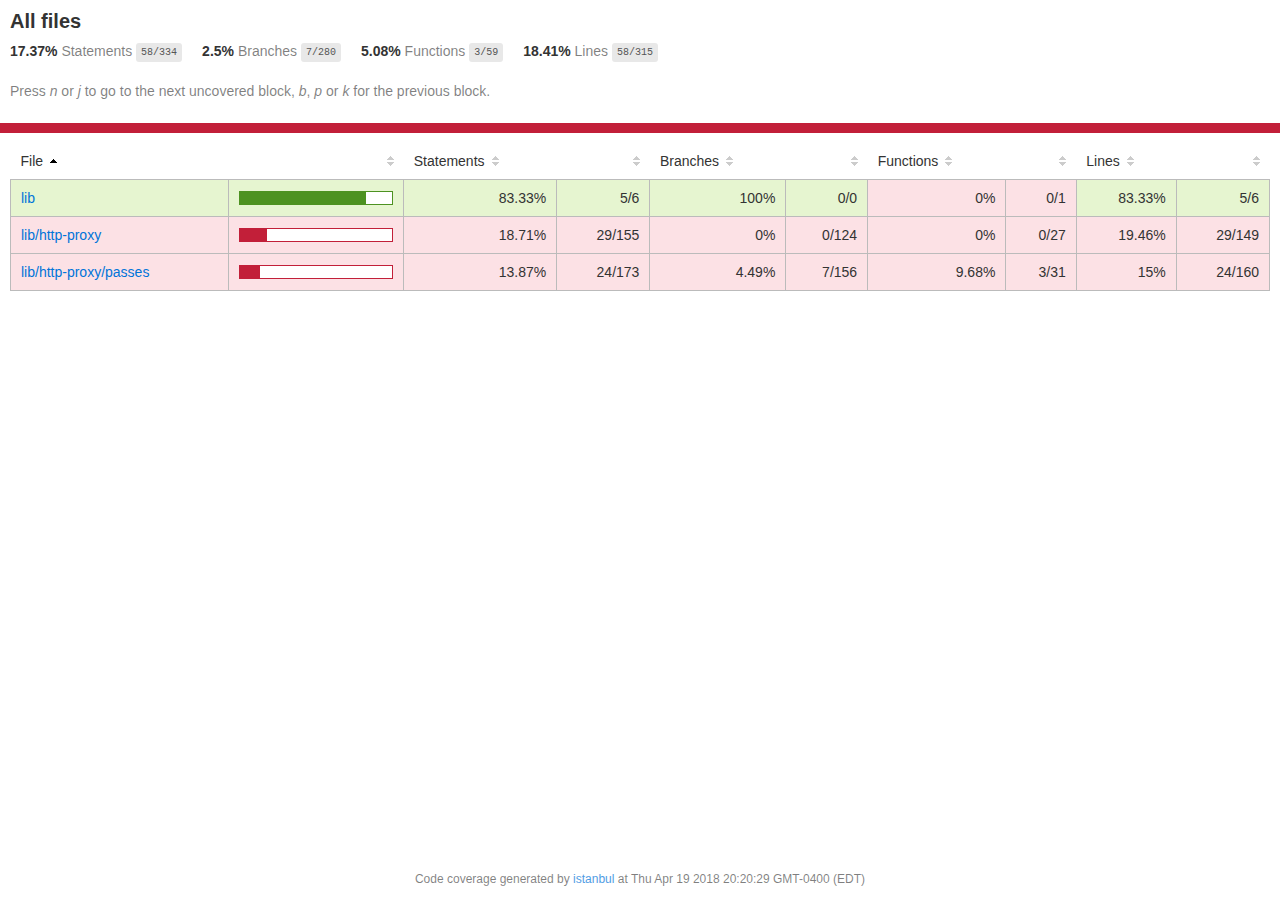
<file: node_modules/http-proxy/coverage/lcov-report/index.html>
<!doctype html>
<html lang="en">
<head>
    <title>Code coverage report for All files</title>
    <meta charset="utf-8" />
    <link rel="stylesheet" href="prettify.css" />
    <link rel="stylesheet" href="base.css" />
    <meta name="viewport" content="width=device-width, initial-scale=1">
    <style type='text/css'>
        .coverage-summary .sorter {
            background-image: url(sort-arrow-sprite.png);
        }
    </style>
</head>
<body>
<div class='wrapper'>
  <div class='pad1'>
    <h1>
      All files
    </h1>
    <div class='clearfix'>
      <div class='fl pad1y space-right2'>
        <span class="strong">17.37% </span>
        <span class="quiet">Statements</span>
        <span class='fraction'>58/334</span>
      </div>
      <div class='fl pad1y space-right2'>
        <span class="strong">2.5% </span>
        <span class="quiet">Branches</span>
        <span class='fraction'>7/280</span>
      </div>
      <div class='fl pad1y space-right2'>
        <span class="strong">5.08% </span>
        <span class="quiet">Functions</span>
        <span class='fraction'>3/59</span>
      </div>
      <div class='fl pad1y space-right2'>
        <span class="strong">18.41% </span>
        <span class="quiet">Lines</span>
        <span class='fraction'>58/315</span>
      </div>
    </div>
    <p class="quiet">
      Press <em>n</em> or <em>j</em> to go to the next uncovered block, <em>b</em>, <em>p</em> or <em>k</em> for the previous block.
    </p>
  </div>
  <div class='status-line low'></div>
<div class="pad1">
<table class="coverage-summary">
<thead>
<tr>
   <th data-col="file" data-fmt="html" data-html="true" class="file">File</th>
   <th data-col="pic" data-type="number" data-fmt="html" data-html="true" class="pic"></th>
   <th data-col="statements" data-type="number" data-fmt="pct" class="pct">Statements</th>
   <th data-col="statements_raw" data-type="number" data-fmt="html" class="abs"></th>
   <th data-col="branches" data-type="number" data-fmt="pct" class="pct">Branches</th>
   <th data-col="branches_raw" data-type="number" data-fmt="html" class="abs"></th>
   <th data-col="functions" data-type="number" data-fmt="pct" class="pct">Functions</th>
   <th data-col="functions_raw" data-type="number" data-fmt="html" class="abs"></th>
   <th data-col="lines" data-type="number" data-fmt="pct" class="pct">Lines</th>
   <th data-col="lines_raw" data-type="number" data-fmt="html" class="abs"></th>
</tr>
</thead>
<tbody><tr>
	<td class="file high" data-value="lib"><a href="lib/index.html">lib</a></td>
	<td data-value="83.33" class="pic high"><div class="chart"><div class="cover-fill" style="width: 83%;"></div><div class="cover-empty" style="width:17%;"></div></div></td>
	<td data-value="83.33" class="pct high">83.33%</td>
	<td data-value="6" class="abs high">5/6</td>
	<td data-value="100" class="pct high">100%</td>
	<td data-value="0" class="abs high">0/0</td>
	<td data-value="0" class="pct low">0%</td>
	<td data-value="1" class="abs low">0/1</td>
	<td data-value="83.33" class="pct high">83.33%</td>
	<td data-value="6" class="abs high">5/6</td>
	</tr>

<tr>
	<td class="file low" data-value="lib/http-proxy"><a href="lib/http-proxy/index.html">lib/http-proxy</a></td>
	<td data-value="18.71" class="pic low"><div class="chart"><div class="cover-fill" style="width: 18%;"></div><div class="cover-empty" style="width:82%;"></div></div></td>
	<td data-value="18.71" class="pct low">18.71%</td>
	<td data-value="155" class="abs low">29/155</td>
	<td data-value="0" class="pct low">0%</td>
	<td data-value="124" class="abs low">0/124</td>
	<td data-value="0" class="pct low">0%</td>
	<td data-value="27" class="abs low">0/27</td>
	<td data-value="19.46" class="pct low">19.46%</td>
	<td data-value="149" class="abs low">29/149</td>
	</tr>

<tr>
	<td class="file low" data-value="lib/http-proxy/passes"><a href="lib/http-proxy/passes/index.html">lib/http-proxy/passes</a></td>
	<td data-value="13.87" class="pic low"><div class="chart"><div class="cover-fill" style="width: 13%;"></div><div class="cover-empty" style="width:87%;"></div></div></td>
	<td data-value="13.87" class="pct low">13.87%</td>
	<td data-value="173" class="abs low">24/173</td>
	<td data-value="4.49" class="pct low">4.49%</td>
	<td data-value="156" class="abs low">7/156</td>
	<td data-value="9.68" class="pct low">9.68%</td>
	<td data-value="31" class="abs low">3/31</td>
	<td data-value="15" class="pct low">15%</td>
	<td data-value="160" class="abs low">24/160</td>
	</tr>

</tbody>
</table>
</div><div class='push'></div><!-- for sticky footer -->
</div><!-- /wrapper -->
<div class='footer quiet pad2 space-top1 center small'>
  Code coverage
  generated by <a href="https://istanbul.js.org/" target="_blank">istanbul</a> at Thu Apr 19 2018 20:20:29 GMT-0400 (EDT)
</div>
</div>
<script src="prettify.js"></script>
<script>
window.onload = function () {
        if (typeof prettyPrint === 'function') {
            prettyPrint();
        }
};
</script>
<script src="sorter.js"></script>
<script src="block-navigation.js"></script>
</body>
</html>
</file>
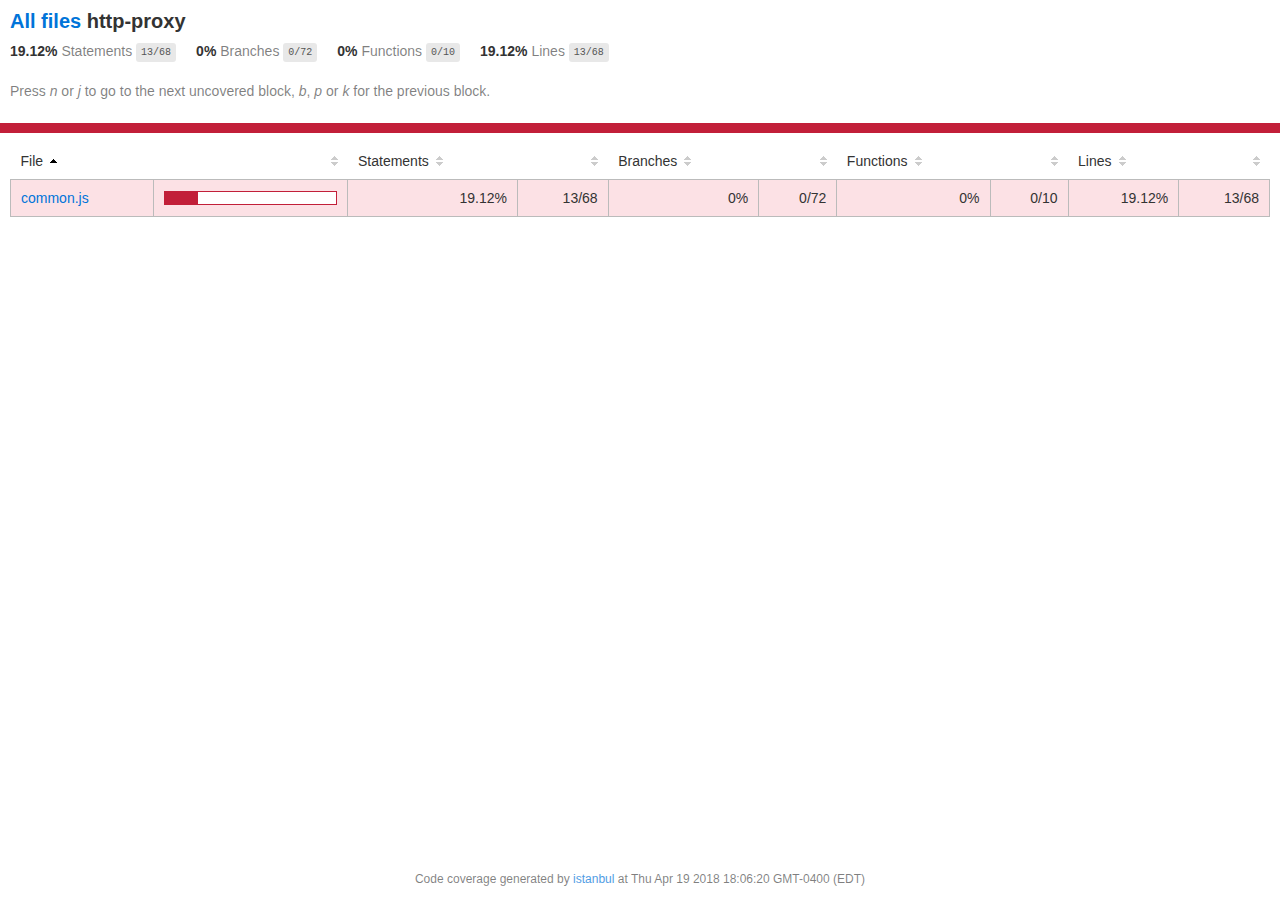
<file: node_modules/http-proxy/coverage/lcov-report/http-proxy/index.html>
<!doctype html>
<html lang="en">
<head>
    <title>Code coverage report for http-proxy</title>
    <meta charset="utf-8" />
    <link rel="stylesheet" href="../prettify.css" />
    <link rel="stylesheet" href="../base.css" />
    <meta name="viewport" content="width=device-width, initial-scale=1">
    <style type='text/css'>
        .coverage-summary .sorter {
            background-image: url(../sort-arrow-sprite.png);
        }
    </style>
</head>
<body>
<div class='wrapper'>
  <div class='pad1'>
    <h1>
      <a href="../index.html">All files</a> http-proxy
    </h1>
    <div class='clearfix'>
      <div class='fl pad1y space-right2'>
        <span class="strong">19.12% </span>
        <span class="quiet">Statements</span>
        <span class='fraction'>13/68</span>
      </div>
      <div class='fl pad1y space-right2'>
        <span class="strong">0% </span>
        <span class="quiet">Branches</span>
        <span class='fraction'>0/72</span>
      </div>
      <div class='fl pad1y space-right2'>
        <span class="strong">0% </span>
        <span class="quiet">Functions</span>
        <span class='fraction'>0/10</span>
      </div>
      <div class='fl pad1y space-right2'>
        <span class="strong">19.12% </span>
        <span class="quiet">Lines</span>
        <span class='fraction'>13/68</span>
      </div>
    </div>
    <p class="quiet">
      Press <em>n</em> or <em>j</em> to go to the next uncovered block, <em>b</em>, <em>p</em> or <em>k</em> for the previous block.
    </p>
  </div>
  <div class='status-line low'></div>
<div class="pad1">
<table class="coverage-summary">
<thead>
<tr>
   <th data-col="file" data-fmt="html" data-html="true" class="file">File</th>
   <th data-col="pic" data-type="number" data-fmt="html" data-html="true" class="pic"></th>
   <th data-col="statements" data-type="number" data-fmt="pct" class="pct">Statements</th>
   <th data-col="statements_raw" data-type="number" data-fmt="html" class="abs"></th>
   <th data-col="branches" data-type="number" data-fmt="pct" class="pct">Branches</th>
   <th data-col="branches_raw" data-type="number" data-fmt="html" class="abs"></th>
   <th data-col="functions" data-type="number" data-fmt="pct" class="pct">Functions</th>
   <th data-col="functions_raw" data-type="number" data-fmt="html" class="abs"></th>
   <th data-col="lines" data-type="number" data-fmt="pct" class="pct">Lines</th>
   <th data-col="lines_raw" data-type="number" data-fmt="html" class="abs"></th>
</tr>
</thead>
<tbody><tr>
	<td class="file low" data-value="common.js"><a href="common.js.html">common.js</a></td>
	<td data-value="19.12" class="pic low"><div class="chart"><div class="cover-fill" style="width: 19%;"></div><div class="cover-empty" style="width:81%;"></div></div></td>
	<td data-value="19.12" class="pct low">19.12%</td>
	<td data-value="68" class="abs low">13/68</td>
	<td data-value="0" class="pct low">0%</td>
	<td data-value="72" class="abs low">0/72</td>
	<td data-value="0" class="pct low">0%</td>
	<td data-value="10" class="abs low">0/10</td>
	<td data-value="19.12" class="pct low">19.12%</td>
	<td data-value="68" class="abs low">13/68</td>
	</tr>

</tbody>
</table>
</div><div class='push'></div><!-- for sticky footer -->
</div><!-- /wrapper -->
<div class='footer quiet pad2 space-top1 center small'>
  Code coverage
  generated by <a href="https://istanbul.js.org/" target="_blank">istanbul</a> at Thu Apr 19 2018 18:06:20 GMT-0400 (EDT)
</div>
</div>
<script src="../prettify.js"></script>
<script>
window.onload = function () {
        if (typeof prettyPrint === 'function') {
            prettyPrint();
        }
};
</script>
<script src="../sorter.js"></script>
<script src="../block-navigation.js"></script>
</body>
</html>
</file>
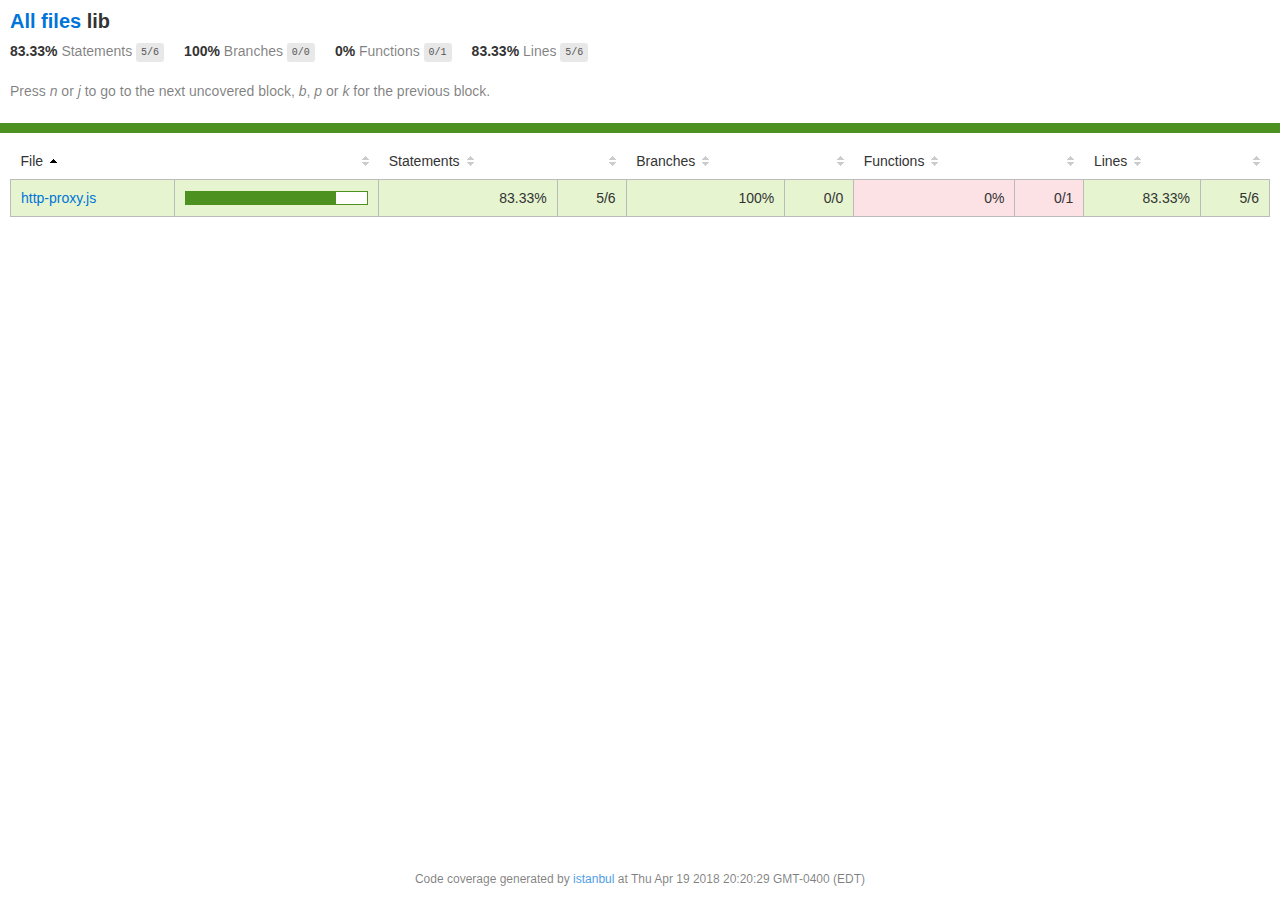
<file: node_modules/http-proxy/coverage/lcov-report/lib/index.html>
<!doctype html>
<html lang="en">
<head>
    <title>Code coverage report for lib</title>
    <meta charset="utf-8" />
    <link rel="stylesheet" href="../prettify.css" />
    <link rel="stylesheet" href="../base.css" />
    <meta name="viewport" content="width=device-width, initial-scale=1">
    <style type='text/css'>
        .coverage-summary .sorter {
            background-image: url(../sort-arrow-sprite.png);
        }
    </style>
</head>
<body>
<div class='wrapper'>
  <div class='pad1'>
    <h1>
      <a href="../index.html">All files</a> lib
    </h1>
    <div class='clearfix'>
      <div class='fl pad1y space-right2'>
        <span class="strong">83.33% </span>
        <span class="quiet">Statements</span>
        <span class='fraction'>5/6</span>
      </div>
      <div class='fl pad1y space-right2'>
        <span class="strong">100% </span>
        <span class="quiet">Branches</span>
        <span class='fraction'>0/0</span>
      </div>
      <div class='fl pad1y space-right2'>
        <span class="strong">0% </span>
        <span class="quiet">Functions</span>
        <span class='fraction'>0/1</span>
      </div>
      <div class='fl pad1y space-right2'>
        <span class="strong">83.33% </span>
        <span class="quiet">Lines</span>
        <span class='fraction'>5/6</span>
      </div>
    </div>
    <p class="quiet">
      Press <em>n</em> or <em>j</em> to go to the next uncovered block, <em>b</em>, <em>p</em> or <em>k</em> for the previous block.
    </p>
  </div>
  <div class='status-line high'></div>
<div class="pad1">
<table class="coverage-summary">
<thead>
<tr>
   <th data-col="file" data-fmt="html" data-html="true" class="file">File</th>
   <th data-col="pic" data-type="number" data-fmt="html" data-html="true" class="pic"></th>
   <th data-col="statements" data-type="number" data-fmt="pct" class="pct">Statements</th>
   <th data-col="statements_raw" data-type="number" data-fmt="html" class="abs"></th>
   <th data-col="branches" data-type="number" data-fmt="pct" class="pct">Branches</th>
   <th data-col="branches_raw" data-type="number" data-fmt="html" class="abs"></th>
   <th data-col="functions" data-type="number" data-fmt="pct" class="pct">Functions</th>
   <th data-col="functions_raw" data-type="number" data-fmt="html" class="abs"></th>
   <th data-col="lines" data-type="number" data-fmt="pct" class="pct">Lines</th>
   <th data-col="lines_raw" data-type="number" data-fmt="html" class="abs"></th>
</tr>
</thead>
<tbody><tr>
	<td class="file high" data-value="http-proxy.js"><a href="http-proxy.js.html">http-proxy.js</a></td>
	<td data-value="83.33" class="pic high"><div class="chart"><div class="cover-fill" style="width: 83%;"></div><div class="cover-empty" style="width:17%;"></div></div></td>
	<td data-value="83.33" class="pct high">83.33%</td>
	<td data-value="6" class="abs high">5/6</td>
	<td data-value="100" class="pct high">100%</td>
	<td data-value="0" class="abs high">0/0</td>
	<td data-value="0" class="pct low">0%</td>
	<td data-value="1" class="abs low">0/1</td>
	<td data-value="83.33" class="pct high">83.33%</td>
	<td data-value="6" class="abs high">5/6</td>
	</tr>

</tbody>
</table>
</div><div class='push'></div><!-- for sticky footer -->
</div><!-- /wrapper -->
<div class='footer quiet pad2 space-top1 center small'>
  Code coverage
  generated by <a href="https://istanbul.js.org/" target="_blank">istanbul</a> at Thu Apr 19 2018 20:20:29 GMT-0400 (EDT)
</div>
</div>
<script src="../prettify.js"></script>
<script>
window.onload = function () {
        if (typeof prettyPrint === 'function') {
            prettyPrint();
        }
};
</script>
<script src="../sorter.js"></script>
<script src="../block-navigation.js"></script>
</body>
</html>
</file>
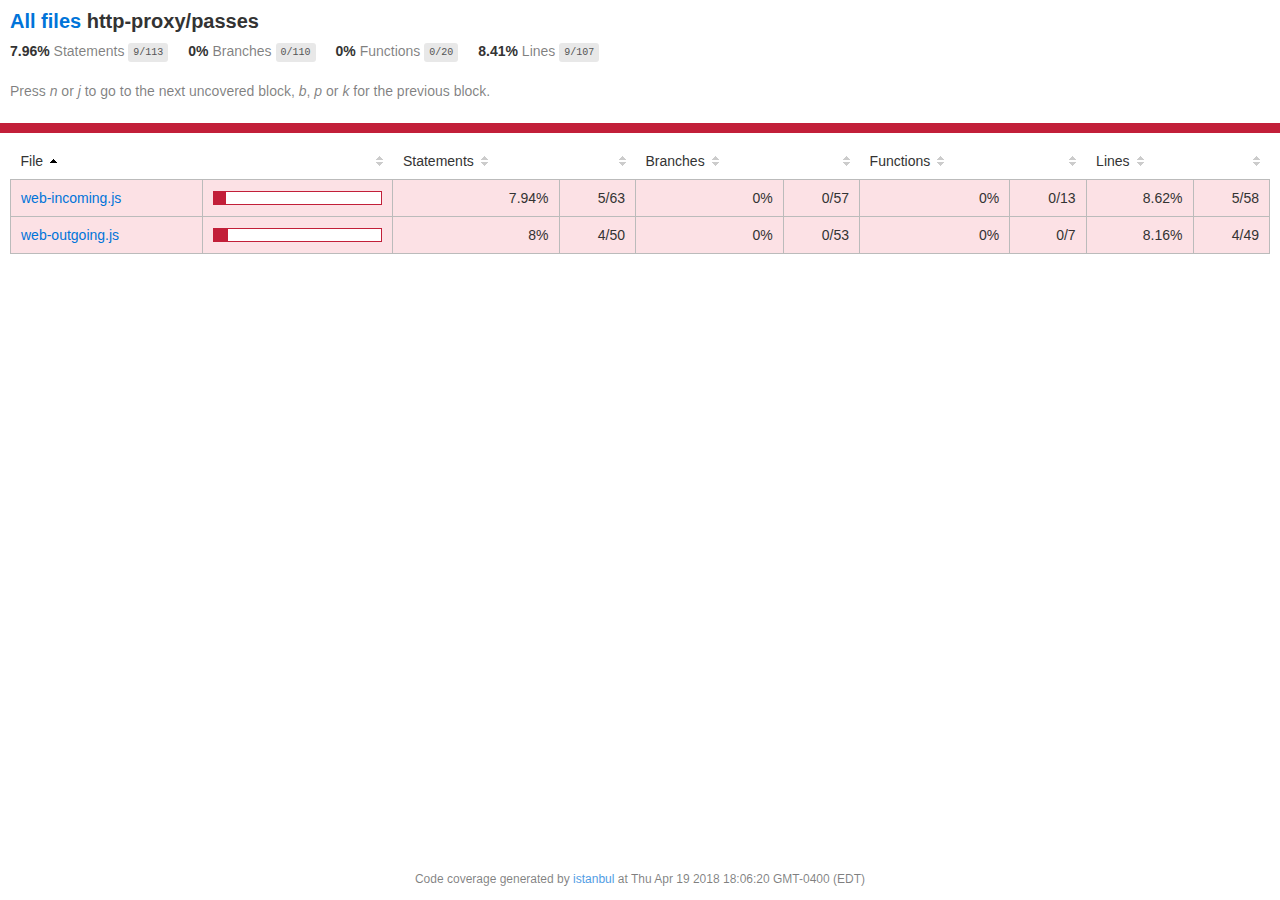
<file: node_modules/http-proxy/coverage/lcov-report/http-proxy/passes/index.html>
<!doctype html>
<html lang="en">
<head>
    <title>Code coverage report for http-proxy/passes</title>
    <meta charset="utf-8" />
    <link rel="stylesheet" href="../../prettify.css" />
    <link rel="stylesheet" href="../../base.css" />
    <meta name="viewport" content="width=device-width, initial-scale=1">
    <style type='text/css'>
        .coverage-summary .sorter {
            background-image: url(../../sort-arrow-sprite.png);
        }
    </style>
</head>
<body>
<div class='wrapper'>
  <div class='pad1'>
    <h1>
      <a href="../../index.html">All files</a> http-proxy/passes
    </h1>
    <div class='clearfix'>
      <div class='fl pad1y space-right2'>
        <span class="strong">7.96% </span>
        <span class="quiet">Statements</span>
        <span class='fraction'>9/113</span>
      </div>
      <div class='fl pad1y space-right2'>
        <span class="strong">0% </span>
        <span class="quiet">Branches</span>
        <span class='fraction'>0/110</span>
      </div>
      <div class='fl pad1y space-right2'>
        <span class="strong">0% </span>
        <span class="quiet">Functions</span>
        <span class='fraction'>0/20</span>
      </div>
      <div class='fl pad1y space-right2'>
        <span class="strong">8.41% </span>
        <span class="quiet">Lines</span>
        <span class='fraction'>9/107</span>
      </div>
    </div>
    <p class="quiet">
      Press <em>n</em> or <em>j</em> to go to the next uncovered block, <em>b</em>, <em>p</em> or <em>k</em> for the previous block.
    </p>
  </div>
  <div class='status-line low'></div>
<div class="pad1">
<table class="coverage-summary">
<thead>
<tr>
   <th data-col="file" data-fmt="html" data-html="true" class="file">File</th>
   <th data-col="pic" data-type="number" data-fmt="html" data-html="true" class="pic"></th>
   <th data-col="statements" data-type="number" data-fmt="pct" class="pct">Statements</th>
   <th data-col="statements_raw" data-type="number" data-fmt="html" class="abs"></th>
   <th data-col="branches" data-type="number" data-fmt="pct" class="pct">Branches</th>
   <th data-col="branches_raw" data-type="number" data-fmt="html" class="abs"></th>
   <th data-col="functions" data-type="number" data-fmt="pct" class="pct">Functions</th>
   <th data-col="functions_raw" data-type="number" data-fmt="html" class="abs"></th>
   <th data-col="lines" data-type="number" data-fmt="pct" class="pct">Lines</th>
   <th data-col="lines_raw" data-type="number" data-fmt="html" class="abs"></th>
</tr>
</thead>
<tbody><tr>
	<td class="file low" data-value="web-incoming.js"><a href="web-incoming.js.html">web-incoming.js</a></td>
	<td data-value="7.94" class="pic low"><div class="chart"><div class="cover-fill" style="width: 7%;"></div><div class="cover-empty" style="width:93%;"></div></div></td>
	<td data-value="7.94" class="pct low">7.94%</td>
	<td data-value="63" class="abs low">5/63</td>
	<td data-value="0" class="pct low">0%</td>
	<td data-value="57" class="abs low">0/57</td>
	<td data-value="0" class="pct low">0%</td>
	<td data-value="13" class="abs low">0/13</td>
	<td data-value="8.62" class="pct low">8.62%</td>
	<td data-value="58" class="abs low">5/58</td>
	</tr>

<tr>
	<td class="file low" data-value="web-outgoing.js"><a href="web-outgoing.js.html">web-outgoing.js</a></td>
	<td data-value="8" class="pic low"><div class="chart"><div class="cover-fill" style="width: 8%;"></div><div class="cover-empty" style="width:92%;"></div></div></td>
	<td data-value="8" class="pct low">8%</td>
	<td data-value="50" class="abs low">4/50</td>
	<td data-value="0" class="pct low">0%</td>
	<td data-value="53" class="abs low">0/53</td>
	<td data-value="0" class="pct low">0%</td>
	<td data-value="7" class="abs low">0/7</td>
	<td data-value="8.16" class="pct low">8.16%</td>
	<td data-value="49" class="abs low">4/49</td>
	</tr>

</tbody>
</table>
</div><div class='push'></div><!-- for sticky footer -->
</div><!-- /wrapper -->
<div class='footer quiet pad2 space-top1 center small'>
  Code coverage
  generated by <a href="https://istanbul.js.org/" target="_blank">istanbul</a> at Thu Apr 19 2018 18:06:20 GMT-0400 (EDT)
</div>
</div>
<script src="../../prettify.js"></script>
<script>
window.onload = function () {
        if (typeof prettyPrint === 'function') {
            prettyPrint();
        }
};
</script>
<script src="../../sorter.js"></script>
<script src="../../block-navigation.js"></script>
</body>
</html>
</file>
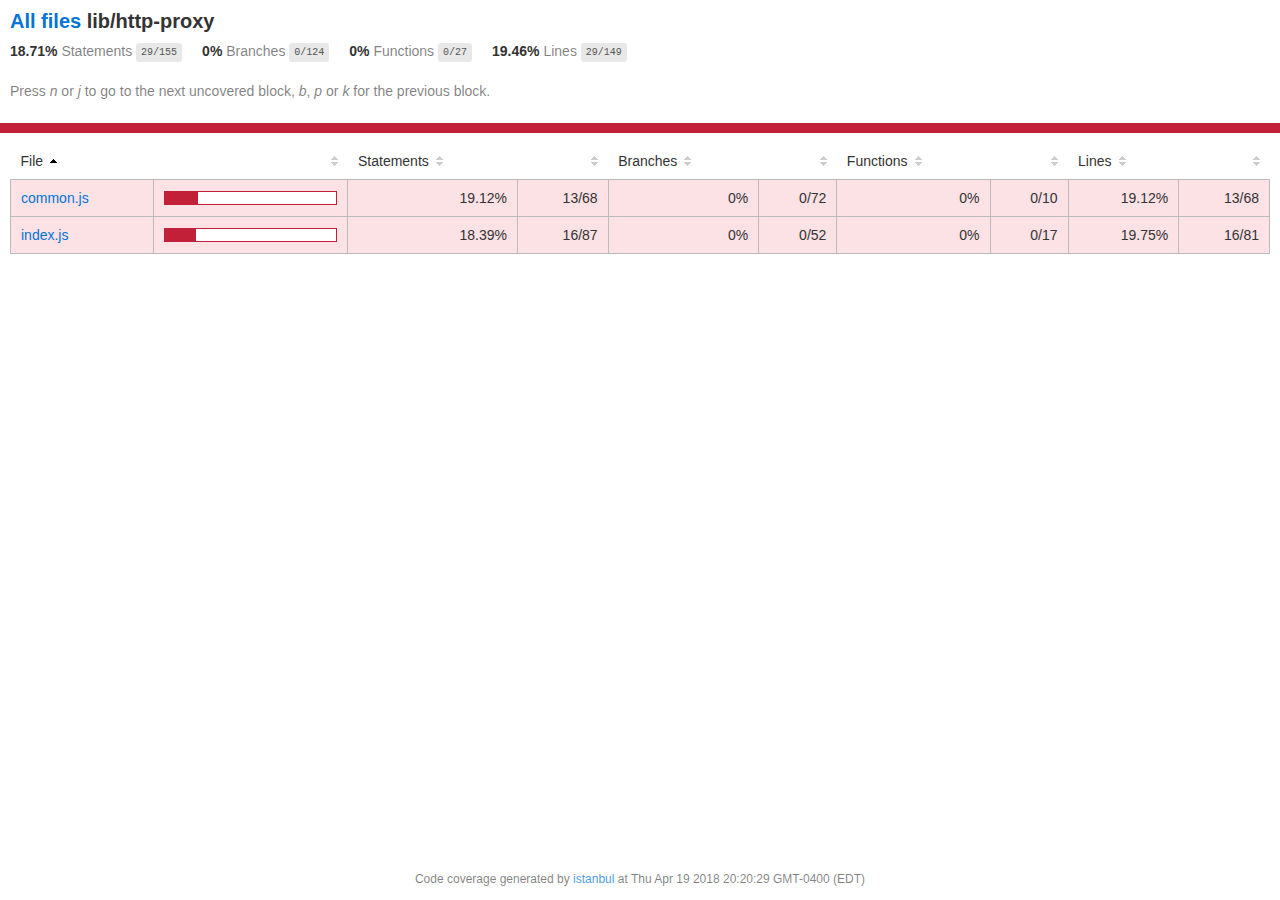
<file: node_modules/http-proxy/coverage/lcov-report/lib/http-proxy/index.html>
<!doctype html>
<html lang="en">
<head>
    <title>Code coverage report for lib/http-proxy</title>
    <meta charset="utf-8" />
    <link rel="stylesheet" href="../../prettify.css" />
    <link rel="stylesheet" href="../../base.css" />
    <meta name="viewport" content="width=device-width, initial-scale=1">
    <style type='text/css'>
        .coverage-summary .sorter {
            background-image: url(../../sort-arrow-sprite.png);
        }
    </style>
</head>
<body>
<div class='wrapper'>
  <div class='pad1'>
    <h1>
      <a href="../../index.html">All files</a> lib/http-proxy
    </h1>
    <div class='clearfix'>
      <div class='fl pad1y space-right2'>
        <span class="strong">18.71% </span>
        <span class="quiet">Statements</span>
        <span class='fraction'>29/155</span>
      </div>
      <div class='fl pad1y space-right2'>
        <span class="strong">0% </span>
        <span class="quiet">Branches</span>
        <span class='fraction'>0/124</span>
      </div>
      <div class='fl pad1y space-right2'>
        <span class="strong">0% </span>
        <span class="quiet">Functions</span>
        <span class='fraction'>0/27</span>
      </div>
      <div class='fl pad1y space-right2'>
        <span class="strong">19.46% </span>
        <span class="quiet">Lines</span>
        <span class='fraction'>29/149</span>
      </div>
    </div>
    <p class="quiet">
      Press <em>n</em> or <em>j</em> to go to the next uncovered block, <em>b</em>, <em>p</em> or <em>k</em> for the previous block.
    </p>
  </div>
  <div class='status-line low'></div>
<div class="pad1">
<table class="coverage-summary">
<thead>
<tr>
   <th data-col="file" data-fmt="html" data-html="true" class="file">File</th>
   <th data-col="pic" data-type="number" data-fmt="html" data-html="true" class="pic"></th>
   <th data-col="statements" data-type="number" data-fmt="pct" class="pct">Statements</th>
   <th data-col="statements_raw" data-type="number" data-fmt="html" class="abs"></th>
   <th data-col="branches" data-type="number" data-fmt="pct" class="pct">Branches</th>
   <th data-col="branches_raw" data-type="number" data-fmt="html" class="abs"></th>
   <th data-col="functions" data-type="number" data-fmt="pct" class="pct">Functions</th>
   <th data-col="functions_raw" data-type="number" data-fmt="html" class="abs"></th>
   <th data-col="lines" data-type="number" data-fmt="pct" class="pct">Lines</th>
   <th data-col="lines_raw" data-type="number" data-fmt="html" class="abs"></th>
</tr>
</thead>
<tbody><tr>
	<td class="file low" data-value="common.js"><a href="common.js.html">common.js</a></td>
	<td data-value="19.12" class="pic low"><div class="chart"><div class="cover-fill" style="width: 19%;"></div><div class="cover-empty" style="width:81%;"></div></div></td>
	<td data-value="19.12" class="pct low">19.12%</td>
	<td data-value="68" class="abs low">13/68</td>
	<td data-value="0" class="pct low">0%</td>
	<td data-value="72" class="abs low">0/72</td>
	<td data-value="0" class="pct low">0%</td>
	<td data-value="10" class="abs low">0/10</td>
	<td data-value="19.12" class="pct low">19.12%</td>
	<td data-value="68" class="abs low">13/68</td>
	</tr>

<tr>
	<td class="file low" data-value="index.js"><a href="index.js.html">index.js</a></td>
	<td data-value="18.39" class="pic low"><div class="chart"><div class="cover-fill" style="width: 18%;"></div><div class="cover-empty" style="width:82%;"></div></div></td>
	<td data-value="18.39" class="pct low">18.39%</td>
	<td data-value="87" class="abs low">16/87</td>
	<td data-value="0" class="pct low">0%</td>
	<td data-value="52" class="abs low">0/52</td>
	<td data-value="0" class="pct low">0%</td>
	<td data-value="17" class="abs low">0/17</td>
	<td data-value="19.75" class="pct low">19.75%</td>
	<td data-value="81" class="abs low">16/81</td>
	</tr>

</tbody>
</table>
</div><div class='push'></div><!-- for sticky footer -->
</div><!-- /wrapper -->
<div class='footer quiet pad2 space-top1 center small'>
  Code coverage
  generated by <a href="https://istanbul.js.org/" target="_blank">istanbul</a> at Thu Apr 19 2018 20:20:29 GMT-0400 (EDT)
</div>
</div>
<script src="../../prettify.js"></script>
<script>
window.onload = function () {
        if (typeof prettyPrint === 'function') {
            prettyPrint();
        }
};
</script>
<script src="../../sorter.js"></script>
<script src="../../block-navigation.js"></script>
</body>
</html>
</file>
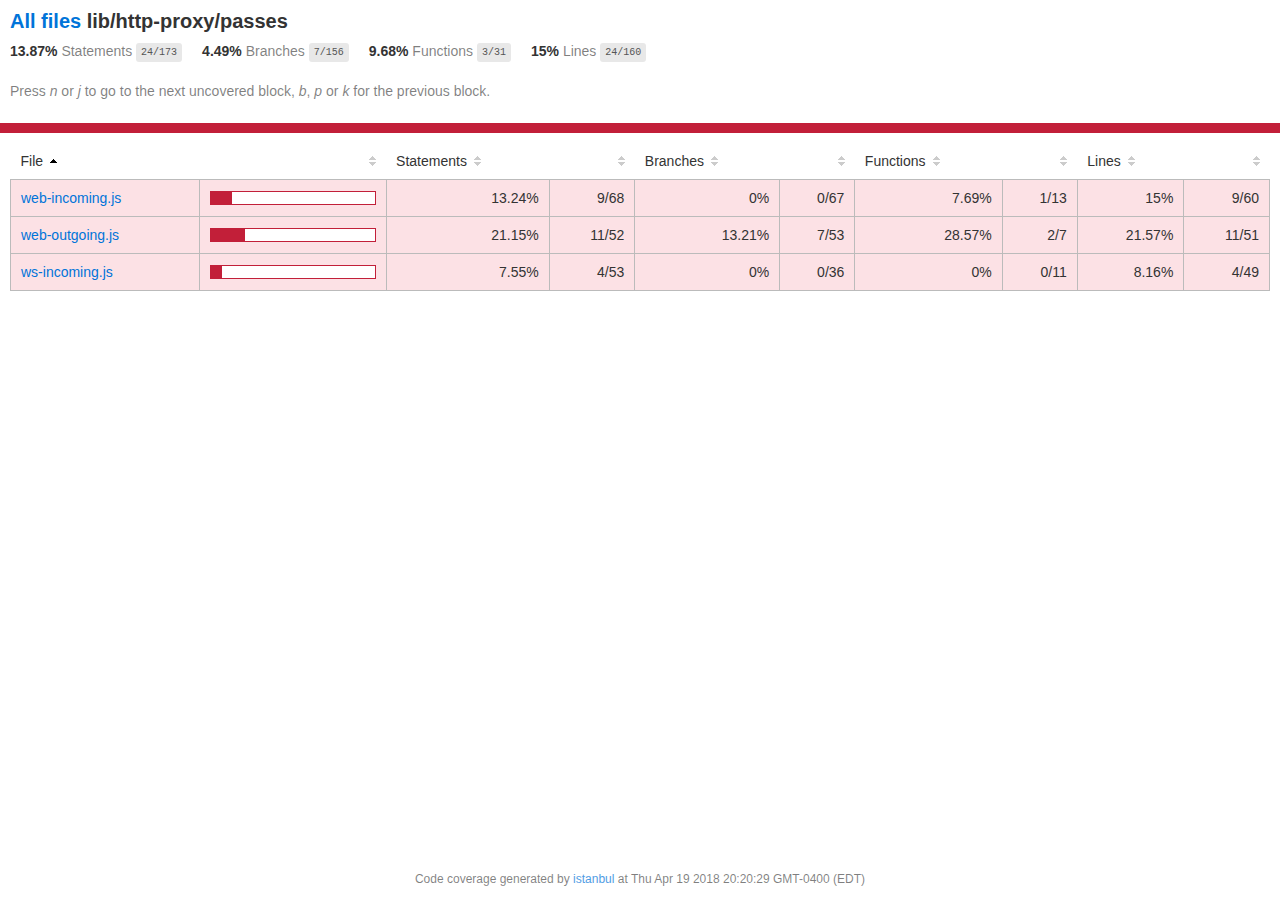
<file: node_modules/http-proxy/coverage/lcov-report/lib/http-proxy/passes/index.html>
<!doctype html>
<html lang="en">
<head>
    <title>Code coverage report for lib/http-proxy/passes</title>
    <meta charset="utf-8" />
    <link rel="stylesheet" href="../../../prettify.css" />
    <link rel="stylesheet" href="../../../base.css" />
    <meta name="viewport" content="width=device-width, initial-scale=1">
    <style type='text/css'>
        .coverage-summary .sorter {
            background-image: url(../../../sort-arrow-sprite.png);
        }
    </style>
</head>
<body>
<div class='wrapper'>
  <div class='pad1'>
    <h1>
      <a href="../../../index.html">All files</a> lib/http-proxy/passes
    </h1>
    <div class='clearfix'>
      <div class='fl pad1y space-right2'>
        <span class="strong">13.87% </span>
        <span class="quiet">Statements</span>
        <span class='fraction'>24/173</span>
      </div>
      <div class='fl pad1y space-right2'>
        <span class="strong">4.49% </span>
        <span class="quiet">Branches</span>
        <span class='fraction'>7/156</span>
      </div>
      <div class='fl pad1y space-right2'>
        <span class="strong">9.68% </span>
        <span class="quiet">Functions</span>
        <span class='fraction'>3/31</span>
      </div>
      <div class='fl pad1y space-right2'>
        <span class="strong">15% </span>
        <span class="quiet">Lines</span>
        <span class='fraction'>24/160</span>
      </div>
    </div>
    <p class="quiet">
      Press <em>n</em> or <em>j</em> to go to the next uncovered block, <em>b</em>, <em>p</em> or <em>k</em> for the previous block.
    </p>
  </div>
  <div class='status-line low'></div>
<div class="pad1">
<table class="coverage-summary">
<thead>
<tr>
   <th data-col="file" data-fmt="html" data-html="true" class="file">File</th>
   <th data-col="pic" data-type="number" data-fmt="html" data-html="true" class="pic"></th>
   <th data-col="statements" data-type="number" data-fmt="pct" class="pct">Statements</th>
   <th data-col="statements_raw" data-type="number" data-fmt="html" class="abs"></th>
   <th data-col="branches" data-type="number" data-fmt="pct" class="pct">Branches</th>
   <th data-col="branches_raw" data-type="number" data-fmt="html" class="abs"></th>
   <th data-col="functions" data-type="number" data-fmt="pct" class="pct">Functions</th>
   <th data-col="functions_raw" data-type="number" data-fmt="html" class="abs"></th>
   <th data-col="lines" data-type="number" data-fmt="pct" class="pct">Lines</th>
   <th data-col="lines_raw" data-type="number" data-fmt="html" class="abs"></th>
</tr>
</thead>
<tbody><tr>
	<td class="file low" data-value="web-incoming.js"><a href="web-incoming.js.html">web-incoming.js</a></td>
	<td data-value="13.24" class="pic low"><div class="chart"><div class="cover-fill" style="width: 13%;"></div><div class="cover-empty" style="width:87%;"></div></div></td>
	<td data-value="13.24" class="pct low">13.24%</td>
	<td data-value="68" class="abs low">9/68</td>
	<td data-value="0" class="pct low">0%</td>
	<td data-value="67" class="abs low">0/67</td>
	<td data-value="7.69" class="pct low">7.69%</td>
	<td data-value="13" class="abs low">1/13</td>
	<td data-value="15" class="pct low">15%</td>
	<td data-value="60" class="abs low">9/60</td>
	</tr>

<tr>
	<td class="file low" data-value="web-outgoing.js"><a href="web-outgoing.js.html">web-outgoing.js</a></td>
	<td data-value="21.15" class="pic low"><div class="chart"><div class="cover-fill" style="width: 21%;"></div><div class="cover-empty" style="width:79%;"></div></div></td>
	<td data-value="21.15" class="pct low">21.15%</td>
	<td data-value="52" class="abs low">11/52</td>
	<td data-value="13.21" class="pct low">13.21%</td>
	<td data-value="53" class="abs low">7/53</td>
	<td data-value="28.57" class="pct low">28.57%</td>
	<td data-value="7" class="abs low">2/7</td>
	<td data-value="21.57" class="pct low">21.57%</td>
	<td data-value="51" class="abs low">11/51</td>
	</tr>

<tr>
	<td class="file low" data-value="ws-incoming.js"><a href="ws-incoming.js.html">ws-incoming.js</a></td>
	<td data-value="7.55" class="pic low"><div class="chart"><div class="cover-fill" style="width: 7%;"></div><div class="cover-empty" style="width:93%;"></div></div></td>
	<td data-value="7.55" class="pct low">7.55%</td>
	<td data-value="53" class="abs low">4/53</td>
	<td data-value="0" class="pct low">0%</td>
	<td data-value="36" class="abs low">0/36</td>
	<td data-value="0" class="pct low">0%</td>
	<td data-value="11" class="abs low">0/11</td>
	<td data-value="8.16" class="pct low">8.16%</td>
	<td data-value="49" class="abs low">4/49</td>
	</tr>

</tbody>
</table>
</div><div class='push'></div><!-- for sticky footer -->
</div><!-- /wrapper -->
<div class='footer quiet pad2 space-top1 center small'>
  Code coverage
  generated by <a href="https://istanbul.js.org/" target="_blank">istanbul</a> at Thu Apr 19 2018 20:20:29 GMT-0400 (EDT)
</div>
</div>
<script src="../../../prettify.js"></script>
<script>
window.onload = function () {
        if (typeof prettyPrint === 'function') {
            prettyPrint();
        }
};
</script>
<script src="../../../sorter.js"></script>
<script src="../../../block-navigation.js"></script>
</body>
</html>
</file>
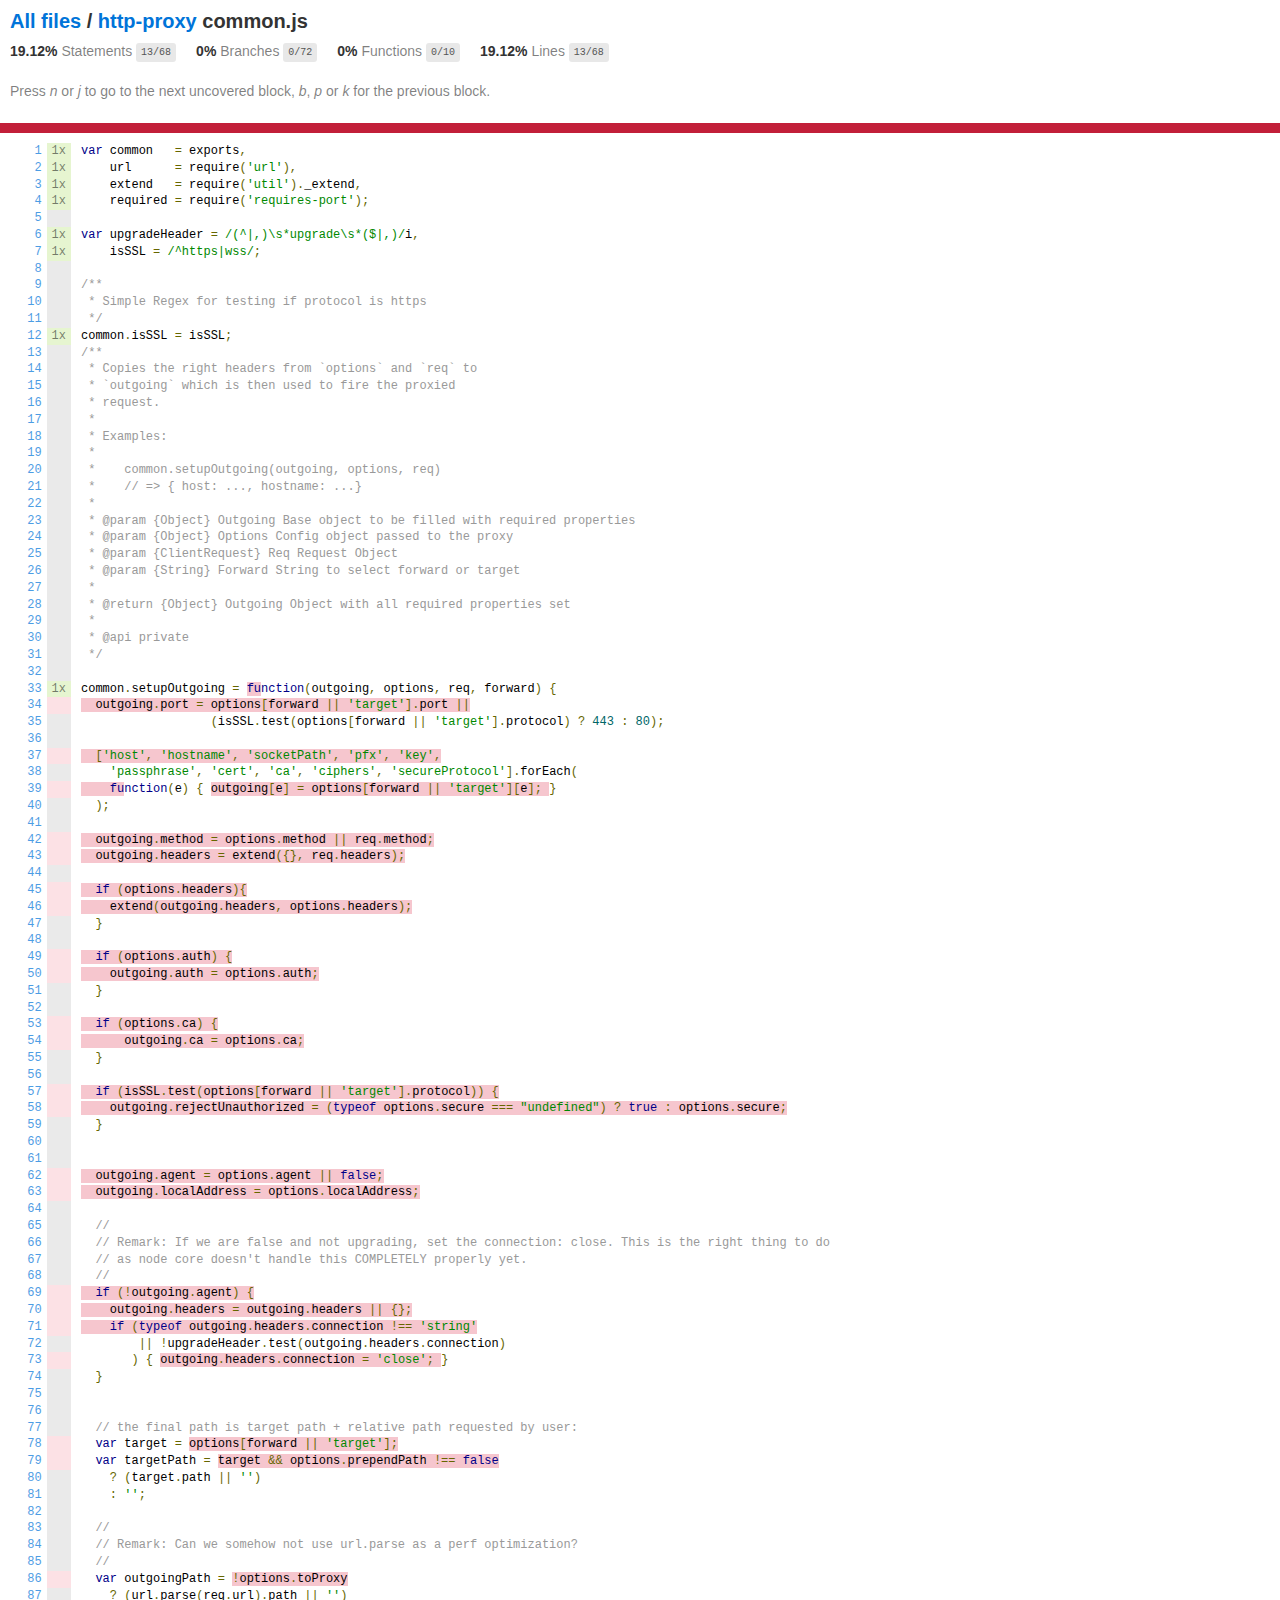
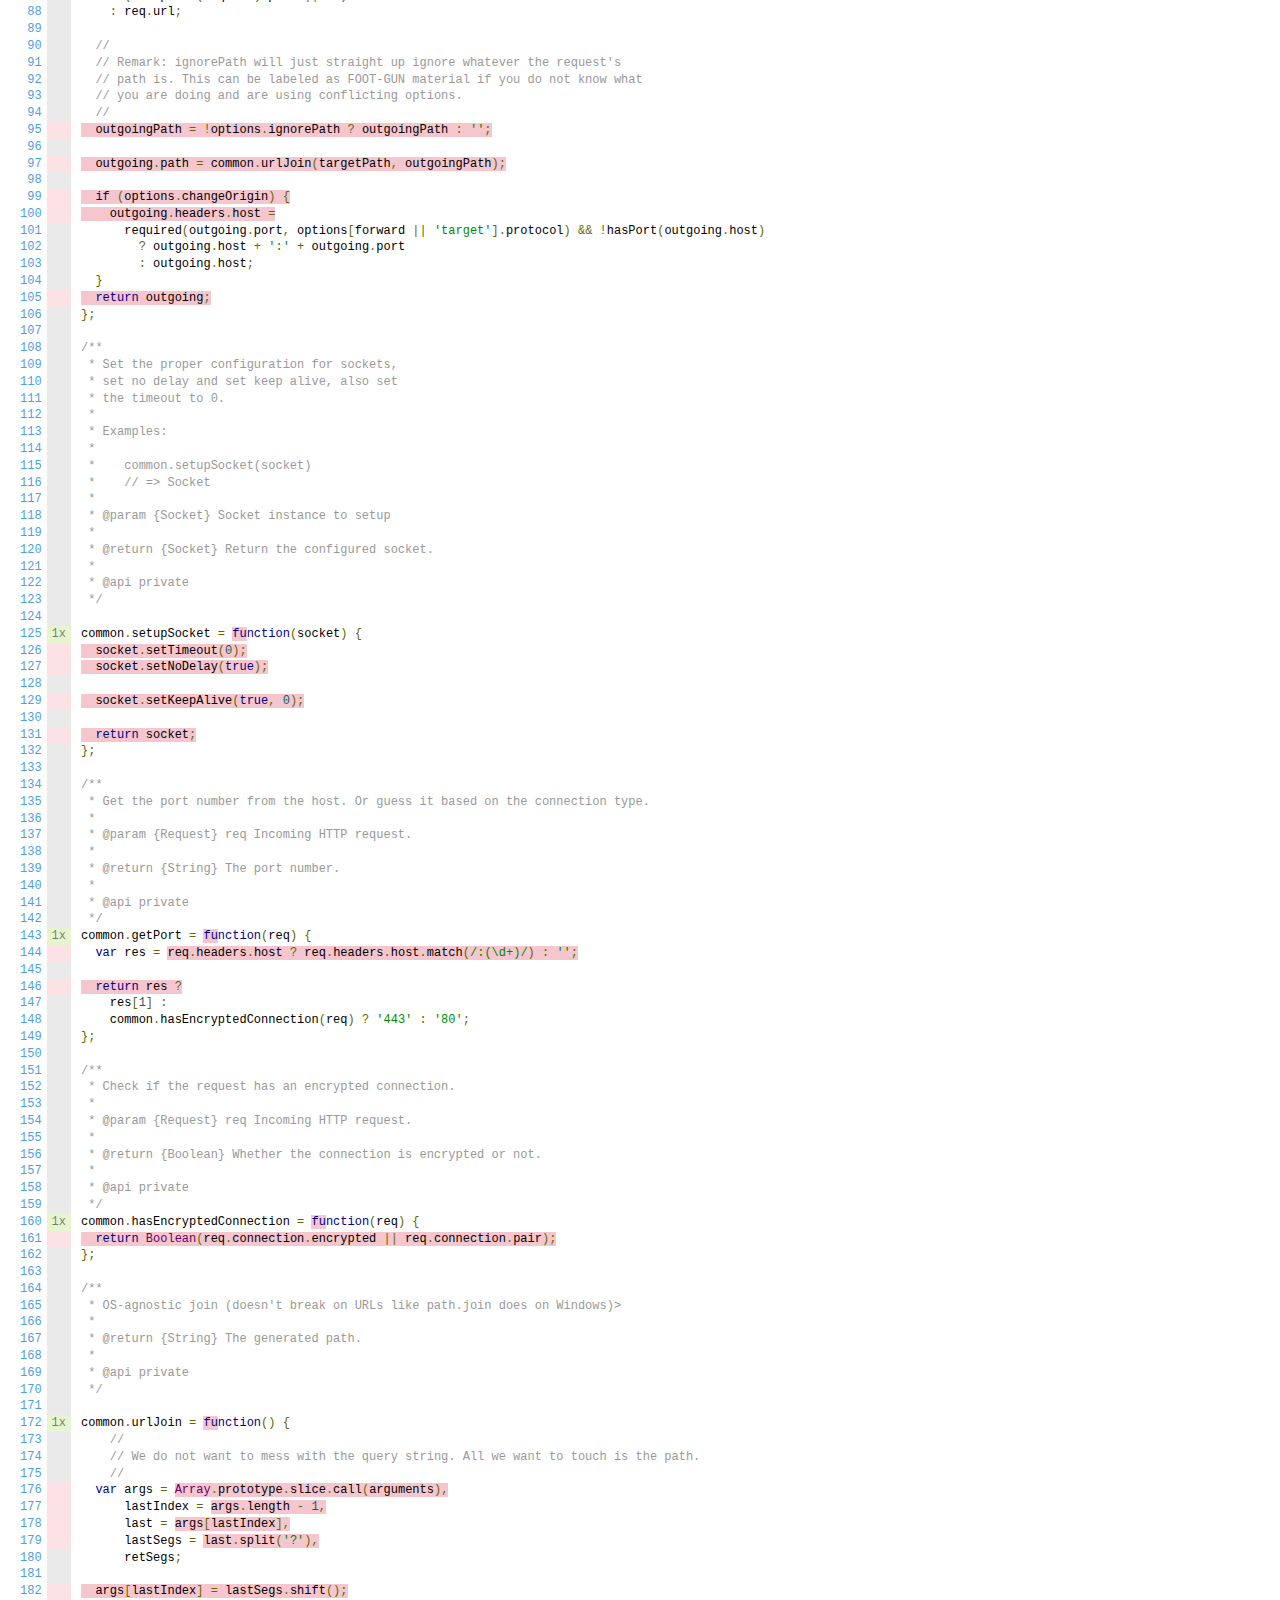
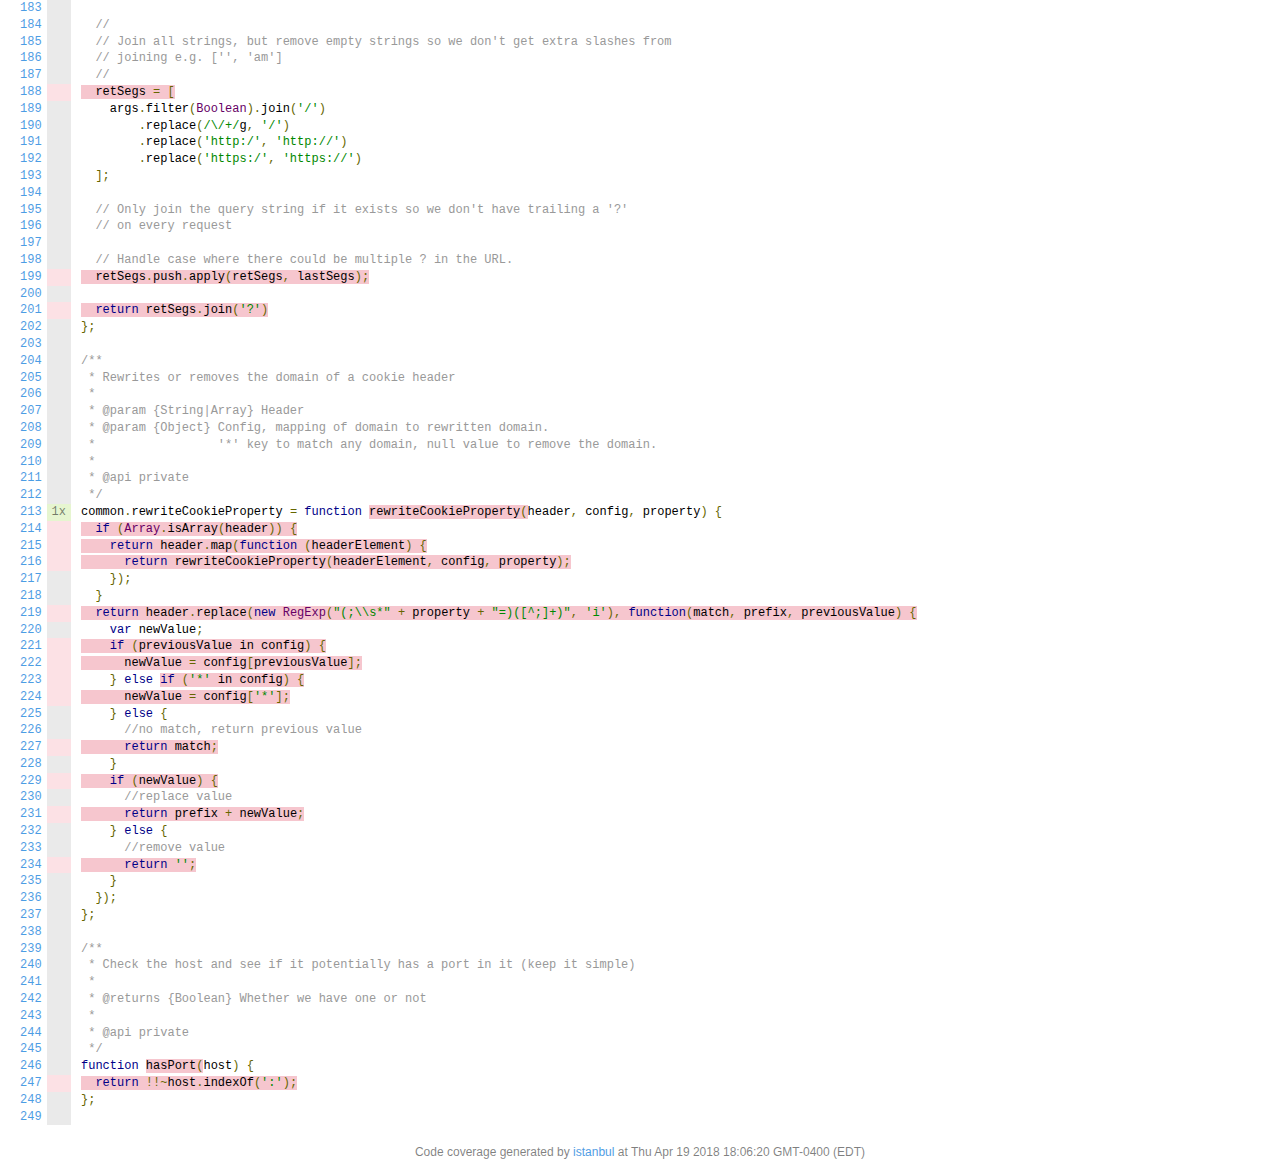
<file: node_modules/http-proxy/coverage/lcov-report/http-proxy/common.js.html>
<!doctype html>
<html lang="en">
<head>
    <title>Code coverage report for http-proxy/common.js</title>
    <meta charset="utf-8" />
    <link rel="stylesheet" href="../prettify.css" />
    <link rel="stylesheet" href="../base.css" />
    <meta name="viewport" content="width=device-width, initial-scale=1">
    <style type='text/css'>
        .coverage-summary .sorter {
            background-image: url(../sort-arrow-sprite.png);
        }
    </style>
</head>
<body>
<div class='wrapper'>
  <div class='pad1'>
    <h1>
      <a href="../index.html">All files</a> / <a href="index.html">http-proxy</a> common.js
    </h1>
    <div class='clearfix'>
      <div class='fl pad1y space-right2'>
        <span class="strong">19.12% </span>
        <span class="quiet">Statements</span>
        <span class='fraction'>13/68</span>
      </div>
      <div class='fl pad1y space-right2'>
        <span class="strong">0% </span>
        <span class="quiet">Branches</span>
        <span class='fraction'>0/72</span>
      </div>
      <div class='fl pad1y space-right2'>
        <span class="strong">0% </span>
        <span class="quiet">Functions</span>
        <span class='fraction'>0/10</span>
      </div>
      <div class='fl pad1y space-right2'>
        <span class="strong">19.12% </span>
        <span class="quiet">Lines</span>
        <span class='fraction'>13/68</span>
      </div>
    </div>
    <p class="quiet">
      Press <em>n</em> or <em>j</em> to go to the next uncovered block, <em>b</em>, <em>p</em> or <em>k</em> for the previous block.
    </p>
  </div>
  <div class='status-line low'></div>
<pre><table class="coverage">
<tr><td class="line-count quiet"><a name='L1'></a><a href='#L1'>1</a>
<a name='L2'></a><a href='#L2'>2</a>
<a name='L3'></a><a href='#L3'>3</a>
<a name='L4'></a><a href='#L4'>4</a>
<a name='L5'></a><a href='#L5'>5</a>
<a name='L6'></a><a href='#L6'>6</a>
<a name='L7'></a><a href='#L7'>7</a>
<a name='L8'></a><a href='#L8'>8</a>
<a name='L9'></a><a href='#L9'>9</a>
<a name='L10'></a><a href='#L10'>10</a>
<a name='L11'></a><a href='#L11'>11</a>
<a name='L12'></a><a href='#L12'>12</a>
<a name='L13'></a><a href='#L13'>13</a>
<a name='L14'></a><a href='#L14'>14</a>
<a name='L15'></a><a href='#L15'>15</a>
<a name='L16'></a><a href='#L16'>16</a>
<a name='L17'></a><a href='#L17'>17</a>
<a name='L18'></a><a href='#L18'>18</a>
<a name='L19'></a><a href='#L19'>19</a>
<a name='L20'></a><a href='#L20'>20</a>
<a name='L21'></a><a href='#L21'>21</a>
<a name='L22'></a><a href='#L22'>22</a>
<a name='L23'></a><a href='#L23'>23</a>
<a name='L24'></a><a href='#L24'>24</a>
<a name='L25'></a><a href='#L25'>25</a>
<a name='L26'></a><a href='#L26'>26</a>
<a name='L27'></a><a href='#L27'>27</a>
<a name='L28'></a><a href='#L28'>28</a>
<a name='L29'></a><a href='#L29'>29</a>
<a name='L30'></a><a href='#L30'>30</a>
<a name='L31'></a><a href='#L31'>31</a>
<a name='L32'></a><a href='#L32'>32</a>
<a name='L33'></a><a href='#L33'>33</a>
<a name='L34'></a><a href='#L34'>34</a>
<a name='L35'></a><a href='#L35'>35</a>
<a name='L36'></a><a href='#L36'>36</a>
<a name='L37'></a><a href='#L37'>37</a>
<a name='L38'></a><a href='#L38'>38</a>
<a name='L39'></a><a href='#L39'>39</a>
<a name='L40'></a><a href='#L40'>40</a>
<a name='L41'></a><a href='#L41'>41</a>
<a name='L42'></a><a href='#L42'>42</a>
<a name='L43'></a><a href='#L43'>43</a>
<a name='L44'></a><a href='#L44'>44</a>
<a name='L45'></a><a href='#L45'>45</a>
<a name='L46'></a><a href='#L46'>46</a>
<a name='L47'></a><a href='#L47'>47</a>
<a name='L48'></a><a href='#L48'>48</a>
<a name='L49'></a><a href='#L49'>49</a>
<a name='L50'></a><a href='#L50'>50</a>
<a name='L51'></a><a href='#L51'>51</a>
<a name='L52'></a><a href='#L52'>52</a>
<a name='L53'></a><a href='#L53'>53</a>
<a name='L54'></a><a href='#L54'>54</a>
<a name='L55'></a><a href='#L55'>55</a>
<a name='L56'></a><a href='#L56'>56</a>
<a name='L57'></a><a href='#L57'>57</a>
<a name='L58'></a><a href='#L58'>58</a>
<a name='L59'></a><a href='#L59'>59</a>
<a name='L60'></a><a href='#L60'>60</a>
<a name='L61'></a><a href='#L61'>61</a>
<a name='L62'></a><a href='#L62'>62</a>
<a name='L63'></a><a href='#L63'>63</a>
<a name='L64'></a><a href='#L64'>64</a>
<a name='L65'></a><a href='#L65'>65</a>
<a name='L66'></a><a href='#L66'>66</a>
<a name='L67'></a><a href='#L67'>67</a>
<a name='L68'></a><a href='#L68'>68</a>
<a name='L69'></a><a href='#L69'>69</a>
<a name='L70'></a><a href='#L70'>70</a>
<a name='L71'></a><a href='#L71'>71</a>
<a name='L72'></a><a href='#L72'>72</a>
<a name='L73'></a><a href='#L73'>73</a>
<a name='L74'></a><a href='#L74'>74</a>
<a name='L75'></a><a href='#L75'>75</a>
<a name='L76'></a><a href='#L76'>76</a>
<a name='L77'></a><a href='#L77'>77</a>
<a name='L78'></a><a href='#L78'>78</a>
<a name='L79'></a><a href='#L79'>79</a>
<a name='L80'></a><a href='#L80'>80</a>
<a name='L81'></a><a href='#L81'>81</a>
<a name='L82'></a><a href='#L82'>82</a>
<a name='L83'></a><a href='#L83'>83</a>
<a name='L84'></a><a href='#L84'>84</a>
<a name='L85'></a><a href='#L85'>85</a>
<a name='L86'></a><a href='#L86'>86</a>
<a name='L87'></a><a href='#L87'>87</a>
<a name='L88'></a><a href='#L88'>88</a>
<a name='L89'></a><a href='#L89'>89</a>
<a name='L90'></a><a href='#L90'>90</a>
<a name='L91'></a><a href='#L91'>91</a>
<a name='L92'></a><a href='#L92'>92</a>
<a name='L93'></a><a href='#L93'>93</a>
<a name='L94'></a><a href='#L94'>94</a>
<a name='L95'></a><a href='#L95'>95</a>
<a name='L96'></a><a href='#L96'>96</a>
<a name='L97'></a><a href='#L97'>97</a>
<a name='L98'></a><a href='#L98'>98</a>
<a name='L99'></a><a href='#L99'>99</a>
<a name='L100'></a><a href='#L100'>100</a>
<a name='L101'></a><a href='#L101'>101</a>
<a name='L102'></a><a href='#L102'>102</a>
<a name='L103'></a><a href='#L103'>103</a>
<a name='L104'></a><a href='#L104'>104</a>
<a name='L105'></a><a href='#L105'>105</a>
<a name='L106'></a><a href='#L106'>106</a>
<a name='L107'></a><a href='#L107'>107</a>
<a name='L108'></a><a href='#L108'>108</a>
<a name='L109'></a><a href='#L109'>109</a>
<a name='L110'></a><a href='#L110'>110</a>
<a name='L111'></a><a href='#L111'>111</a>
<a name='L112'></a><a href='#L112'>112</a>
<a name='L113'></a><a href='#L113'>113</a>
<a name='L114'></a><a href='#L114'>114</a>
<a name='L115'></a><a href='#L115'>115</a>
<a name='L116'></a><a href='#L116'>116</a>
<a name='L117'></a><a href='#L117'>117</a>
<a name='L118'></a><a href='#L118'>118</a>
<a name='L119'></a><a href='#L119'>119</a>
<a name='L120'></a><a href='#L120'>120</a>
<a name='L121'></a><a href='#L121'>121</a>
<a name='L122'></a><a href='#L122'>122</a>
<a name='L123'></a><a href='#L123'>123</a>
<a name='L124'></a><a href='#L124'>124</a>
<a name='L125'></a><a href='#L125'>125</a>
<a name='L126'></a><a href='#L126'>126</a>
<a name='L127'></a><a href='#L127'>127</a>
<a name='L128'></a><a href='#L128'>128</a>
<a name='L129'></a><a href='#L129'>129</a>
<a name='L130'></a><a href='#L130'>130</a>
<a name='L131'></a><a href='#L131'>131</a>
<a name='L132'></a><a href='#L132'>132</a>
<a name='L133'></a><a href='#L133'>133</a>
<a name='L134'></a><a href='#L134'>134</a>
<a name='L135'></a><a href='#L135'>135</a>
<a name='L136'></a><a href='#L136'>136</a>
<a name='L137'></a><a href='#L137'>137</a>
<a name='L138'></a><a href='#L138'>138</a>
<a name='L139'></a><a href='#L139'>139</a>
<a name='L140'></a><a href='#L140'>140</a>
<a name='L141'></a><a href='#L141'>141</a>
<a name='L142'></a><a href='#L142'>142</a>
<a name='L143'></a><a href='#L143'>143</a>
<a name='L144'></a><a href='#L144'>144</a>
<a name='L145'></a><a href='#L145'>145</a>
<a name='L146'></a><a href='#L146'>146</a>
<a name='L147'></a><a href='#L147'>147</a>
<a name='L148'></a><a href='#L148'>148</a>
<a name='L149'></a><a href='#L149'>149</a>
<a name='L150'></a><a href='#L150'>150</a>
<a name='L151'></a><a href='#L151'>151</a>
<a name='L152'></a><a href='#L152'>152</a>
<a name='L153'></a><a href='#L153'>153</a>
<a name='L154'></a><a href='#L154'>154</a>
<a name='L155'></a><a href='#L155'>155</a>
<a name='L156'></a><a href='#L156'>156</a>
<a name='L157'></a><a href='#L157'>157</a>
<a name='L158'></a><a href='#L158'>158</a>
<a name='L159'></a><a href='#L159'>159</a>
<a name='L160'></a><a href='#L160'>160</a>
<a name='L161'></a><a href='#L161'>161</a>
<a name='L162'></a><a href='#L162'>162</a>
<a name='L163'></a><a href='#L163'>163</a>
<a name='L164'></a><a href='#L164'>164</a>
<a name='L165'></a><a href='#L165'>165</a>
<a name='L166'></a><a href='#L166'>166</a>
<a name='L167'></a><a href='#L167'>167</a>
<a name='L168'></a><a href='#L168'>168</a>
<a name='L169'></a><a href='#L169'>169</a>
<a name='L170'></a><a href='#L170'>170</a>
<a name='L171'></a><a href='#L171'>171</a>
<a name='L172'></a><a href='#L172'>172</a>
<a name='L173'></a><a href='#L173'>173</a>
<a name='L174'></a><a href='#L174'>174</a>
<a name='L175'></a><a href='#L175'>175</a>
<a name='L176'></a><a href='#L176'>176</a>
<a name='L177'></a><a href='#L177'>177</a>
<a name='L178'></a><a href='#L178'>178</a>
<a name='L179'></a><a href='#L179'>179</a>
<a name='L180'></a><a href='#L180'>180</a>
<a name='L181'></a><a href='#L181'>181</a>
<a name='L182'></a><a href='#L182'>182</a>
<a name='L183'></a><a href='#L183'>183</a>
<a name='L184'></a><a href='#L184'>184</a>
<a name='L185'></a><a href='#L185'>185</a>
<a name='L186'></a><a href='#L186'>186</a>
<a name='L187'></a><a href='#L187'>187</a>
<a name='L188'></a><a href='#L188'>188</a>
<a name='L189'></a><a href='#L189'>189</a>
<a name='L190'></a><a href='#L190'>190</a>
<a name='L191'></a><a href='#L191'>191</a>
<a name='L192'></a><a href='#L192'>192</a>
<a name='L193'></a><a href='#L193'>193</a>
<a name='L194'></a><a href='#L194'>194</a>
<a name='L195'></a><a href='#L195'>195</a>
<a name='L196'></a><a href='#L196'>196</a>
<a name='L197'></a><a href='#L197'>197</a>
<a name='L198'></a><a href='#L198'>198</a>
<a name='L199'></a><a href='#L199'>199</a>
<a name='L200'></a><a href='#L200'>200</a>
<a name='L201'></a><a href='#L201'>201</a>
<a name='L202'></a><a href='#L202'>202</a>
<a name='L203'></a><a href='#L203'>203</a>
<a name='L204'></a><a href='#L204'>204</a>
<a name='L205'></a><a href='#L205'>205</a>
<a name='L206'></a><a href='#L206'>206</a>
<a name='L207'></a><a href='#L207'>207</a>
<a name='L208'></a><a href='#L208'>208</a>
<a name='L209'></a><a href='#L209'>209</a>
<a name='L210'></a><a href='#L210'>210</a>
<a name='L211'></a><a href='#L211'>211</a>
<a name='L212'></a><a href='#L212'>212</a>
<a name='L213'></a><a href='#L213'>213</a>
<a name='L214'></a><a href='#L214'>214</a>
<a name='L215'></a><a href='#L215'>215</a>
<a name='L216'></a><a href='#L216'>216</a>
<a name='L217'></a><a href='#L217'>217</a>
<a name='L218'></a><a href='#L218'>218</a>
<a name='L219'></a><a href='#L219'>219</a>
<a name='L220'></a><a href='#L220'>220</a>
<a name='L221'></a><a href='#L221'>221</a>
<a name='L222'></a><a href='#L222'>222</a>
<a name='L223'></a><a href='#L223'>223</a>
<a name='L224'></a><a href='#L224'>224</a>
<a name='L225'></a><a href='#L225'>225</a>
<a name='L226'></a><a href='#L226'>226</a>
<a name='L227'></a><a href='#L227'>227</a>
<a name='L228'></a><a href='#L228'>228</a>
<a name='L229'></a><a href='#L229'>229</a>
<a name='L230'></a><a href='#L230'>230</a>
<a name='L231'></a><a href='#L231'>231</a>
<a name='L232'></a><a href='#L232'>232</a>
<a name='L233'></a><a href='#L233'>233</a>
<a name='L234'></a><a href='#L234'>234</a>
<a name='L235'></a><a href='#L235'>235</a>
<a name='L236'></a><a href='#L236'>236</a>
<a name='L237'></a><a href='#L237'>237</a>
<a name='L238'></a><a href='#L238'>238</a>
<a name='L239'></a><a href='#L239'>239</a>
<a name='L240'></a><a href='#L240'>240</a>
<a name='L241'></a><a href='#L241'>241</a>
<a name='L242'></a><a href='#L242'>242</a>
<a name='L243'></a><a href='#L243'>243</a>
<a name='L244'></a><a href='#L244'>244</a>
<a name='L245'></a><a href='#L245'>245</a>
<a name='L246'></a><a href='#L246'>246</a>
<a name='L247'></a><a href='#L247'>247</a>
<a name='L248'></a><a href='#L248'>248</a>
<a name='L249'></a><a href='#L249'>249</a></td><td class="line-coverage quiet"><span class="cline-any cline-yes">1x</span>
<span class="cline-any cline-yes">1x</span>
<span class="cline-any cline-yes">1x</span>
<span class="cline-any cline-yes">1x</span>
<span class="cline-any cline-neutral">&nbsp;</span>
<span class="cline-any cline-yes">1x</span>
<span class="cline-any cline-yes">1x</span>
<span class="cline-any cline-neutral">&nbsp;</span>
<span class="cline-any cline-neutral">&nbsp;</span>
<span class="cline-any cline-neutral">&nbsp;</span>
<span class="cline-any cline-neutral">&nbsp;</span>
<span class="cline-any cline-yes">1x</span>
<span class="cline-any cline-neutral">&nbsp;</span>
<span class="cline-any cline-neutral">&nbsp;</span>
<span class="cline-any cline-neutral">&nbsp;</span>
<span class="cline-any cline-neutral">&nbsp;</span>
<span class="cline-any cline-neutral">&nbsp;</span>
<span class="cline-any cline-neutral">&nbsp;</span>
<span class="cline-any cline-neutral">&nbsp;</span>
<span class="cline-any cline-neutral">&nbsp;</span>
<span class="cline-any cline-neutral">&nbsp;</span>
<span class="cline-any cline-neutral">&nbsp;</span>
<span class="cline-any cline-neutral">&nbsp;</span>
<span class="cline-any cline-neutral">&nbsp;</span>
<span class="cline-any cline-neutral">&nbsp;</span>
<span class="cline-any cline-neutral">&nbsp;</span>
<span class="cline-any cline-neutral">&nbsp;</span>
<span class="cline-any cline-neutral">&nbsp;</span>
<span class="cline-any cline-neutral">&nbsp;</span>
<span class="cline-any cline-neutral">&nbsp;</span>
<span class="cline-any cline-neutral">&nbsp;</span>
<span class="cline-any cline-neutral">&nbsp;</span>
<span class="cline-any cline-yes">1x</span>
<span class="cline-any cline-no">&nbsp;</span>
<span class="cline-any cline-neutral">&nbsp;</span>
<span class="cline-any cline-neutral">&nbsp;</span>
<span class="cline-any cline-no">&nbsp;</span>
<span class="cline-any cline-neutral">&nbsp;</span>
<span class="cline-any cline-no">&nbsp;</span>
<span class="cline-any cline-neutral">&nbsp;</span>
<span class="cline-any cline-neutral">&nbsp;</span>
<span class="cline-any cline-no">&nbsp;</span>
<span class="cline-any cline-no">&nbsp;</span>
<span class="cline-any cline-neutral">&nbsp;</span>
<span class="cline-any cline-no">&nbsp;</span>
<span class="cline-any cline-no">&nbsp;</span>
<span class="cline-any cline-neutral">&nbsp;</span>
<span class="cline-any cline-neutral">&nbsp;</span>
<span class="cline-any cline-no">&nbsp;</span>
<span class="cline-any cline-no">&nbsp;</span>
<span class="cline-any cline-neutral">&nbsp;</span>
<span class="cline-any cline-neutral">&nbsp;</span>
<span class="cline-any cline-no">&nbsp;</span>
<span class="cline-any cline-no">&nbsp;</span>
<span class="cline-any cline-neutral">&nbsp;</span>
<span class="cline-any cline-neutral">&nbsp;</span>
<span class="cline-any cline-no">&nbsp;</span>
<span class="cline-any cline-no">&nbsp;</span>
<span class="cline-any cline-neutral">&nbsp;</span>
<span class="cline-any cline-neutral">&nbsp;</span>
<span class="cline-any cline-neutral">&nbsp;</span>
<span class="cline-any cline-no">&nbsp;</span>
<span class="cline-any cline-no">&nbsp;</span>
<span class="cline-any cline-neutral">&nbsp;</span>
<span class="cline-any cline-neutral">&nbsp;</span>
<span class="cline-any cline-neutral">&nbsp;</span>
<span class="cline-any cline-neutral">&nbsp;</span>
<span class="cline-any cline-neutral">&nbsp;</span>
<span class="cline-any cline-no">&nbsp;</span>
<span class="cline-any cline-no">&nbsp;</span>
<span class="cline-any cline-no">&nbsp;</span>
<span class="cline-any cline-neutral">&nbsp;</span>
<span class="cline-any cline-no">&nbsp;</span>
<span class="cline-any cline-neutral">&nbsp;</span>
<span class="cline-any cline-neutral">&nbsp;</span>
<span class="cline-any cline-neutral">&nbsp;</span>
<span class="cline-any cline-neutral">&nbsp;</span>
<span class="cline-any cline-no">&nbsp;</span>
<span class="cline-any cline-no">&nbsp;</span>
<span class="cline-any cline-neutral">&nbsp;</span>
<span class="cline-any cline-neutral">&nbsp;</span>
<span class="cline-any cline-neutral">&nbsp;</span>
<span class="cline-any cline-neutral">&nbsp;</span>
<span class="cline-any cline-neutral">&nbsp;</span>
<span class="cline-any cline-neutral">&nbsp;</span>
<span class="cline-any cline-no">&nbsp;</span>
<span class="cline-any cline-neutral">&nbsp;</span>
<span class="cline-any cline-neutral">&nbsp;</span>
<span class="cline-any cline-neutral">&nbsp;</span>
<span class="cline-any cline-neutral">&nbsp;</span>
<span class="cline-any cline-neutral">&nbsp;</span>
<span class="cline-any cline-neutral">&nbsp;</span>
<span class="cline-any cline-neutral">&nbsp;</span>
<span class="cline-any cline-neutral">&nbsp;</span>
<span class="cline-any cline-no">&nbsp;</span>
<span class="cline-any cline-neutral">&nbsp;</span>
<span class="cline-any cline-no">&nbsp;</span>
<span class="cline-any cline-neutral">&nbsp;</span>
<span class="cline-any cline-no">&nbsp;</span>
<span class="cline-any cline-no">&nbsp;</span>
<span class="cline-any cline-neutral">&nbsp;</span>
<span class="cline-any cline-neutral">&nbsp;</span>
<span class="cline-any cline-neutral">&nbsp;</span>
<span class="cline-any cline-neutral">&nbsp;</span>
<span class="cline-any cline-no">&nbsp;</span>
<span class="cline-any cline-neutral">&nbsp;</span>
<span class="cline-any cline-neutral">&nbsp;</span>
<span class="cline-any cline-neutral">&nbsp;</span>
<span class="cline-any cline-neutral">&nbsp;</span>
<span class="cline-any cline-neutral">&nbsp;</span>
<span class="cline-any cline-neutral">&nbsp;</span>
<span class="cline-any cline-neutral">&nbsp;</span>
<span class="cline-any cline-neutral">&nbsp;</span>
<span class="cline-any cline-neutral">&nbsp;</span>
<span class="cline-any cline-neutral">&nbsp;</span>
<span class="cline-any cline-neutral">&nbsp;</span>
<span class="cline-any cline-neutral">&nbsp;</span>
<span class="cline-any cline-neutral">&nbsp;</span>
<span class="cline-any cline-neutral">&nbsp;</span>
<span class="cline-any cline-neutral">&nbsp;</span>
<span class="cline-any cline-neutral">&nbsp;</span>
<span class="cline-any cline-neutral">&nbsp;</span>
<span class="cline-any cline-neutral">&nbsp;</span>
<span class="cline-any cline-neutral">&nbsp;</span>
<span class="cline-any cline-yes">1x</span>
<span class="cline-any cline-no">&nbsp;</span>
<span class="cline-any cline-no">&nbsp;</span>
<span class="cline-any cline-neutral">&nbsp;</span>
<span class="cline-any cline-no">&nbsp;</span>
<span class="cline-any cline-neutral">&nbsp;</span>
<span class="cline-any cline-no">&nbsp;</span>
<span class="cline-any cline-neutral">&nbsp;</span>
<span class="cline-any cline-neutral">&nbsp;</span>
<span class="cline-any cline-neutral">&nbsp;</span>
<span class="cline-any cline-neutral">&nbsp;</span>
<span class="cline-any cline-neutral">&nbsp;</span>
<span class="cline-any cline-neutral">&nbsp;</span>
<span class="cline-any cline-neutral">&nbsp;</span>
<span class="cline-any cline-neutral">&nbsp;</span>
<span class="cline-any cline-neutral">&nbsp;</span>
<span class="cline-any cline-neutral">&nbsp;</span>
<span class="cline-any cline-neutral">&nbsp;</span>
<span class="cline-any cline-yes">1x</span>
<span class="cline-any cline-no">&nbsp;</span>
<span class="cline-any cline-neutral">&nbsp;</span>
<span class="cline-any cline-no">&nbsp;</span>
<span class="cline-any cline-neutral">&nbsp;</span>
<span class="cline-any cline-neutral">&nbsp;</span>
<span class="cline-any cline-neutral">&nbsp;</span>
<span class="cline-any cline-neutral">&nbsp;</span>
<span class="cline-any cline-neutral">&nbsp;</span>
<span class="cline-any cline-neutral">&nbsp;</span>
<span class="cline-any cline-neutral">&nbsp;</span>
<span class="cline-any cline-neutral">&nbsp;</span>
<span class="cline-any cline-neutral">&nbsp;</span>
<span class="cline-any cline-neutral">&nbsp;</span>
<span class="cline-any cline-neutral">&nbsp;</span>
<span class="cline-any cline-neutral">&nbsp;</span>
<span class="cline-any cline-neutral">&nbsp;</span>
<span class="cline-any cline-yes">1x</span>
<span class="cline-any cline-no">&nbsp;</span>
<span class="cline-any cline-neutral">&nbsp;</span>
<span class="cline-any cline-neutral">&nbsp;</span>
<span class="cline-any cline-neutral">&nbsp;</span>
<span class="cline-any cline-neutral">&nbsp;</span>
<span class="cline-any cline-neutral">&nbsp;</span>
<span class="cline-any cline-neutral">&nbsp;</span>
<span class="cline-any cline-neutral">&nbsp;</span>
<span class="cline-any cline-neutral">&nbsp;</span>
<span class="cline-any cline-neutral">&nbsp;</span>
<span class="cline-any cline-neutral">&nbsp;</span>
<span class="cline-any cline-yes">1x</span>
<span class="cline-any cline-neutral">&nbsp;</span>
<span class="cline-any cline-neutral">&nbsp;</span>
<span class="cline-any cline-neutral">&nbsp;</span>
<span class="cline-any cline-no">&nbsp;</span>
<span class="cline-any cline-no">&nbsp;</span>
<span class="cline-any cline-no">&nbsp;</span>
<span class="cline-any cline-no">&nbsp;</span>
<span class="cline-any cline-neutral">&nbsp;</span>
<span class="cline-any cline-neutral">&nbsp;</span>
<span class="cline-any cline-no">&nbsp;</span>
<span class="cline-any cline-neutral">&nbsp;</span>
<span class="cline-any cline-neutral">&nbsp;</span>
<span class="cline-any cline-neutral">&nbsp;</span>
<span class="cline-any cline-neutral">&nbsp;</span>
<span class="cline-any cline-neutral">&nbsp;</span>
<span class="cline-any cline-no">&nbsp;</span>
<span class="cline-any cline-neutral">&nbsp;</span>
<span class="cline-any cline-neutral">&nbsp;</span>
<span class="cline-any cline-neutral">&nbsp;</span>
<span class="cline-any cline-neutral">&nbsp;</span>
<span class="cline-any cline-neutral">&nbsp;</span>
<span class="cline-any cline-neutral">&nbsp;</span>
<span class="cline-any cline-neutral">&nbsp;</span>
<span class="cline-any cline-neutral">&nbsp;</span>
<span class="cline-any cline-neutral">&nbsp;</span>
<span class="cline-any cline-neutral">&nbsp;</span>
<span class="cline-any cline-no">&nbsp;</span>
<span class="cline-any cline-neutral">&nbsp;</span>
<span class="cline-any cline-no">&nbsp;</span>
<span class="cline-any cline-neutral">&nbsp;</span>
<span class="cline-any cline-neutral">&nbsp;</span>
<span class="cline-any cline-neutral">&nbsp;</span>
<span class="cline-any cline-neutral">&nbsp;</span>
<span class="cline-any cline-neutral">&nbsp;</span>
<span class="cline-any cline-neutral">&nbsp;</span>
<span class="cline-any cline-neutral">&nbsp;</span>
<span class="cline-any cline-neutral">&nbsp;</span>
<span class="cline-any cline-neutral">&nbsp;</span>
<span class="cline-any cline-neutral">&nbsp;</span>
<span class="cline-any cline-neutral">&nbsp;</span>
<span class="cline-any cline-yes">1x</span>
<span class="cline-any cline-no">&nbsp;</span>
<span class="cline-any cline-no">&nbsp;</span>
<span class="cline-any cline-no">&nbsp;</span>
<span class="cline-any cline-neutral">&nbsp;</span>
<span class="cline-any cline-neutral">&nbsp;</span>
<span class="cline-any cline-no">&nbsp;</span>
<span class="cline-any cline-neutral">&nbsp;</span>
<span class="cline-any cline-no">&nbsp;</span>
<span class="cline-any cline-no">&nbsp;</span>
<span class="cline-any cline-no">&nbsp;</span>
<span class="cline-any cline-no">&nbsp;</span>
<span class="cline-any cline-neutral">&nbsp;</span>
<span class="cline-any cline-neutral">&nbsp;</span>
<span class="cline-any cline-no">&nbsp;</span>
<span class="cline-any cline-neutral">&nbsp;</span>
<span class="cline-any cline-no">&nbsp;</span>
<span class="cline-any cline-neutral">&nbsp;</span>
<span class="cline-any cline-no">&nbsp;</span>
<span class="cline-any cline-neutral">&nbsp;</span>
<span class="cline-any cline-neutral">&nbsp;</span>
<span class="cline-any cline-no">&nbsp;</span>
<span class="cline-any cline-neutral">&nbsp;</span>
<span class="cline-any cline-neutral">&nbsp;</span>
<span class="cline-any cline-neutral">&nbsp;</span>
<span class="cline-any cline-neutral">&nbsp;</span>
<span class="cline-any cline-neutral">&nbsp;</span>
<span class="cline-any cline-neutral">&nbsp;</span>
<span class="cline-any cline-neutral">&nbsp;</span>
<span class="cline-any cline-neutral">&nbsp;</span>
<span class="cline-any cline-neutral">&nbsp;</span>
<span class="cline-any cline-neutral">&nbsp;</span>
<span class="cline-any cline-neutral">&nbsp;</span>
<span class="cline-any cline-neutral">&nbsp;</span>
<span class="cline-any cline-no">&nbsp;</span>
<span class="cline-any cline-neutral">&nbsp;</span>
<span class="cline-any cline-neutral">&nbsp;</span></td><td class="text"><pre class="prettyprint lang-js">var common   = exports,
    url      = require('url'),
    extend   = require('util')._extend,
    required = require('requires-port');
&nbsp;
var upgradeHeader = /(^|,)\s*upgrade\s*($|,)/i,
    isSSL = /^https|wss/;
&nbsp;
/**
 * Simple Regex for testing if protocol is https
 */
common.isSSL = isSSL;
/**
 * Copies the right headers from `options` and `req` to
 * `outgoing` which is then used to fire the proxied
 * request.
 *
 * Examples:
 *
 *    common.setupOutgoing(outgoing, options, req)
 *    // =&gt; { host: ..., hostname: ...}
 *
 * @param {Object} Outgoing Base object to be filled with required properties
 * @param {Object} Options Config object passed to the proxy
 * @param {ClientRequest} Req Request Object
 * @param {String} Forward String to select forward or target
 * 
 * @return {Object} Outgoing Object with all required properties set
 *
 * @api private
 */
&nbsp;
common.setupOutgoing = <span class="fstat-no" title="function not covered" >fu</span>nction(outgoing, options, req, forward) {
<span class="cstat-no" title="statement not covered" >  outgoing.port = options[forward || 'target'].port ||</span>
                  (isSSL.test(options[forward || 'target'].protocol) ? 443 : 80);
&nbsp;
<span class="cstat-no" title="statement not covered" >  ['host', 'hostname', 'socketPath', 'pfx', 'key',</span>
    'passphrase', 'cert', 'ca', 'ciphers', 'secureProtocol'].forEach(
<span class="fstat-no" title="function not covered" >    fu</span>nction(e) { <span class="cstat-no" title="statement not covered" >outgoing[e] = options[forward || 'target'][e]; </span>}
  );
&nbsp;
<span class="cstat-no" title="statement not covered" >  outgoing.method = options.method || req.method;</span>
<span class="cstat-no" title="statement not covered" >  outgoing.headers = extend({}, req.headers);</span>
&nbsp;
<span class="cstat-no" title="statement not covered" >  if (options.headers){</span>
<span class="cstat-no" title="statement not covered" >    extend(outgoing.headers, options.headers);</span>
  }
&nbsp;
<span class="cstat-no" title="statement not covered" >  if (options.auth) {</span>
<span class="cstat-no" title="statement not covered" >    outgoing.auth = options.auth;</span>
  }
  
<span class="cstat-no" title="statement not covered" >  if (options.ca) {</span>
<span class="cstat-no" title="statement not covered" >      outgoing.ca = options.ca;</span>
  }
&nbsp;
<span class="cstat-no" title="statement not covered" >  if (isSSL.test(options[forward || 'target'].protocol)) {</span>
<span class="cstat-no" title="statement not covered" >    outgoing.rejectUnauthorized = (typeof options.secure === "undefined") ? true : options.secure;</span>
  }
&nbsp;
&nbsp;
<span class="cstat-no" title="statement not covered" >  outgoing.agent = options.agent || false;</span>
<span class="cstat-no" title="statement not covered" >  outgoing.localAddress = options.localAddress;</span>
&nbsp;
  //
  // Remark: If we are false and not upgrading, set the connection: close. This is the right thing to do
  // as node core doesn't handle this COMPLETELY properly yet.
  //
<span class="cstat-no" title="statement not covered" >  if (!outgoing.agent) {</span>
<span class="cstat-no" title="statement not covered" >    outgoing.headers = outgoing.headers || {};</span>
<span class="cstat-no" title="statement not covered" >    if (typeof outgoing.headers.connection !== 'string'</span>
        || !upgradeHeader.test(outgoing.headers.connection)
       ) { <span class="cstat-no" title="statement not covered" >outgoing.headers.connection = 'close'; </span>}
  }
&nbsp;
&nbsp;
  // the final path is target path + relative path requested by user:
  var target = <span class="cstat-no" title="statement not covered" >options[forward || 'target'];</span>
  var targetPath = <span class="cstat-no" title="statement not covered" >target &amp;&amp; options.prependPath !== false</span>
    ? (target.path || '')
    : '';
&nbsp;
  //
  // Remark: Can we somehow not use url.parse as a perf optimization?
  //
  var outgoingPath = <span class="cstat-no" title="statement not covered" >!options.toProxy</span>
    ? (url.parse(req.url).path || '')
    : req.url;
&nbsp;
  //
  // Remark: ignorePath will just straight up ignore whatever the request's
  // path is. This can be labeled as FOOT-GUN material if you do not know what
  // you are doing and are using conflicting options.
  //
<span class="cstat-no" title="statement not covered" >  outgoingPath = !options.ignorePath ? outgoingPath : '';</span>
&nbsp;
<span class="cstat-no" title="statement not covered" >  outgoing.path = common.urlJoin(targetPath, outgoingPath);</span>
&nbsp;
<span class="cstat-no" title="statement not covered" >  if (options.changeOrigin) {</span>
<span class="cstat-no" title="statement not covered" >    outgoing.headers.host =</span>
      required(outgoing.port, options[forward || 'target'].protocol) &amp;&amp; !hasPort(outgoing.host)
        ? outgoing.host + ':' + outgoing.port
        : outgoing.host;
  }
<span class="cstat-no" title="statement not covered" >  return outgoing;</span>
};
&nbsp;
/**
 * Set the proper configuration for sockets,
 * set no delay and set keep alive, also set
 * the timeout to 0.
 *
 * Examples:
 *
 *    common.setupSocket(socket)
 *    // =&gt; Socket
 *
 * @param {Socket} Socket instance to setup
 * 
 * @return {Socket} Return the configured socket.
 *
 * @api private
 */
&nbsp;
common.setupSocket = <span class="fstat-no" title="function not covered" >fu</span>nction(socket) {
<span class="cstat-no" title="statement not covered" >  socket.setTimeout(0);</span>
<span class="cstat-no" title="statement not covered" >  socket.setNoDelay(true);</span>
&nbsp;
<span class="cstat-no" title="statement not covered" >  socket.setKeepAlive(true, 0);</span>
&nbsp;
<span class="cstat-no" title="statement not covered" >  return socket;</span>
};
&nbsp;
/**
 * Get the port number from the host. Or guess it based on the connection type.
 *
 * @param {Request} req Incoming HTTP request.
 *
 * @return {String} The port number.
 *
 * @api private
 */
common.getPort = <span class="fstat-no" title="function not covered" >fu</span>nction(req) {
  var res = <span class="cstat-no" title="statement not covered" >req.headers.host ? req.headers.host.match(/:(\d+)/) : '';</span>
&nbsp;
<span class="cstat-no" title="statement not covered" >  return res ?</span>
    res[1] :
    common.hasEncryptedConnection(req) ? '443' : '80';
};
&nbsp;
/**
 * Check if the request has an encrypted connection.
 *
 * @param {Request} req Incoming HTTP request.
 *
 * @return {Boolean} Whether the connection is encrypted or not.
 *
 * @api private
 */
common.hasEncryptedConnection = <span class="fstat-no" title="function not covered" >fu</span>nction(req) {
<span class="cstat-no" title="statement not covered" >  return Boolean(req.connection.encrypted || req.connection.pair);</span>
};
&nbsp;
/**
 * OS-agnostic join (doesn't break on URLs like path.join does on Windows)&gt;
 *
 * @return {String} The generated path.
 *
 * @api private
 */
&nbsp;
common.urlJoin = <span class="fstat-no" title="function not covered" >fu</span>nction() {
    //
    // We do not want to mess with the query string. All we want to touch is the path.
    //
  var args = <span class="cstat-no" title="statement not covered" >Array.prototype.slice.call(arguments),</span>
      lastIndex = <span class="cstat-no" title="statement not covered" >args.length - 1,</span>
      last = <span class="cstat-no" title="statement not covered" >args[lastIndex],</span>
      lastSegs = <span class="cstat-no" title="statement not covered" >last.split('?'),</span>
      retSegs;
&nbsp;
<span class="cstat-no" title="statement not covered" >  args[lastIndex] = lastSegs.shift();</span>
&nbsp;
  //
  // Join all strings, but remove empty strings so we don't get extra slashes from
  // joining e.g. ['', 'am']
  //
<span class="cstat-no" title="statement not covered" >  retSegs = [</span>
    args.filter(Boolean).join('/')
        .replace(/\/+/g, '/')
        .replace('http:/', 'http://')
        .replace('https:/', 'https://')
  ];
&nbsp;
  // Only join the query string if it exists so we don't have trailing a '?'
  // on every request
&nbsp;
  // Handle case where there could be multiple ? in the URL.
<span class="cstat-no" title="statement not covered" >  retSegs.push.apply(retSegs, lastSegs);</span>
&nbsp;
<span class="cstat-no" title="statement not covered" >  return retSegs.join('?')</span>
};
&nbsp;
/**
 * Rewrites or removes the domain of a cookie header
 *
 * @param {String|Array} Header
 * @param {Object} Config, mapping of domain to rewritten domain.
 *                 '*' key to match any domain, null value to remove the domain.
 *
 * @api private
 */
common.rewriteCookieProperty = function <span class="fstat-no" title="function not covered" >rewriteCookieProperty(</span>header, config, property) {
<span class="cstat-no" title="statement not covered" >  if (Array.isArray(header)) {</span>
<span class="cstat-no" title="statement not covered" >    return header.map(<span class="fstat-no" title="function not covered" >fu</span>nction (headerElement) {</span>
<span class="cstat-no" title="statement not covered" >      return rewriteCookieProperty(headerElement, config, property);</span>
    });
  }
<span class="cstat-no" title="statement not covered" >  return header.replace(new RegExp("(;\\s*" + property + "=)([^;]+)", 'i'), <span class="fstat-no" title="function not covered" >fu</span>nction(match, prefix, previousValue) {</span>
    var newValue;
<span class="cstat-no" title="statement not covered" >    if (previousValue in config) {</span>
<span class="cstat-no" title="statement not covered" >      newValue = config[previousValue];</span>
    } else <span class="cstat-no" title="statement not covered" >if ('*' in config) {</span>
<span class="cstat-no" title="statement not covered" >      newValue = config['*'];</span>
    } else {
      //no match, return previous value
<span class="cstat-no" title="statement not covered" >      return match;</span>
    }
<span class="cstat-no" title="statement not covered" >    if (newValue) {</span>
      //replace value
<span class="cstat-no" title="statement not covered" >      return prefix + newValue;</span>
    } else {
      //remove value
<span class="cstat-no" title="statement not covered" >      return '';</span>
    }
  });
};
&nbsp;
/**
 * Check the host and see if it potentially has a port in it (keep it simple)
 *
 * @returns {Boolean} Whether we have one or not
 *
 * @api private
 */
function <span class="fstat-no" title="function not covered" >hasPort(</span>host) {
<span class="cstat-no" title="statement not covered" >  return !!~host.indexOf(':');</span>
};
&nbsp;</pre></td></tr>
</table></pre>
<div class='push'></div><!-- for sticky footer -->
</div><!-- /wrapper -->
<div class='footer quiet pad2 space-top1 center small'>
  Code coverage
  generated by <a href="https://istanbul.js.org/" target="_blank">istanbul</a> at Thu Apr 19 2018 18:06:20 GMT-0400 (EDT)
</div>
</div>
<script src="../prettify.js"></script>
<script>
window.onload = function () {
        if (typeof prettyPrint === 'function') {
            prettyPrint();
        }
};
</script>
<script src="../sorter.js"></script>
<script src="../block-navigation.js"></script>
</body>
</html>
</file>
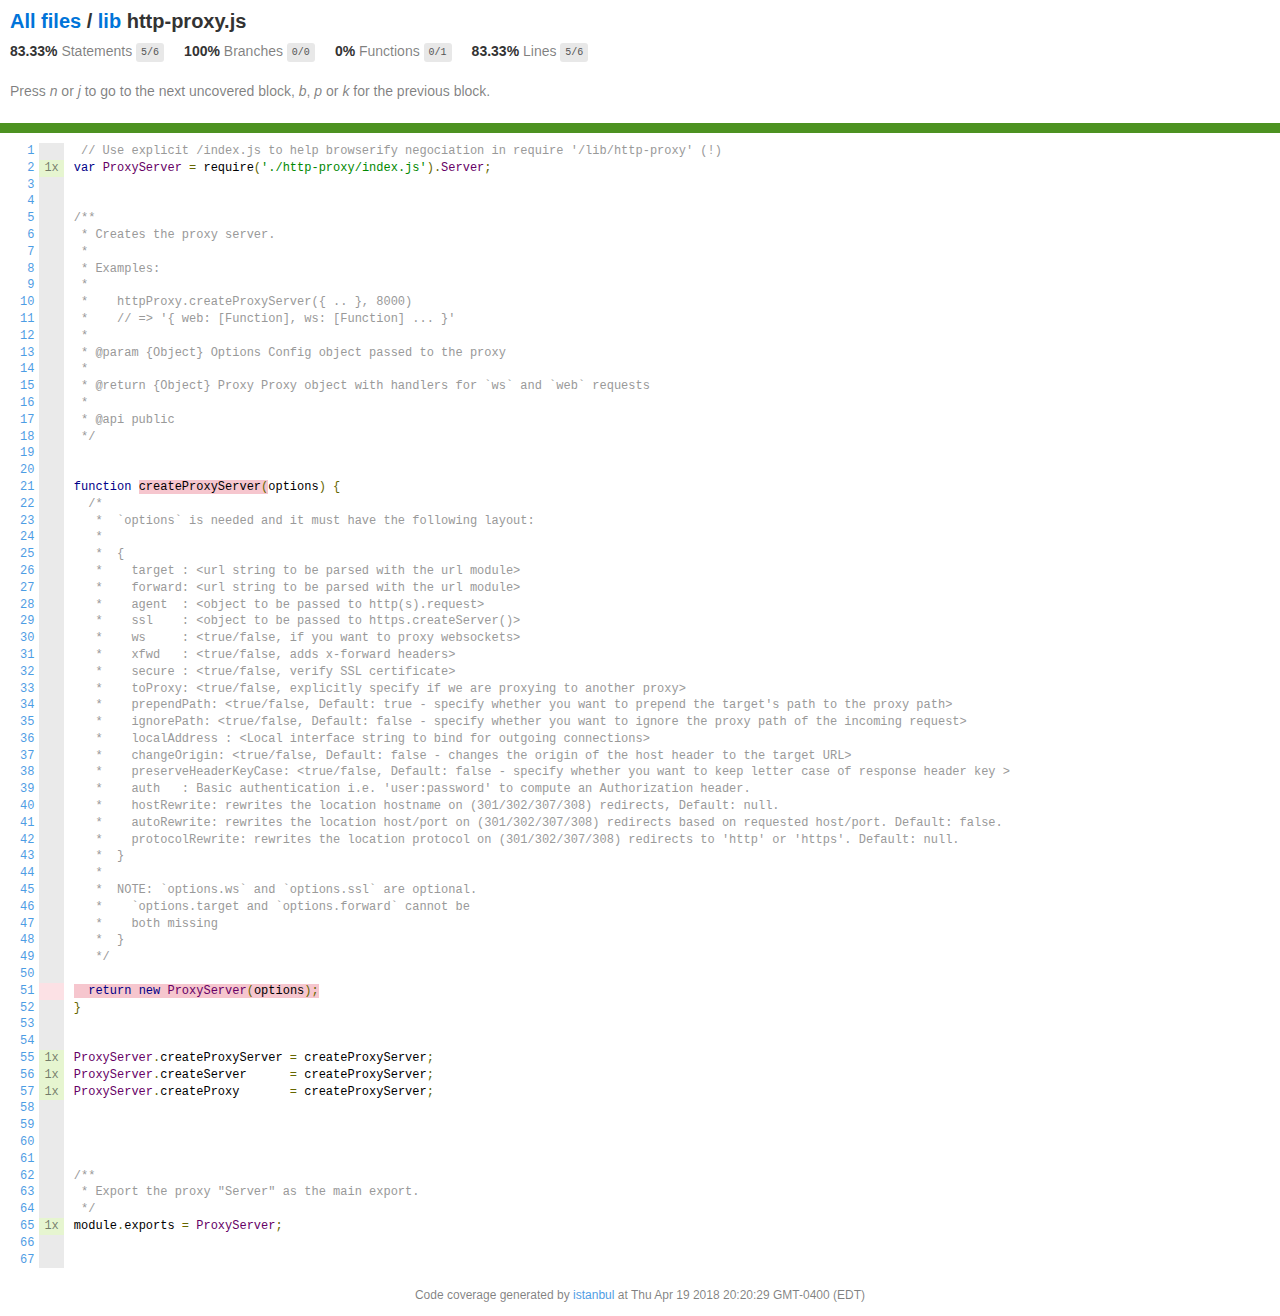
<file: node_modules/http-proxy/coverage/lcov-report/lib/http-proxy.js.html>
<!doctype html>
<html lang="en">
<head>
    <title>Code coverage report for lib/http-proxy.js</title>
    <meta charset="utf-8" />
    <link rel="stylesheet" href="../prettify.css" />
    <link rel="stylesheet" href="../base.css" />
    <meta name="viewport" content="width=device-width, initial-scale=1">
    <style type='text/css'>
        .coverage-summary .sorter {
            background-image: url(../sort-arrow-sprite.png);
        }
    </style>
</head>
<body>
<div class='wrapper'>
  <div class='pad1'>
    <h1>
      <a href="../index.html">All files</a> / <a href="index.html">lib</a> http-proxy.js
    </h1>
    <div class='clearfix'>
      <div class='fl pad1y space-right2'>
        <span class="strong">83.33% </span>
        <span class="quiet">Statements</span>
        <span class='fraction'>5/6</span>
      </div>
      <div class='fl pad1y space-right2'>
        <span class="strong">100% </span>
        <span class="quiet">Branches</span>
        <span class='fraction'>0/0</span>
      </div>
      <div class='fl pad1y space-right2'>
        <span class="strong">0% </span>
        <span class="quiet">Functions</span>
        <span class='fraction'>0/1</span>
      </div>
      <div class='fl pad1y space-right2'>
        <span class="strong">83.33% </span>
        <span class="quiet">Lines</span>
        <span class='fraction'>5/6</span>
      </div>
    </div>
    <p class="quiet">
      Press <em>n</em> or <em>j</em> to go to the next uncovered block, <em>b</em>, <em>p</em> or <em>k</em> for the previous block.
    </p>
  </div>
  <div class='status-line high'></div>
<pre><table class="coverage">
<tr><td class="line-count quiet"><a name='L1'></a><a href='#L1'>1</a>
<a name='L2'></a><a href='#L2'>2</a>
<a name='L3'></a><a href='#L3'>3</a>
<a name='L4'></a><a href='#L4'>4</a>
<a name='L5'></a><a href='#L5'>5</a>
<a name='L6'></a><a href='#L6'>6</a>
<a name='L7'></a><a href='#L7'>7</a>
<a name='L8'></a><a href='#L8'>8</a>
<a name='L9'></a><a href='#L9'>9</a>
<a name='L10'></a><a href='#L10'>10</a>
<a name='L11'></a><a href='#L11'>11</a>
<a name='L12'></a><a href='#L12'>12</a>
<a name='L13'></a><a href='#L13'>13</a>
<a name='L14'></a><a href='#L14'>14</a>
<a name='L15'></a><a href='#L15'>15</a>
<a name='L16'></a><a href='#L16'>16</a>
<a name='L17'></a><a href='#L17'>17</a>
<a name='L18'></a><a href='#L18'>18</a>
<a name='L19'></a><a href='#L19'>19</a>
<a name='L20'></a><a href='#L20'>20</a>
<a name='L21'></a><a href='#L21'>21</a>
<a name='L22'></a><a href='#L22'>22</a>
<a name='L23'></a><a href='#L23'>23</a>
<a name='L24'></a><a href='#L24'>24</a>
<a name='L25'></a><a href='#L25'>25</a>
<a name='L26'></a><a href='#L26'>26</a>
<a name='L27'></a><a href='#L27'>27</a>
<a name='L28'></a><a href='#L28'>28</a>
<a name='L29'></a><a href='#L29'>29</a>
<a name='L30'></a><a href='#L30'>30</a>
<a name='L31'></a><a href='#L31'>31</a>
<a name='L32'></a><a href='#L32'>32</a>
<a name='L33'></a><a href='#L33'>33</a>
<a name='L34'></a><a href='#L34'>34</a>
<a name='L35'></a><a href='#L35'>35</a>
<a name='L36'></a><a href='#L36'>36</a>
<a name='L37'></a><a href='#L37'>37</a>
<a name='L38'></a><a href='#L38'>38</a>
<a name='L39'></a><a href='#L39'>39</a>
<a name='L40'></a><a href='#L40'>40</a>
<a name='L41'></a><a href='#L41'>41</a>
<a name='L42'></a><a href='#L42'>42</a>
<a name='L43'></a><a href='#L43'>43</a>
<a name='L44'></a><a href='#L44'>44</a>
<a name='L45'></a><a href='#L45'>45</a>
<a name='L46'></a><a href='#L46'>46</a>
<a name='L47'></a><a href='#L47'>47</a>
<a name='L48'></a><a href='#L48'>48</a>
<a name='L49'></a><a href='#L49'>49</a>
<a name='L50'></a><a href='#L50'>50</a>
<a name='L51'></a><a href='#L51'>51</a>
<a name='L52'></a><a href='#L52'>52</a>
<a name='L53'></a><a href='#L53'>53</a>
<a name='L54'></a><a href='#L54'>54</a>
<a name='L55'></a><a href='#L55'>55</a>
<a name='L56'></a><a href='#L56'>56</a>
<a name='L57'></a><a href='#L57'>57</a>
<a name='L58'></a><a href='#L58'>58</a>
<a name='L59'></a><a href='#L59'>59</a>
<a name='L60'></a><a href='#L60'>60</a>
<a name='L61'></a><a href='#L61'>61</a>
<a name='L62'></a><a href='#L62'>62</a>
<a name='L63'></a><a href='#L63'>63</a>
<a name='L64'></a><a href='#L64'>64</a>
<a name='L65'></a><a href='#L65'>65</a>
<a name='L66'></a><a href='#L66'>66</a>
<a name='L67'></a><a href='#L67'>67</a></td><td class="line-coverage quiet"><span class="cline-any cline-neutral">&nbsp;</span>
<span class="cline-any cline-yes">1x</span>
<span class="cline-any cline-neutral">&nbsp;</span>
<span class="cline-any cline-neutral">&nbsp;</span>
<span class="cline-any cline-neutral">&nbsp;</span>
<span class="cline-any cline-neutral">&nbsp;</span>
<span class="cline-any cline-neutral">&nbsp;</span>
<span class="cline-any cline-neutral">&nbsp;</span>
<span class="cline-any cline-neutral">&nbsp;</span>
<span class="cline-any cline-neutral">&nbsp;</span>
<span class="cline-any cline-neutral">&nbsp;</span>
<span class="cline-any cline-neutral">&nbsp;</span>
<span class="cline-any cline-neutral">&nbsp;</span>
<span class="cline-any cline-neutral">&nbsp;</span>
<span class="cline-any cline-neutral">&nbsp;</span>
<span class="cline-any cline-neutral">&nbsp;</span>
<span class="cline-any cline-neutral">&nbsp;</span>
<span class="cline-any cline-neutral">&nbsp;</span>
<span class="cline-any cline-neutral">&nbsp;</span>
<span class="cline-any cline-neutral">&nbsp;</span>
<span class="cline-any cline-neutral">&nbsp;</span>
<span class="cline-any cline-neutral">&nbsp;</span>
<span class="cline-any cline-neutral">&nbsp;</span>
<span class="cline-any cline-neutral">&nbsp;</span>
<span class="cline-any cline-neutral">&nbsp;</span>
<span class="cline-any cline-neutral">&nbsp;</span>
<span class="cline-any cline-neutral">&nbsp;</span>
<span class="cline-any cline-neutral">&nbsp;</span>
<span class="cline-any cline-neutral">&nbsp;</span>
<span class="cline-any cline-neutral">&nbsp;</span>
<span class="cline-any cline-neutral">&nbsp;</span>
<span class="cline-any cline-neutral">&nbsp;</span>
<span class="cline-any cline-neutral">&nbsp;</span>
<span class="cline-any cline-neutral">&nbsp;</span>
<span class="cline-any cline-neutral">&nbsp;</span>
<span class="cline-any cline-neutral">&nbsp;</span>
<span class="cline-any cline-neutral">&nbsp;</span>
<span class="cline-any cline-neutral">&nbsp;</span>
<span class="cline-any cline-neutral">&nbsp;</span>
<span class="cline-any cline-neutral">&nbsp;</span>
<span class="cline-any cline-neutral">&nbsp;</span>
<span class="cline-any cline-neutral">&nbsp;</span>
<span class="cline-any cline-neutral">&nbsp;</span>
<span class="cline-any cline-neutral">&nbsp;</span>
<span class="cline-any cline-neutral">&nbsp;</span>
<span class="cline-any cline-neutral">&nbsp;</span>
<span class="cline-any cline-neutral">&nbsp;</span>
<span class="cline-any cline-neutral">&nbsp;</span>
<span class="cline-any cline-neutral">&nbsp;</span>
<span class="cline-any cline-neutral">&nbsp;</span>
<span class="cline-any cline-no">&nbsp;</span>
<span class="cline-any cline-neutral">&nbsp;</span>
<span class="cline-any cline-neutral">&nbsp;</span>
<span class="cline-any cline-neutral">&nbsp;</span>
<span class="cline-any cline-yes">1x</span>
<span class="cline-any cline-yes">1x</span>
<span class="cline-any cline-yes">1x</span>
<span class="cline-any cline-neutral">&nbsp;</span>
<span class="cline-any cline-neutral">&nbsp;</span>
<span class="cline-any cline-neutral">&nbsp;</span>
<span class="cline-any cline-neutral">&nbsp;</span>
<span class="cline-any cline-neutral">&nbsp;</span>
<span class="cline-any cline-neutral">&nbsp;</span>
<span class="cline-any cline-neutral">&nbsp;</span>
<span class="cline-any cline-yes">1x</span>
<span class="cline-any cline-neutral">&nbsp;</span>
<span class="cline-any cline-neutral">&nbsp;</span></td><td class="text"><pre class="prettyprint lang-js"> // Use explicit /index.js to help browserify negociation in require '/lib/http-proxy' (!)
var ProxyServer = require('./http-proxy/index.js').Server;
&nbsp;
&nbsp;
/**
 * Creates the proxy server.
 *
 * Examples:
 *
 *    httpProxy.createProxyServer({ .. }, 8000)
 *    // =&gt; '{ web: [Function], ws: [Function] ... }'
 *
 * @param {Object} Options Config object passed to the proxy
 *
 * @return {Object} Proxy Proxy object with handlers for `ws` and `web` requests
 *
 * @api public
 */
&nbsp;
&nbsp;
function <span class="fstat-no" title="function not covered" >createProxyServer(</span>options) {
  /*
   *  `options` is needed and it must have the following layout:
   *
   *  {
   *    target : &lt;url string to be parsed with the url module&gt;
   *    forward: &lt;url string to be parsed with the url module&gt;
   *    agent  : &lt;object to be passed to http(s).request&gt;
   *    ssl    : &lt;object to be passed to https.createServer()&gt;
   *    ws     : &lt;true/false, if you want to proxy websockets&gt;
   *    xfwd   : &lt;true/false, adds x-forward headers&gt;
   *    secure : &lt;true/false, verify SSL certificate&gt;
   *    toProxy: &lt;true/false, explicitly specify if we are proxying to another proxy&gt;
   *    prependPath: &lt;true/false, Default: true - specify whether you want to prepend the target's path to the proxy path&gt;
   *    ignorePath: &lt;true/false, Default: false - specify whether you want to ignore the proxy path of the incoming request&gt;
   *    localAddress : &lt;Local interface string to bind for outgoing connections&gt;
   *    changeOrigin: &lt;true/false, Default: false - changes the origin of the host header to the target URL&gt;
   *    preserveHeaderKeyCase: &lt;true/false, Default: false - specify whether you want to keep letter case of response header key &gt;
   *    auth   : Basic authentication i.e. 'user:password' to compute an Authorization header.
   *    hostRewrite: rewrites the location hostname on (301/302/307/308) redirects, Default: null.
   *    autoRewrite: rewrites the location host/port on (301/302/307/308) redirects based on requested host/port. Default: false.
   *    protocolRewrite: rewrites the location protocol on (301/302/307/308) redirects to 'http' or 'https'. Default: null.
   *  }
   *
   *  NOTE: `options.ws` and `options.ssl` are optional.
   *    `options.target and `options.forward` cannot be
   *    both missing
   *  }
   */
&nbsp;
<span class="cstat-no" title="statement not covered" >  return new ProxyServer(options);</span>
}
&nbsp;
&nbsp;
ProxyServer.createProxyServer = createProxyServer;
ProxyServer.createServer      = createProxyServer;
ProxyServer.createProxy       = createProxyServer;
&nbsp;
&nbsp;
&nbsp;
&nbsp;
/**
 * Export the proxy "Server" as the main export.
 */
module.exports = ProxyServer;
&nbsp;
&nbsp;</pre></td></tr>
</table></pre>
<div class='push'></div><!-- for sticky footer -->
</div><!-- /wrapper -->
<div class='footer quiet pad2 space-top1 center small'>
  Code coverage
  generated by <a href="https://istanbul.js.org/" target="_blank">istanbul</a> at Thu Apr 19 2018 20:20:29 GMT-0400 (EDT)
</div>
</div>
<script src="../prettify.js"></script>
<script>
window.onload = function () {
        if (typeof prettyPrint === 'function') {
            prettyPrint();
        }
};
</script>
<script src="../sorter.js"></script>
<script src="../block-navigation.js"></script>
</body>
</html>
</file>
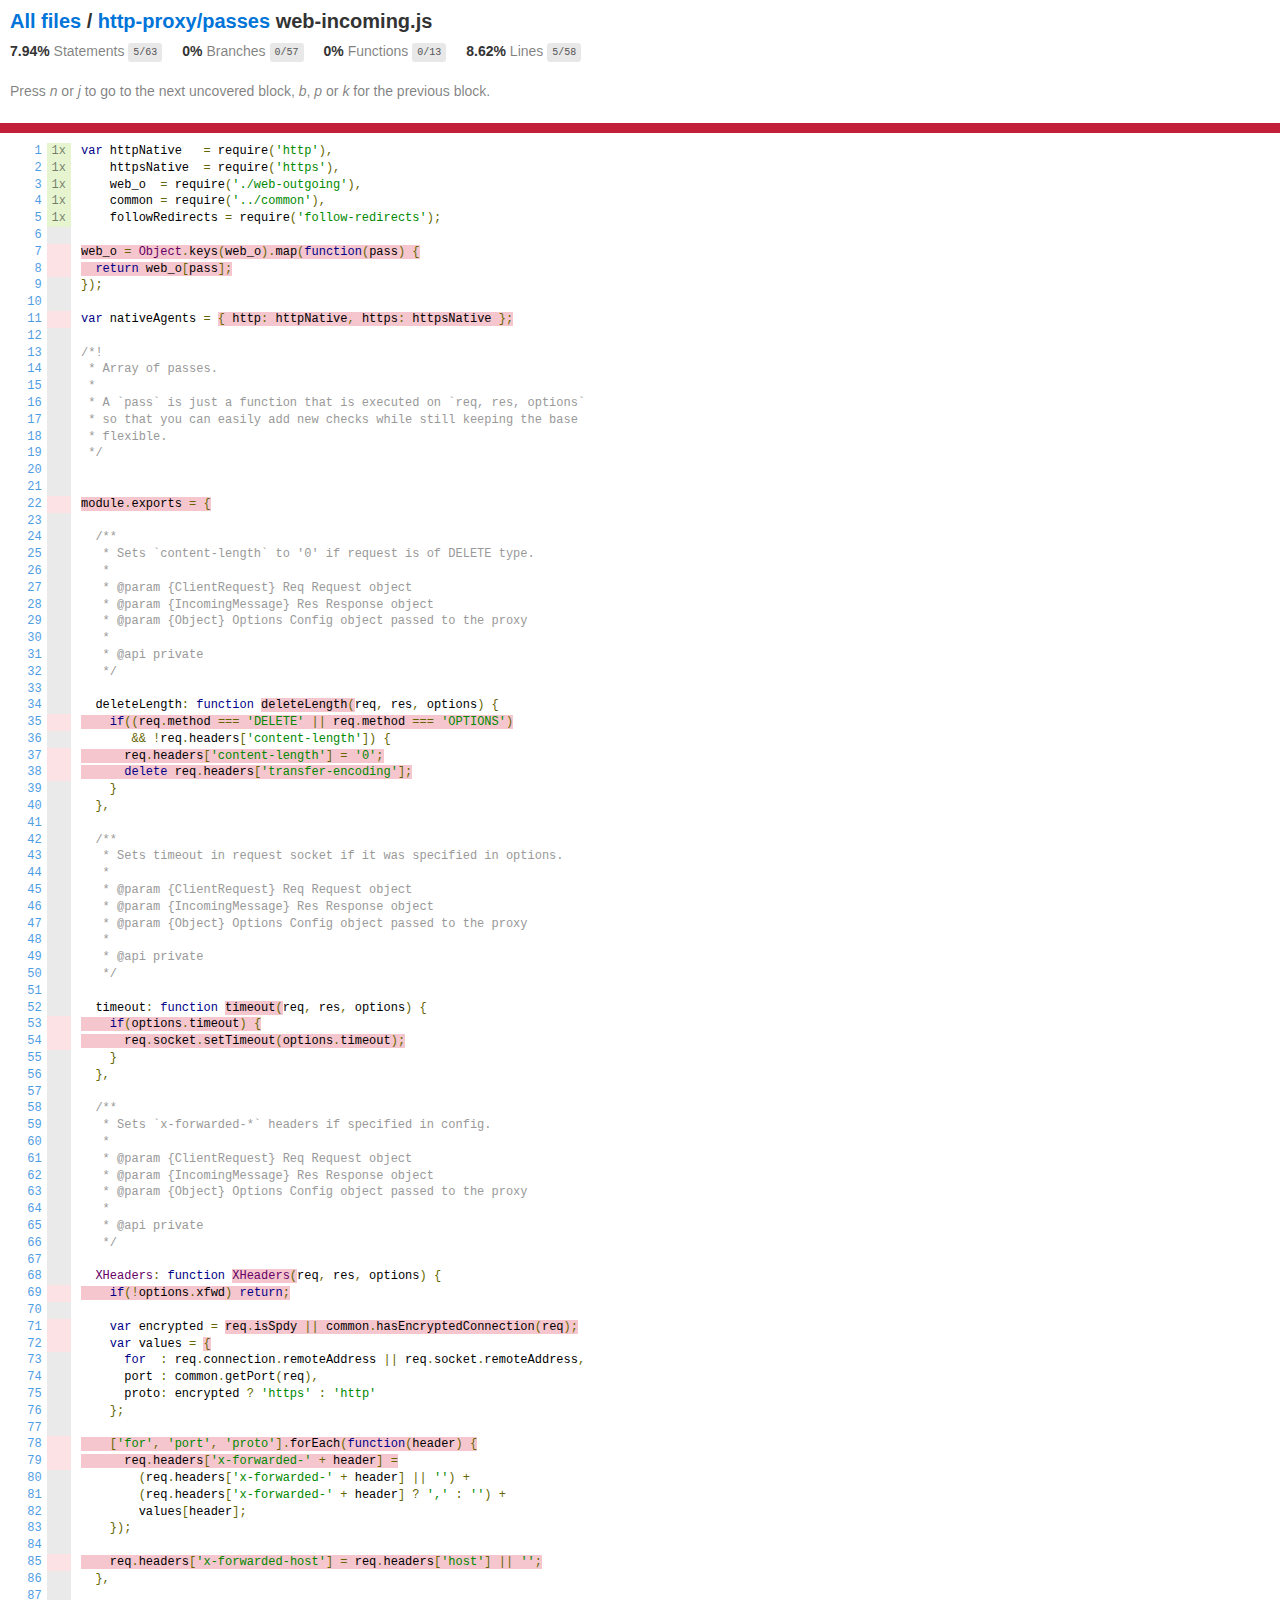
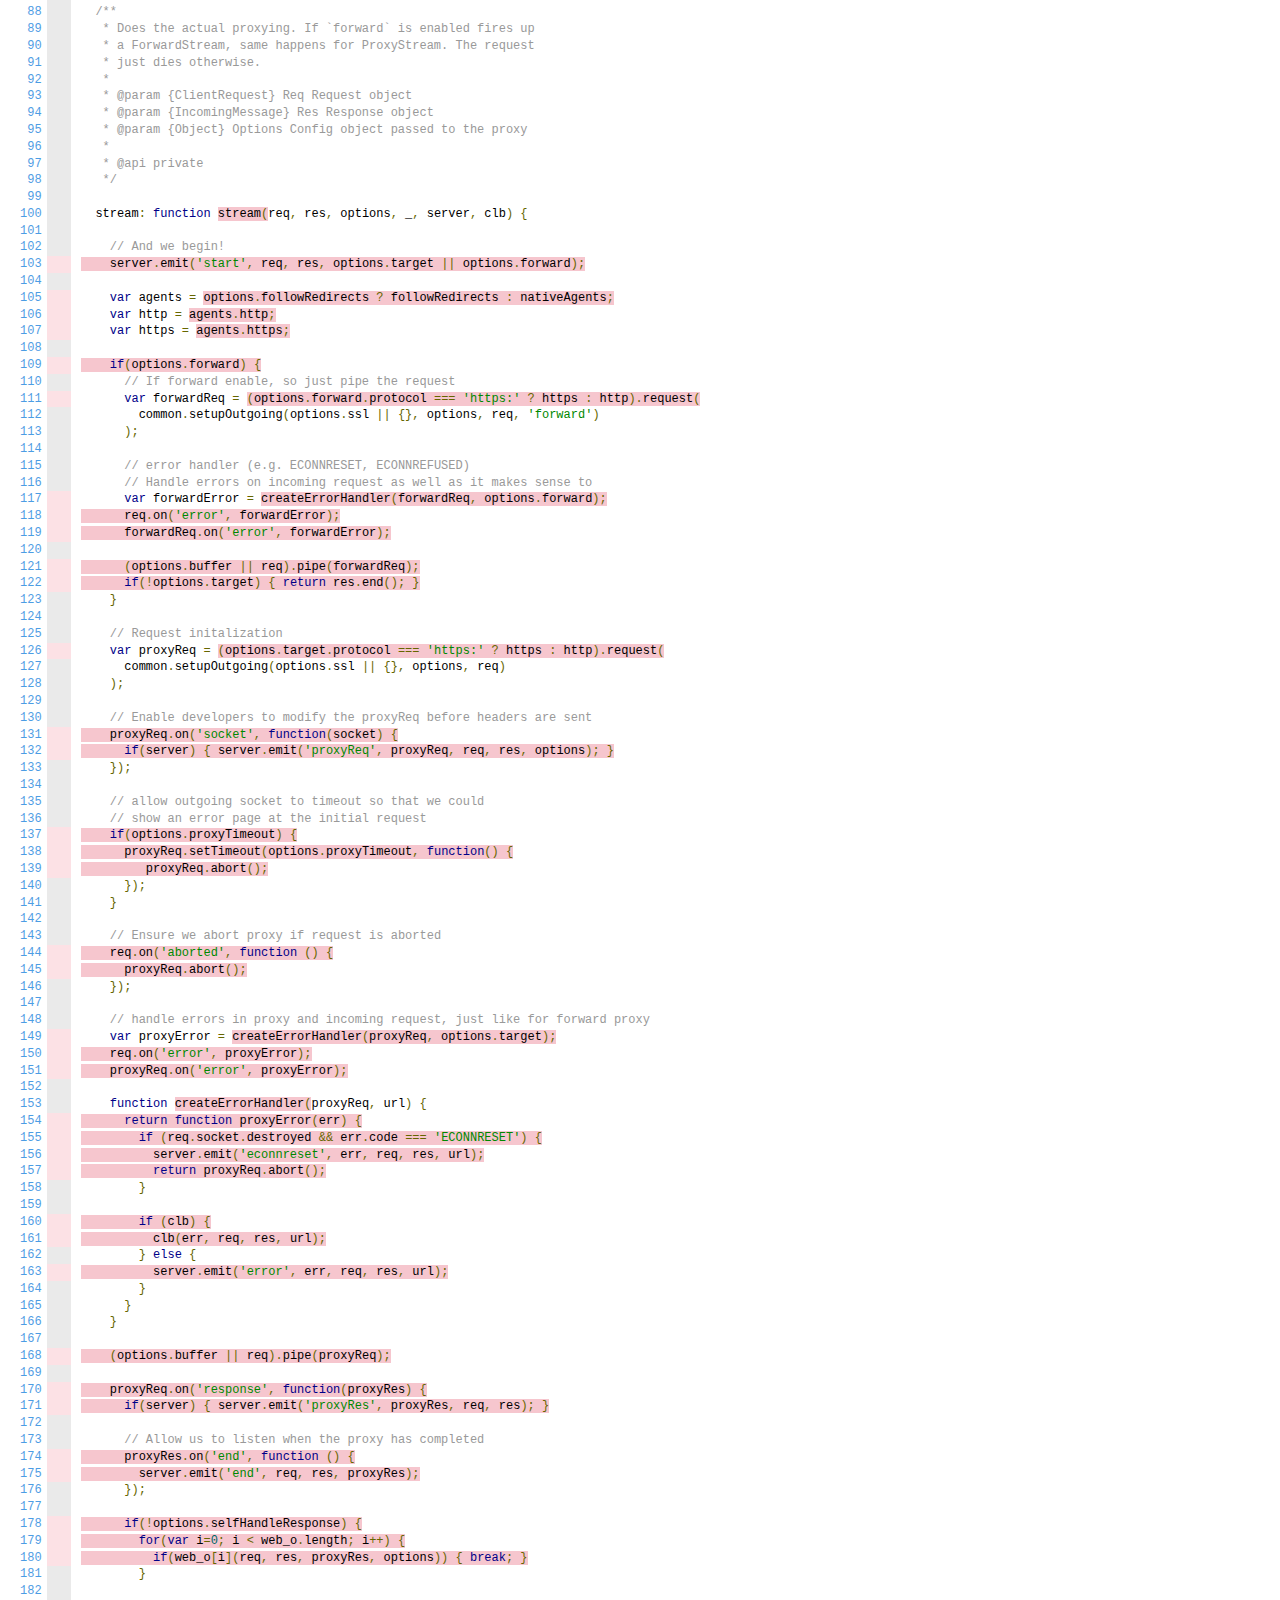
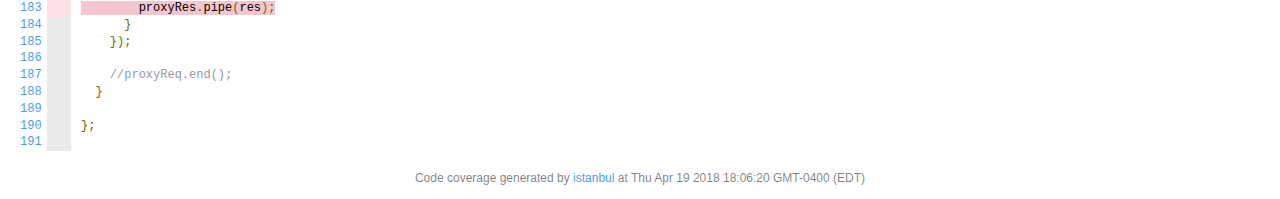
<file: node_modules/http-proxy/coverage/lcov-report/http-proxy/passes/web-incoming.js.html>
<!doctype html>
<html lang="en">
<head>
    <title>Code coverage report for http-proxy/passes/web-incoming.js</title>
    <meta charset="utf-8" />
    <link rel="stylesheet" href="../../prettify.css" />
    <link rel="stylesheet" href="../../base.css" />
    <meta name="viewport" content="width=device-width, initial-scale=1">
    <style type='text/css'>
        .coverage-summary .sorter {
            background-image: url(../../sort-arrow-sprite.png);
        }
    </style>
</head>
<body>
<div class='wrapper'>
  <div class='pad1'>
    <h1>
      <a href="../../index.html">All files</a> / <a href="index.html">http-proxy/passes</a> web-incoming.js
    </h1>
    <div class='clearfix'>
      <div class='fl pad1y space-right2'>
        <span class="strong">7.94% </span>
        <span class="quiet">Statements</span>
        <span class='fraction'>5/63</span>
      </div>
      <div class='fl pad1y space-right2'>
        <span class="strong">0% </span>
        <span class="quiet">Branches</span>
        <span class='fraction'>0/57</span>
      </div>
      <div class='fl pad1y space-right2'>
        <span class="strong">0% </span>
        <span class="quiet">Functions</span>
        <span class='fraction'>0/13</span>
      </div>
      <div class='fl pad1y space-right2'>
        <span class="strong">8.62% </span>
        <span class="quiet">Lines</span>
        <span class='fraction'>5/58</span>
      </div>
    </div>
    <p class="quiet">
      Press <em>n</em> or <em>j</em> to go to the next uncovered block, <em>b</em>, <em>p</em> or <em>k</em> for the previous block.
    </p>
  </div>
  <div class='status-line low'></div>
<pre><table class="coverage">
<tr><td class="line-count quiet"><a name='L1'></a><a href='#L1'>1</a>
<a name='L2'></a><a href='#L2'>2</a>
<a name='L3'></a><a href='#L3'>3</a>
<a name='L4'></a><a href='#L4'>4</a>
<a name='L5'></a><a href='#L5'>5</a>
<a name='L6'></a><a href='#L6'>6</a>
<a name='L7'></a><a href='#L7'>7</a>
<a name='L8'></a><a href='#L8'>8</a>
<a name='L9'></a><a href='#L9'>9</a>
<a name='L10'></a><a href='#L10'>10</a>
<a name='L11'></a><a href='#L11'>11</a>
<a name='L12'></a><a href='#L12'>12</a>
<a name='L13'></a><a href='#L13'>13</a>
<a name='L14'></a><a href='#L14'>14</a>
<a name='L15'></a><a href='#L15'>15</a>
<a name='L16'></a><a href='#L16'>16</a>
<a name='L17'></a><a href='#L17'>17</a>
<a name='L18'></a><a href='#L18'>18</a>
<a name='L19'></a><a href='#L19'>19</a>
<a name='L20'></a><a href='#L20'>20</a>
<a name='L21'></a><a href='#L21'>21</a>
<a name='L22'></a><a href='#L22'>22</a>
<a name='L23'></a><a href='#L23'>23</a>
<a name='L24'></a><a href='#L24'>24</a>
<a name='L25'></a><a href='#L25'>25</a>
<a name='L26'></a><a href='#L26'>26</a>
<a name='L27'></a><a href='#L27'>27</a>
<a name='L28'></a><a href='#L28'>28</a>
<a name='L29'></a><a href='#L29'>29</a>
<a name='L30'></a><a href='#L30'>30</a>
<a name='L31'></a><a href='#L31'>31</a>
<a name='L32'></a><a href='#L32'>32</a>
<a name='L33'></a><a href='#L33'>33</a>
<a name='L34'></a><a href='#L34'>34</a>
<a name='L35'></a><a href='#L35'>35</a>
<a name='L36'></a><a href='#L36'>36</a>
<a name='L37'></a><a href='#L37'>37</a>
<a name='L38'></a><a href='#L38'>38</a>
<a name='L39'></a><a href='#L39'>39</a>
<a name='L40'></a><a href='#L40'>40</a>
<a name='L41'></a><a href='#L41'>41</a>
<a name='L42'></a><a href='#L42'>42</a>
<a name='L43'></a><a href='#L43'>43</a>
<a name='L44'></a><a href='#L44'>44</a>
<a name='L45'></a><a href='#L45'>45</a>
<a name='L46'></a><a href='#L46'>46</a>
<a name='L47'></a><a href='#L47'>47</a>
<a name='L48'></a><a href='#L48'>48</a>
<a name='L49'></a><a href='#L49'>49</a>
<a name='L50'></a><a href='#L50'>50</a>
<a name='L51'></a><a href='#L51'>51</a>
<a name='L52'></a><a href='#L52'>52</a>
<a name='L53'></a><a href='#L53'>53</a>
<a name='L54'></a><a href='#L54'>54</a>
<a name='L55'></a><a href='#L55'>55</a>
<a name='L56'></a><a href='#L56'>56</a>
<a name='L57'></a><a href='#L57'>57</a>
<a name='L58'></a><a href='#L58'>58</a>
<a name='L59'></a><a href='#L59'>59</a>
<a name='L60'></a><a href='#L60'>60</a>
<a name='L61'></a><a href='#L61'>61</a>
<a name='L62'></a><a href='#L62'>62</a>
<a name='L63'></a><a href='#L63'>63</a>
<a name='L64'></a><a href='#L64'>64</a>
<a name='L65'></a><a href='#L65'>65</a>
<a name='L66'></a><a href='#L66'>66</a>
<a name='L67'></a><a href='#L67'>67</a>
<a name='L68'></a><a href='#L68'>68</a>
<a name='L69'></a><a href='#L69'>69</a>
<a name='L70'></a><a href='#L70'>70</a>
<a name='L71'></a><a href='#L71'>71</a>
<a name='L72'></a><a href='#L72'>72</a>
<a name='L73'></a><a href='#L73'>73</a>
<a name='L74'></a><a href='#L74'>74</a>
<a name='L75'></a><a href='#L75'>75</a>
<a name='L76'></a><a href='#L76'>76</a>
<a name='L77'></a><a href='#L77'>77</a>
<a name='L78'></a><a href='#L78'>78</a>
<a name='L79'></a><a href='#L79'>79</a>
<a name='L80'></a><a href='#L80'>80</a>
<a name='L81'></a><a href='#L81'>81</a>
<a name='L82'></a><a href='#L82'>82</a>
<a name='L83'></a><a href='#L83'>83</a>
<a name='L84'></a><a href='#L84'>84</a>
<a name='L85'></a><a href='#L85'>85</a>
<a name='L86'></a><a href='#L86'>86</a>
<a name='L87'></a><a href='#L87'>87</a>
<a name='L88'></a><a href='#L88'>88</a>
<a name='L89'></a><a href='#L89'>89</a>
<a name='L90'></a><a href='#L90'>90</a>
<a name='L91'></a><a href='#L91'>91</a>
<a name='L92'></a><a href='#L92'>92</a>
<a name='L93'></a><a href='#L93'>93</a>
<a name='L94'></a><a href='#L94'>94</a>
<a name='L95'></a><a href='#L95'>95</a>
<a name='L96'></a><a href='#L96'>96</a>
<a name='L97'></a><a href='#L97'>97</a>
<a name='L98'></a><a href='#L98'>98</a>
<a name='L99'></a><a href='#L99'>99</a>
<a name='L100'></a><a href='#L100'>100</a>
<a name='L101'></a><a href='#L101'>101</a>
<a name='L102'></a><a href='#L102'>102</a>
<a name='L103'></a><a href='#L103'>103</a>
<a name='L104'></a><a href='#L104'>104</a>
<a name='L105'></a><a href='#L105'>105</a>
<a name='L106'></a><a href='#L106'>106</a>
<a name='L107'></a><a href='#L107'>107</a>
<a name='L108'></a><a href='#L108'>108</a>
<a name='L109'></a><a href='#L109'>109</a>
<a name='L110'></a><a href='#L110'>110</a>
<a name='L111'></a><a href='#L111'>111</a>
<a name='L112'></a><a href='#L112'>112</a>
<a name='L113'></a><a href='#L113'>113</a>
<a name='L114'></a><a href='#L114'>114</a>
<a name='L115'></a><a href='#L115'>115</a>
<a name='L116'></a><a href='#L116'>116</a>
<a name='L117'></a><a href='#L117'>117</a>
<a name='L118'></a><a href='#L118'>118</a>
<a name='L119'></a><a href='#L119'>119</a>
<a name='L120'></a><a href='#L120'>120</a>
<a name='L121'></a><a href='#L121'>121</a>
<a name='L122'></a><a href='#L122'>122</a>
<a name='L123'></a><a href='#L123'>123</a>
<a name='L124'></a><a href='#L124'>124</a>
<a name='L125'></a><a href='#L125'>125</a>
<a name='L126'></a><a href='#L126'>126</a>
<a name='L127'></a><a href='#L127'>127</a>
<a name='L128'></a><a href='#L128'>128</a>
<a name='L129'></a><a href='#L129'>129</a>
<a name='L130'></a><a href='#L130'>130</a>
<a name='L131'></a><a href='#L131'>131</a>
<a name='L132'></a><a href='#L132'>132</a>
<a name='L133'></a><a href='#L133'>133</a>
<a name='L134'></a><a href='#L134'>134</a>
<a name='L135'></a><a href='#L135'>135</a>
<a name='L136'></a><a href='#L136'>136</a>
<a name='L137'></a><a href='#L137'>137</a>
<a name='L138'></a><a href='#L138'>138</a>
<a name='L139'></a><a href='#L139'>139</a>
<a name='L140'></a><a href='#L140'>140</a>
<a name='L141'></a><a href='#L141'>141</a>
<a name='L142'></a><a href='#L142'>142</a>
<a name='L143'></a><a href='#L143'>143</a>
<a name='L144'></a><a href='#L144'>144</a>
<a name='L145'></a><a href='#L145'>145</a>
<a name='L146'></a><a href='#L146'>146</a>
<a name='L147'></a><a href='#L147'>147</a>
<a name='L148'></a><a href='#L148'>148</a>
<a name='L149'></a><a href='#L149'>149</a>
<a name='L150'></a><a href='#L150'>150</a>
<a name='L151'></a><a href='#L151'>151</a>
<a name='L152'></a><a href='#L152'>152</a>
<a name='L153'></a><a href='#L153'>153</a>
<a name='L154'></a><a href='#L154'>154</a>
<a name='L155'></a><a href='#L155'>155</a>
<a name='L156'></a><a href='#L156'>156</a>
<a name='L157'></a><a href='#L157'>157</a>
<a name='L158'></a><a href='#L158'>158</a>
<a name='L159'></a><a href='#L159'>159</a>
<a name='L160'></a><a href='#L160'>160</a>
<a name='L161'></a><a href='#L161'>161</a>
<a name='L162'></a><a href='#L162'>162</a>
<a name='L163'></a><a href='#L163'>163</a>
<a name='L164'></a><a href='#L164'>164</a>
<a name='L165'></a><a href='#L165'>165</a>
<a name='L166'></a><a href='#L166'>166</a>
<a name='L167'></a><a href='#L167'>167</a>
<a name='L168'></a><a href='#L168'>168</a>
<a name='L169'></a><a href='#L169'>169</a>
<a name='L170'></a><a href='#L170'>170</a>
<a name='L171'></a><a href='#L171'>171</a>
<a name='L172'></a><a href='#L172'>172</a>
<a name='L173'></a><a href='#L173'>173</a>
<a name='L174'></a><a href='#L174'>174</a>
<a name='L175'></a><a href='#L175'>175</a>
<a name='L176'></a><a href='#L176'>176</a>
<a name='L177'></a><a href='#L177'>177</a>
<a name='L178'></a><a href='#L178'>178</a>
<a name='L179'></a><a href='#L179'>179</a>
<a name='L180'></a><a href='#L180'>180</a>
<a name='L181'></a><a href='#L181'>181</a>
<a name='L182'></a><a href='#L182'>182</a>
<a name='L183'></a><a href='#L183'>183</a>
<a name='L184'></a><a href='#L184'>184</a>
<a name='L185'></a><a href='#L185'>185</a>
<a name='L186'></a><a href='#L186'>186</a>
<a name='L187'></a><a href='#L187'>187</a>
<a name='L188'></a><a href='#L188'>188</a>
<a name='L189'></a><a href='#L189'>189</a>
<a name='L190'></a><a href='#L190'>190</a>
<a name='L191'></a><a href='#L191'>191</a></td><td class="line-coverage quiet"><span class="cline-any cline-yes">1x</span>
<span class="cline-any cline-yes">1x</span>
<span class="cline-any cline-yes">1x</span>
<span class="cline-any cline-yes">1x</span>
<span class="cline-any cline-yes">1x</span>
<span class="cline-any cline-neutral">&nbsp;</span>
<span class="cline-any cline-no">&nbsp;</span>
<span class="cline-any cline-no">&nbsp;</span>
<span class="cline-any cline-neutral">&nbsp;</span>
<span class="cline-any cline-neutral">&nbsp;</span>
<span class="cline-any cline-no">&nbsp;</span>
<span class="cline-any cline-neutral">&nbsp;</span>
<span class="cline-any cline-neutral">&nbsp;</span>
<span class="cline-any cline-neutral">&nbsp;</span>
<span class="cline-any cline-neutral">&nbsp;</span>
<span class="cline-any cline-neutral">&nbsp;</span>
<span class="cline-any cline-neutral">&nbsp;</span>
<span class="cline-any cline-neutral">&nbsp;</span>
<span class="cline-any cline-neutral">&nbsp;</span>
<span class="cline-any cline-neutral">&nbsp;</span>
<span class="cline-any cline-neutral">&nbsp;</span>
<span class="cline-any cline-no">&nbsp;</span>
<span class="cline-any cline-neutral">&nbsp;</span>
<span class="cline-any cline-neutral">&nbsp;</span>
<span class="cline-any cline-neutral">&nbsp;</span>
<span class="cline-any cline-neutral">&nbsp;</span>
<span class="cline-any cline-neutral">&nbsp;</span>
<span class="cline-any cline-neutral">&nbsp;</span>
<span class="cline-any cline-neutral">&nbsp;</span>
<span class="cline-any cline-neutral">&nbsp;</span>
<span class="cline-any cline-neutral">&nbsp;</span>
<span class="cline-any cline-neutral">&nbsp;</span>
<span class="cline-any cline-neutral">&nbsp;</span>
<span class="cline-any cline-neutral">&nbsp;</span>
<span class="cline-any cline-no">&nbsp;</span>
<span class="cline-any cline-neutral">&nbsp;</span>
<span class="cline-any cline-no">&nbsp;</span>
<span class="cline-any cline-no">&nbsp;</span>
<span class="cline-any cline-neutral">&nbsp;</span>
<span class="cline-any cline-neutral">&nbsp;</span>
<span class="cline-any cline-neutral">&nbsp;</span>
<span class="cline-any cline-neutral">&nbsp;</span>
<span class="cline-any cline-neutral">&nbsp;</span>
<span class="cline-any cline-neutral">&nbsp;</span>
<span class="cline-any cline-neutral">&nbsp;</span>
<span class="cline-any cline-neutral">&nbsp;</span>
<span class="cline-any cline-neutral">&nbsp;</span>
<span class="cline-any cline-neutral">&nbsp;</span>
<span class="cline-any cline-neutral">&nbsp;</span>
<span class="cline-any cline-neutral">&nbsp;</span>
<span class="cline-any cline-neutral">&nbsp;</span>
<span class="cline-any cline-neutral">&nbsp;</span>
<span class="cline-any cline-no">&nbsp;</span>
<span class="cline-any cline-no">&nbsp;</span>
<span class="cline-any cline-neutral">&nbsp;</span>
<span class="cline-any cline-neutral">&nbsp;</span>
<span class="cline-any cline-neutral">&nbsp;</span>
<span class="cline-any cline-neutral">&nbsp;</span>
<span class="cline-any cline-neutral">&nbsp;</span>
<span class="cline-any cline-neutral">&nbsp;</span>
<span class="cline-any cline-neutral">&nbsp;</span>
<span class="cline-any cline-neutral">&nbsp;</span>
<span class="cline-any cline-neutral">&nbsp;</span>
<span class="cline-any cline-neutral">&nbsp;</span>
<span class="cline-any cline-neutral">&nbsp;</span>
<span class="cline-any cline-neutral">&nbsp;</span>
<span class="cline-any cline-neutral">&nbsp;</span>
<span class="cline-any cline-neutral">&nbsp;</span>
<span class="cline-any cline-no">&nbsp;</span>
<span class="cline-any cline-neutral">&nbsp;</span>
<span class="cline-any cline-no">&nbsp;</span>
<span class="cline-any cline-no">&nbsp;</span>
<span class="cline-any cline-neutral">&nbsp;</span>
<span class="cline-any cline-neutral">&nbsp;</span>
<span class="cline-any cline-neutral">&nbsp;</span>
<span class="cline-any cline-neutral">&nbsp;</span>
<span class="cline-any cline-neutral">&nbsp;</span>
<span class="cline-any cline-no">&nbsp;</span>
<span class="cline-any cline-no">&nbsp;</span>
<span class="cline-any cline-neutral">&nbsp;</span>
<span class="cline-any cline-neutral">&nbsp;</span>
<span class="cline-any cline-neutral">&nbsp;</span>
<span class="cline-any cline-neutral">&nbsp;</span>
<span class="cline-any cline-neutral">&nbsp;</span>
<span class="cline-any cline-no">&nbsp;</span>
<span class="cline-any cline-neutral">&nbsp;</span>
<span class="cline-any cline-neutral">&nbsp;</span>
<span class="cline-any cline-neutral">&nbsp;</span>
<span class="cline-any cline-neutral">&nbsp;</span>
<span class="cline-any cline-neutral">&nbsp;</span>
<span class="cline-any cline-neutral">&nbsp;</span>
<span class="cline-any cline-neutral">&nbsp;</span>
<span class="cline-any cline-neutral">&nbsp;</span>
<span class="cline-any cline-neutral">&nbsp;</span>
<span class="cline-any cline-neutral">&nbsp;</span>
<span class="cline-any cline-neutral">&nbsp;</span>
<span class="cline-any cline-neutral">&nbsp;</span>
<span class="cline-any cline-neutral">&nbsp;</span>
<span class="cline-any cline-neutral">&nbsp;</span>
<span class="cline-any cline-neutral">&nbsp;</span>
<span class="cline-any cline-neutral">&nbsp;</span>
<span class="cline-any cline-neutral">&nbsp;</span>
<span class="cline-any cline-no">&nbsp;</span>
<span class="cline-any cline-neutral">&nbsp;</span>
<span class="cline-any cline-no">&nbsp;</span>
<span class="cline-any cline-no">&nbsp;</span>
<span class="cline-any cline-no">&nbsp;</span>
<span class="cline-any cline-neutral">&nbsp;</span>
<span class="cline-any cline-no">&nbsp;</span>
<span class="cline-any cline-neutral">&nbsp;</span>
<span class="cline-any cline-no">&nbsp;</span>
<span class="cline-any cline-neutral">&nbsp;</span>
<span class="cline-any cline-neutral">&nbsp;</span>
<span class="cline-any cline-neutral">&nbsp;</span>
<span class="cline-any cline-neutral">&nbsp;</span>
<span class="cline-any cline-neutral">&nbsp;</span>
<span class="cline-any cline-no">&nbsp;</span>
<span class="cline-any cline-no">&nbsp;</span>
<span class="cline-any cline-no">&nbsp;</span>
<span class="cline-any cline-neutral">&nbsp;</span>
<span class="cline-any cline-no">&nbsp;</span>
<span class="cline-any cline-no">&nbsp;</span>
<span class="cline-any cline-neutral">&nbsp;</span>
<span class="cline-any cline-neutral">&nbsp;</span>
<span class="cline-any cline-neutral">&nbsp;</span>
<span class="cline-any cline-no">&nbsp;</span>
<span class="cline-any cline-neutral">&nbsp;</span>
<span class="cline-any cline-neutral">&nbsp;</span>
<span class="cline-any cline-neutral">&nbsp;</span>
<span class="cline-any cline-neutral">&nbsp;</span>
<span class="cline-any cline-no">&nbsp;</span>
<span class="cline-any cline-no">&nbsp;</span>
<span class="cline-any cline-neutral">&nbsp;</span>
<span class="cline-any cline-neutral">&nbsp;</span>
<span class="cline-any cline-neutral">&nbsp;</span>
<span class="cline-any cline-neutral">&nbsp;</span>
<span class="cline-any cline-no">&nbsp;</span>
<span class="cline-any cline-no">&nbsp;</span>
<span class="cline-any cline-no">&nbsp;</span>
<span class="cline-any cline-neutral">&nbsp;</span>
<span class="cline-any cline-neutral">&nbsp;</span>
<span class="cline-any cline-neutral">&nbsp;</span>
<span class="cline-any cline-neutral">&nbsp;</span>
<span class="cline-any cline-no">&nbsp;</span>
<span class="cline-any cline-no">&nbsp;</span>
<span class="cline-any cline-neutral">&nbsp;</span>
<span class="cline-any cline-neutral">&nbsp;</span>
<span class="cline-any cline-neutral">&nbsp;</span>
<span class="cline-any cline-no">&nbsp;</span>
<span class="cline-any cline-no">&nbsp;</span>
<span class="cline-any cline-no">&nbsp;</span>
<span class="cline-any cline-neutral">&nbsp;</span>
<span class="cline-any cline-neutral">&nbsp;</span>
<span class="cline-any cline-no">&nbsp;</span>
<span class="cline-any cline-no">&nbsp;</span>
<span class="cline-any cline-no">&nbsp;</span>
<span class="cline-any cline-no">&nbsp;</span>
<span class="cline-any cline-neutral">&nbsp;</span>
<span class="cline-any cline-neutral">&nbsp;</span>
<span class="cline-any cline-no">&nbsp;</span>
<span class="cline-any cline-no">&nbsp;</span>
<span class="cline-any cline-neutral">&nbsp;</span>
<span class="cline-any cline-no">&nbsp;</span>
<span class="cline-any cline-neutral">&nbsp;</span>
<span class="cline-any cline-neutral">&nbsp;</span>
<span class="cline-any cline-neutral">&nbsp;</span>
<span class="cline-any cline-neutral">&nbsp;</span>
<span class="cline-any cline-no">&nbsp;</span>
<span class="cline-any cline-neutral">&nbsp;</span>
<span class="cline-any cline-no">&nbsp;</span>
<span class="cline-any cline-no">&nbsp;</span>
<span class="cline-any cline-neutral">&nbsp;</span>
<span class="cline-any cline-neutral">&nbsp;</span>
<span class="cline-any cline-no">&nbsp;</span>
<span class="cline-any cline-no">&nbsp;</span>
<span class="cline-any cline-neutral">&nbsp;</span>
<span class="cline-any cline-neutral">&nbsp;</span>
<span class="cline-any cline-no">&nbsp;</span>
<span class="cline-any cline-no">&nbsp;</span>
<span class="cline-any cline-no">&nbsp;</span>
<span class="cline-any cline-neutral">&nbsp;</span>
<span class="cline-any cline-neutral">&nbsp;</span>
<span class="cline-any cline-no">&nbsp;</span>
<span class="cline-any cline-neutral">&nbsp;</span>
<span class="cline-any cline-neutral">&nbsp;</span>
<span class="cline-any cline-neutral">&nbsp;</span>
<span class="cline-any cline-neutral">&nbsp;</span>
<span class="cline-any cline-neutral">&nbsp;</span>
<span class="cline-any cline-neutral">&nbsp;</span>
<span class="cline-any cline-neutral">&nbsp;</span>
<span class="cline-any cline-neutral">&nbsp;</span></td><td class="text"><pre class="prettyprint lang-js">var httpNative   = require('http'),
    httpsNative  = require('https'),
    web_o  = require('./web-outgoing'),
    common = require('../common'),
    followRedirects = require('follow-redirects');
&nbsp;
<span class="cstat-no" title="statement not covered" >web_o = Object.keys(web_o).map(<span class="fstat-no" title="function not covered" >fu</span>nction(pass) {</span>
<span class="cstat-no" title="statement not covered" >  return web_o[pass];</span>
});
&nbsp;
var nativeAgents = <span class="cstat-no" title="statement not covered" >{ http: httpNative, https: httpsNative };</span>
&nbsp;
/*!
 * Array of passes.
 *
 * A `pass` is just a function that is executed on `req, res, options`
 * so that you can easily add new checks while still keeping the base
 * flexible.
 */
&nbsp;
&nbsp;
<span class="cstat-no" title="statement not covered" >module.exports = {</span>
&nbsp;
  /**
   * Sets `content-length` to '0' if request is of DELETE type.
   *
   * @param {ClientRequest} Req Request object
   * @param {IncomingMessage} Res Response object
   * @param {Object} Options Config object passed to the proxy
   *
   * @api private
   */
&nbsp;
  deleteLength: function <span class="fstat-no" title="function not covered" >deleteLength(</span>req, res, options) {
<span class="cstat-no" title="statement not covered" >    if((req.method === 'DELETE' || req.method === 'OPTIONS')</span>
       &amp;&amp; !req.headers['content-length']) {
<span class="cstat-no" title="statement not covered" >      req.headers['content-length'] = '0';</span>
<span class="cstat-no" title="statement not covered" >      delete req.headers['transfer-encoding'];</span>
    }
  },
&nbsp;
  /**
   * Sets timeout in request socket if it was specified in options.
   *
   * @param {ClientRequest} Req Request object
   * @param {IncomingMessage} Res Response object
   * @param {Object} Options Config object passed to the proxy
   *
   * @api private
   */
&nbsp;
  timeout: function <span class="fstat-no" title="function not covered" >timeout(</span>req, res, options) {
<span class="cstat-no" title="statement not covered" >    if(options.timeout) {</span>
<span class="cstat-no" title="statement not covered" >      req.socket.setTimeout(options.timeout);</span>
    }
  },
&nbsp;
  /**
   * Sets `x-forwarded-*` headers if specified in config.
   *
   * @param {ClientRequest} Req Request object
   * @param {IncomingMessage} Res Response object
   * @param {Object} Options Config object passed to the proxy
   *
   * @api private
   */
&nbsp;
  XHeaders: function <span class="fstat-no" title="function not covered" >XHeaders(</span>req, res, options) {
<span class="cstat-no" title="statement not covered" >    if(!options.xfwd) <span class="cstat-no" title="statement not covered" >return;</span></span>
&nbsp;
    var encrypted = <span class="cstat-no" title="statement not covered" >req.isSpdy || common.hasEncryptedConnection(req);</span>
    var values = <span class="cstat-no" title="statement not covered" >{</span>
      for  : req.connection.remoteAddress || req.socket.remoteAddress,
      port : common.getPort(req),
      proto: encrypted ? 'https' : 'http'
    };
&nbsp;
<span class="cstat-no" title="statement not covered" >    ['for', 'port', 'proto'].forEach(<span class="fstat-no" title="function not covered" >fu</span>nction(header) {</span>
<span class="cstat-no" title="statement not covered" >      req.headers['x-forwarded-' + header] =</span>
        (req.headers['x-forwarded-' + header] || '') +
        (req.headers['x-forwarded-' + header] ? ',' : '') +
        values[header];
    });
&nbsp;
<span class="cstat-no" title="statement not covered" >    req.headers['x-forwarded-host'] = req.headers['host'] || '';</span>
  },
&nbsp;
  /**
   * Does the actual proxying. If `forward` is enabled fires up
   * a ForwardStream, same happens for ProxyStream. The request
   * just dies otherwise.
   *
   * @param {ClientRequest} Req Request object
   * @param {IncomingMessage} Res Response object
   * @param {Object} Options Config object passed to the proxy
   *
   * @api private
   */
&nbsp;
  stream: function <span class="fstat-no" title="function not covered" >stream(</span>req, res, options, _, server, clb) {
&nbsp;
    // And we begin!
<span class="cstat-no" title="statement not covered" >    server.emit('start', req, res, options.target || options.forward);</span>
&nbsp;
    var agents = <span class="cstat-no" title="statement not covered" >options.followRedirects ? followRedirects : nativeAgents;</span>
    var http = <span class="cstat-no" title="statement not covered" >agents.http;</span>
    var https = <span class="cstat-no" title="statement not covered" >agents.https;</span>
&nbsp;
<span class="cstat-no" title="statement not covered" >    if(options.forward) {</span>
      // If forward enable, so just pipe the request
      var forwardReq = <span class="cstat-no" title="statement not covered" >(options.forward.protocol === 'https:' ? https : http).request(</span>
        common.setupOutgoing(options.ssl || {}, options, req, 'forward')
      );
&nbsp;
      // error handler (e.g. ECONNRESET, ECONNREFUSED)
      // Handle errors on incoming request as well as it makes sense to
      var forwardError = <span class="cstat-no" title="statement not covered" >createErrorHandler(forwardReq, options.forward);</span>
<span class="cstat-no" title="statement not covered" >      req.on('error', forwardError);</span>
<span class="cstat-no" title="statement not covered" >      forwardReq.on('error', forwardError);</span>
&nbsp;
<span class="cstat-no" title="statement not covered" >      (options.buffer || req).pipe(forwardReq);</span>
<span class="cstat-no" title="statement not covered" >      if(!options.target) { <span class="cstat-no" title="statement not covered" >return res.end(); </span>}</span>
    }
&nbsp;
    // Request initalization
    var proxyReq = <span class="cstat-no" title="statement not covered" >(options.target.protocol === 'https:' ? https : http).request(</span>
      common.setupOutgoing(options.ssl || {}, options, req)
    );
&nbsp;
    // Enable developers to modify the proxyReq before headers are sent
<span class="cstat-no" title="statement not covered" >    proxyReq.on('socket', <span class="fstat-no" title="function not covered" >fu</span>nction(socket) {</span>
<span class="cstat-no" title="statement not covered" >      if(server) { <span class="cstat-no" title="statement not covered" >server.emit('proxyReq', proxyReq, req, res, options); </span>}</span>
    });
&nbsp;
    // allow outgoing socket to timeout so that we could
    // show an error page at the initial request
<span class="cstat-no" title="statement not covered" >    if(options.proxyTimeout) {</span>
<span class="cstat-no" title="statement not covered" >      proxyReq.setTimeout(options.proxyTimeout, <span class="fstat-no" title="function not covered" >fu</span>nction() {</span>
<span class="cstat-no" title="statement not covered" >         proxyReq.abort();</span>
      });
    }
&nbsp;
    // Ensure we abort proxy if request is aborted
<span class="cstat-no" title="statement not covered" >    req.on('aborted', <span class="fstat-no" title="function not covered" >fu</span>nction () {</span>
<span class="cstat-no" title="statement not covered" >      proxyReq.abort();</span>
    });
&nbsp;
    // handle errors in proxy and incoming request, just like for forward proxy
    var proxyError = <span class="cstat-no" title="statement not covered" >createErrorHandler(proxyReq, options.target);</span>
<span class="cstat-no" title="statement not covered" >    req.on('error', proxyError);</span>
<span class="cstat-no" title="statement not covered" >    proxyReq.on('error', proxyError);</span>
&nbsp;
    function <span class="fstat-no" title="function not covered" >createErrorHandler(</span>proxyReq, url) {
<span class="cstat-no" title="statement not covered" >      return function <span class="fstat-no" title="function not covered" >proxyError(</span>err) {</span>
<span class="cstat-no" title="statement not covered" >        if (req.socket.destroyed &amp;&amp; err.code === 'ECONNRESET') {</span>
<span class="cstat-no" title="statement not covered" >          server.emit('econnreset', err, req, res, url);</span>
<span class="cstat-no" title="statement not covered" >          return proxyReq.abort();</span>
        }
&nbsp;
<span class="cstat-no" title="statement not covered" >        if (clb) {</span>
<span class="cstat-no" title="statement not covered" >          clb(err, req, res, url);</span>
        } else {
<span class="cstat-no" title="statement not covered" >          server.emit('error', err, req, res, url);</span>
        }
      }
    }
&nbsp;
<span class="cstat-no" title="statement not covered" >    (options.buffer || req).pipe(proxyReq);</span>
&nbsp;
<span class="cstat-no" title="statement not covered" >    proxyReq.on('response', <span class="fstat-no" title="function not covered" >fu</span>nction(proxyRes) {</span>
<span class="cstat-no" title="statement not covered" >      if(server) { <span class="cstat-no" title="statement not covered" >server.emit('proxyRes', proxyRes, req, res); </span>}</span>
&nbsp;
      // Allow us to listen when the proxy has completed
<span class="cstat-no" title="statement not covered" >      proxyRes.on('end', <span class="fstat-no" title="function not covered" >fu</span>nction () {</span>
<span class="cstat-no" title="statement not covered" >        server.emit('end', req, res, proxyRes);</span>
      });
&nbsp;
<span class="cstat-no" title="statement not covered" >      if(!options.selfHandleResponse) {</span>
<span class="cstat-no" title="statement not covered" >        for(var i=0; i &lt; web_o.length; i++) {</span>
<span class="cstat-no" title="statement not covered" >          if(web_o[i](req, res, proxyRes, options)) { <span class="cstat-no" title="statement not covered" >break; </span>}</span>
        }
  
<span class="cstat-no" title="statement not covered" >        proxyRes.pipe(res);</span>
      }
    });
&nbsp;
    //proxyReq.end();
  }
&nbsp;
};
&nbsp;</pre></td></tr>
</table></pre>
<div class='push'></div><!-- for sticky footer -->
</div><!-- /wrapper -->
<div class='footer quiet pad2 space-top1 center small'>
  Code coverage
  generated by <a href="https://istanbul.js.org/" target="_blank">istanbul</a> at Thu Apr 19 2018 18:06:20 GMT-0400 (EDT)
</div>
</div>
<script src="../../prettify.js"></script>
<script>
window.onload = function () {
        if (typeof prettyPrint === 'function') {
            prettyPrint();
        }
};
</script>
<script src="../../sorter.js"></script>
<script src="../../block-navigation.js"></script>
</body>
</html>
</file>
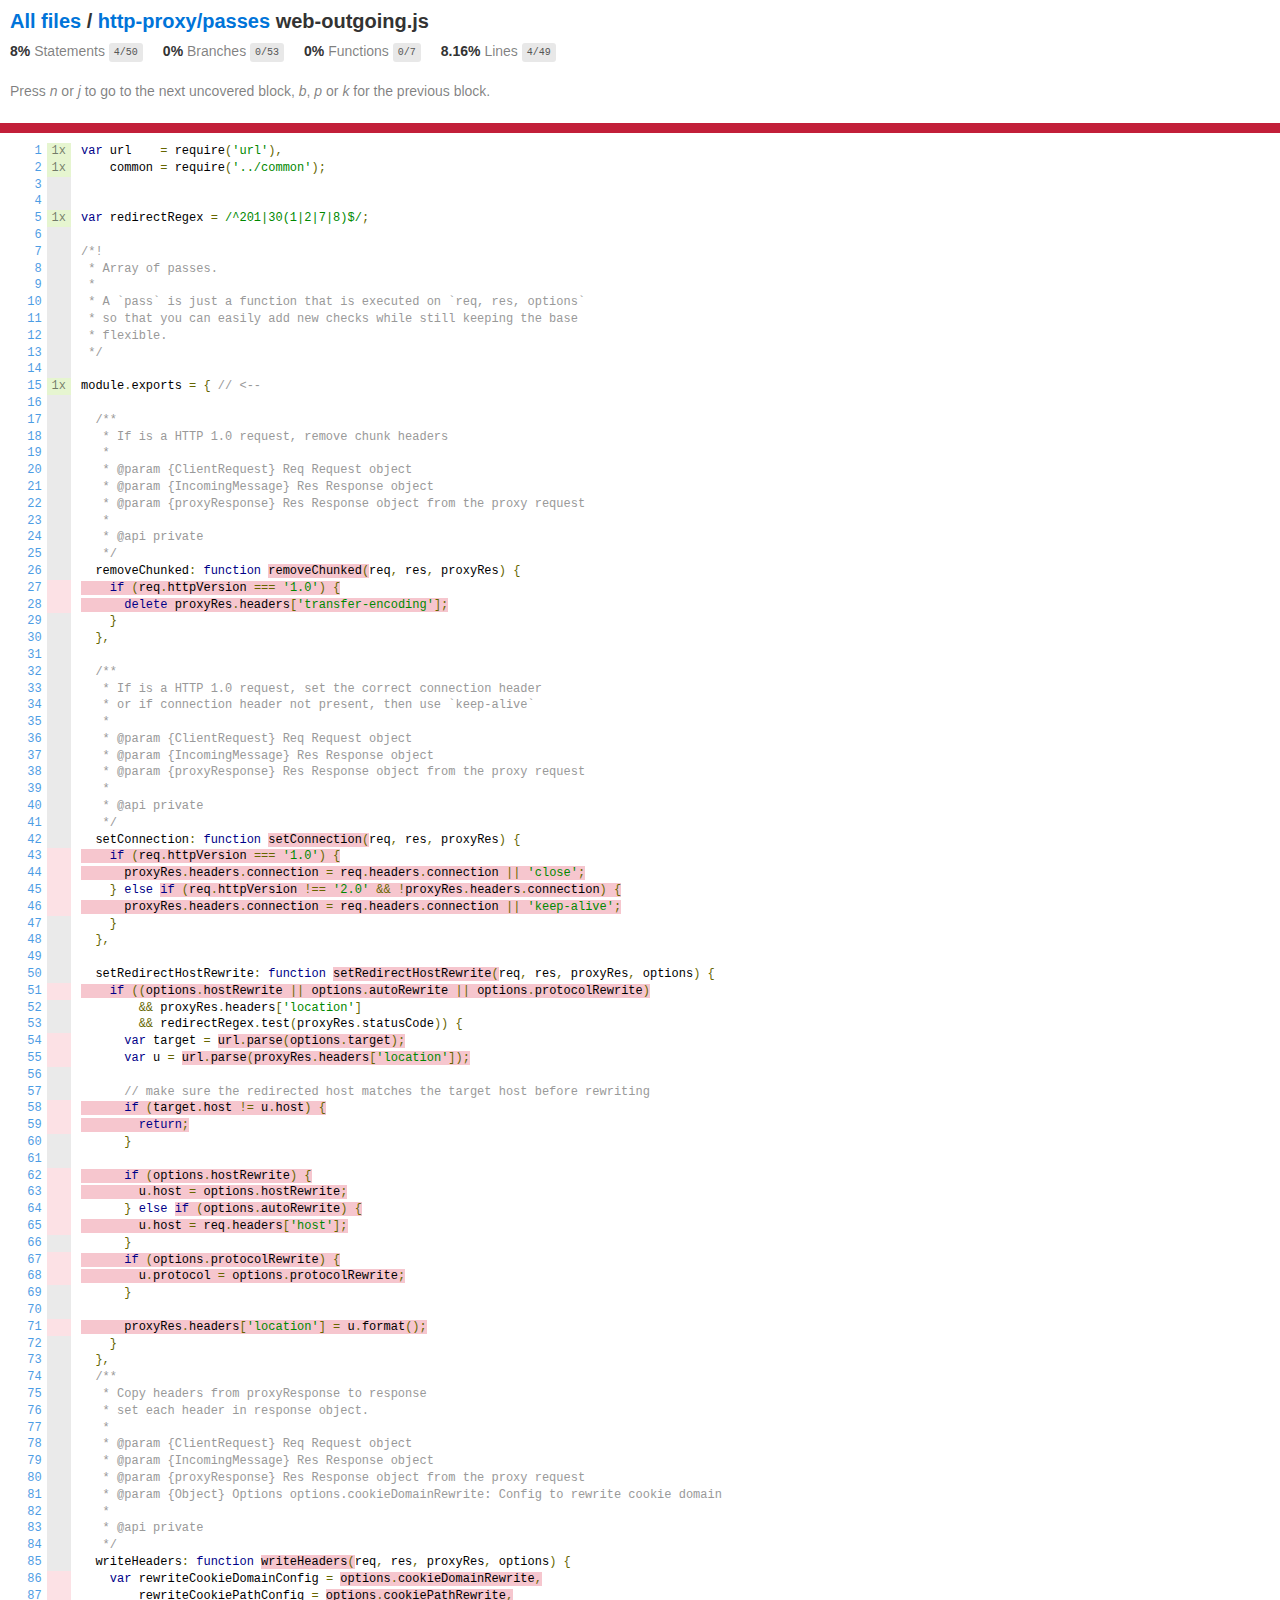
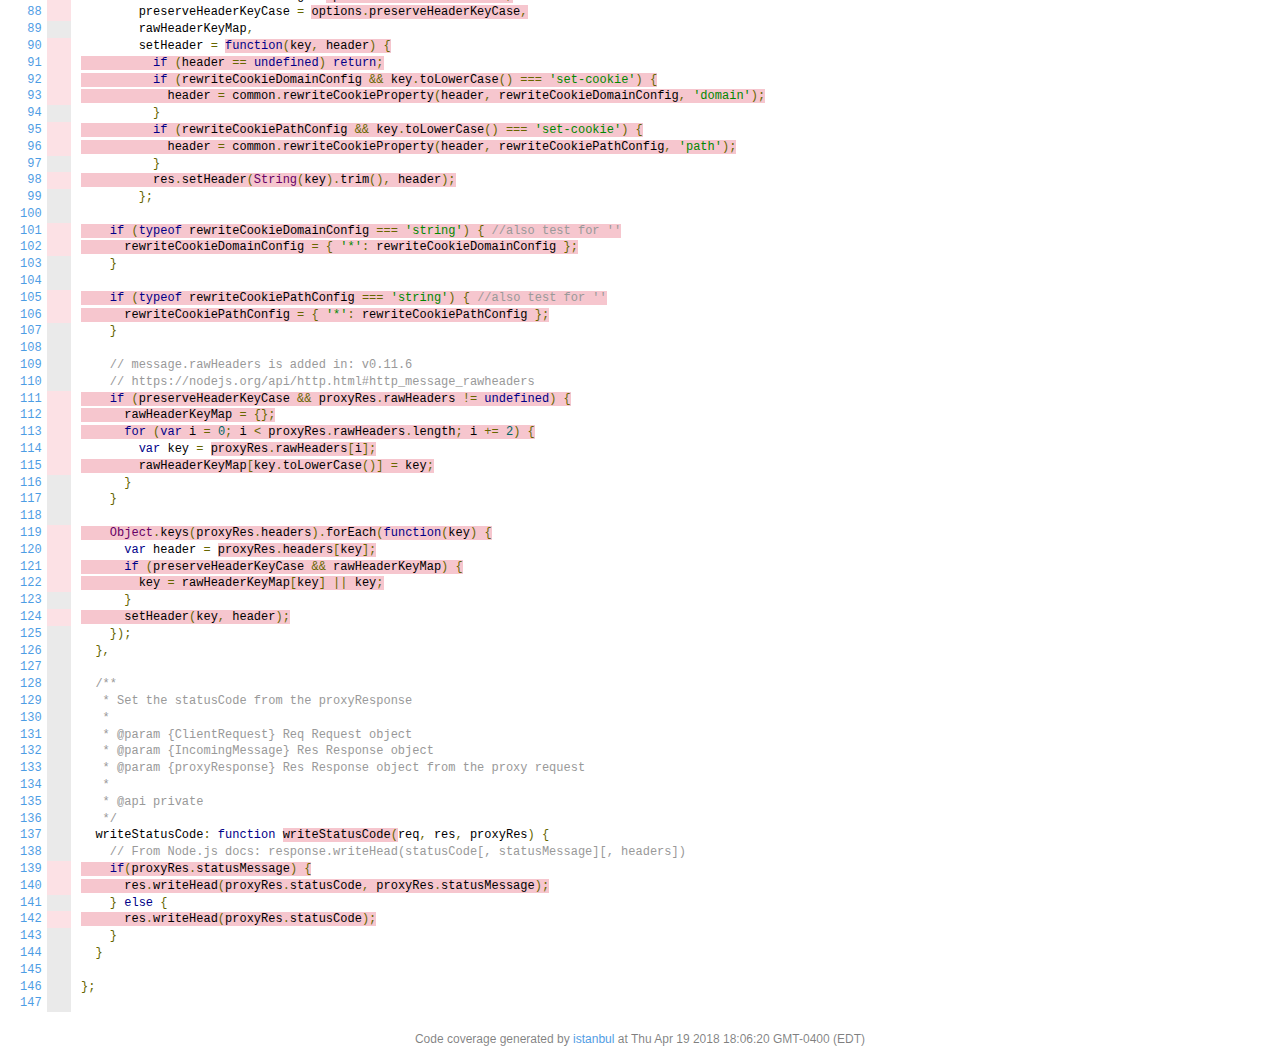
<file: node_modules/http-proxy/coverage/lcov-report/http-proxy/passes/web-outgoing.js.html>
<!doctype html>
<html lang="en">
<head>
    <title>Code coverage report for http-proxy/passes/web-outgoing.js</title>
    <meta charset="utf-8" />
    <link rel="stylesheet" href="../../prettify.css" />
    <link rel="stylesheet" href="../../base.css" />
    <meta name="viewport" content="width=device-width, initial-scale=1">
    <style type='text/css'>
        .coverage-summary .sorter {
            background-image: url(../../sort-arrow-sprite.png);
        }
    </style>
</head>
<body>
<div class='wrapper'>
  <div class='pad1'>
    <h1>
      <a href="../../index.html">All files</a> / <a href="index.html">http-proxy/passes</a> web-outgoing.js
    </h1>
    <div class='clearfix'>
      <div class='fl pad1y space-right2'>
        <span class="strong">8% </span>
        <span class="quiet">Statements</span>
        <span class='fraction'>4/50</span>
      </div>
      <div class='fl pad1y space-right2'>
        <span class="strong">0% </span>
        <span class="quiet">Branches</span>
        <span class='fraction'>0/53</span>
      </div>
      <div class='fl pad1y space-right2'>
        <span class="strong">0% </span>
        <span class="quiet">Functions</span>
        <span class='fraction'>0/7</span>
      </div>
      <div class='fl pad1y space-right2'>
        <span class="strong">8.16% </span>
        <span class="quiet">Lines</span>
        <span class='fraction'>4/49</span>
      </div>
    </div>
    <p class="quiet">
      Press <em>n</em> or <em>j</em> to go to the next uncovered block, <em>b</em>, <em>p</em> or <em>k</em> for the previous block.
    </p>
  </div>
  <div class='status-line low'></div>
<pre><table class="coverage">
<tr><td class="line-count quiet"><a name='L1'></a><a href='#L1'>1</a>
<a name='L2'></a><a href='#L2'>2</a>
<a name='L3'></a><a href='#L3'>3</a>
<a name='L4'></a><a href='#L4'>4</a>
<a name='L5'></a><a href='#L5'>5</a>
<a name='L6'></a><a href='#L6'>6</a>
<a name='L7'></a><a href='#L7'>7</a>
<a name='L8'></a><a href='#L8'>8</a>
<a name='L9'></a><a href='#L9'>9</a>
<a name='L10'></a><a href='#L10'>10</a>
<a name='L11'></a><a href='#L11'>11</a>
<a name='L12'></a><a href='#L12'>12</a>
<a name='L13'></a><a href='#L13'>13</a>
<a name='L14'></a><a href='#L14'>14</a>
<a name='L15'></a><a href='#L15'>15</a>
<a name='L16'></a><a href='#L16'>16</a>
<a name='L17'></a><a href='#L17'>17</a>
<a name='L18'></a><a href='#L18'>18</a>
<a name='L19'></a><a href='#L19'>19</a>
<a name='L20'></a><a href='#L20'>20</a>
<a name='L21'></a><a href='#L21'>21</a>
<a name='L22'></a><a href='#L22'>22</a>
<a name='L23'></a><a href='#L23'>23</a>
<a name='L24'></a><a href='#L24'>24</a>
<a name='L25'></a><a href='#L25'>25</a>
<a name='L26'></a><a href='#L26'>26</a>
<a name='L27'></a><a href='#L27'>27</a>
<a name='L28'></a><a href='#L28'>28</a>
<a name='L29'></a><a href='#L29'>29</a>
<a name='L30'></a><a href='#L30'>30</a>
<a name='L31'></a><a href='#L31'>31</a>
<a name='L32'></a><a href='#L32'>32</a>
<a name='L33'></a><a href='#L33'>33</a>
<a name='L34'></a><a href='#L34'>34</a>
<a name='L35'></a><a href='#L35'>35</a>
<a name='L36'></a><a href='#L36'>36</a>
<a name='L37'></a><a href='#L37'>37</a>
<a name='L38'></a><a href='#L38'>38</a>
<a name='L39'></a><a href='#L39'>39</a>
<a name='L40'></a><a href='#L40'>40</a>
<a name='L41'></a><a href='#L41'>41</a>
<a name='L42'></a><a href='#L42'>42</a>
<a name='L43'></a><a href='#L43'>43</a>
<a name='L44'></a><a href='#L44'>44</a>
<a name='L45'></a><a href='#L45'>45</a>
<a name='L46'></a><a href='#L46'>46</a>
<a name='L47'></a><a href='#L47'>47</a>
<a name='L48'></a><a href='#L48'>48</a>
<a name='L49'></a><a href='#L49'>49</a>
<a name='L50'></a><a href='#L50'>50</a>
<a name='L51'></a><a href='#L51'>51</a>
<a name='L52'></a><a href='#L52'>52</a>
<a name='L53'></a><a href='#L53'>53</a>
<a name='L54'></a><a href='#L54'>54</a>
<a name='L55'></a><a href='#L55'>55</a>
<a name='L56'></a><a href='#L56'>56</a>
<a name='L57'></a><a href='#L57'>57</a>
<a name='L58'></a><a href='#L58'>58</a>
<a name='L59'></a><a href='#L59'>59</a>
<a name='L60'></a><a href='#L60'>60</a>
<a name='L61'></a><a href='#L61'>61</a>
<a name='L62'></a><a href='#L62'>62</a>
<a name='L63'></a><a href='#L63'>63</a>
<a name='L64'></a><a href='#L64'>64</a>
<a name='L65'></a><a href='#L65'>65</a>
<a name='L66'></a><a href='#L66'>66</a>
<a name='L67'></a><a href='#L67'>67</a>
<a name='L68'></a><a href='#L68'>68</a>
<a name='L69'></a><a href='#L69'>69</a>
<a name='L70'></a><a href='#L70'>70</a>
<a name='L71'></a><a href='#L71'>71</a>
<a name='L72'></a><a href='#L72'>72</a>
<a name='L73'></a><a href='#L73'>73</a>
<a name='L74'></a><a href='#L74'>74</a>
<a name='L75'></a><a href='#L75'>75</a>
<a name='L76'></a><a href='#L76'>76</a>
<a name='L77'></a><a href='#L77'>77</a>
<a name='L78'></a><a href='#L78'>78</a>
<a name='L79'></a><a href='#L79'>79</a>
<a name='L80'></a><a href='#L80'>80</a>
<a name='L81'></a><a href='#L81'>81</a>
<a name='L82'></a><a href='#L82'>82</a>
<a name='L83'></a><a href='#L83'>83</a>
<a name='L84'></a><a href='#L84'>84</a>
<a name='L85'></a><a href='#L85'>85</a>
<a name='L86'></a><a href='#L86'>86</a>
<a name='L87'></a><a href='#L87'>87</a>
<a name='L88'></a><a href='#L88'>88</a>
<a name='L89'></a><a href='#L89'>89</a>
<a name='L90'></a><a href='#L90'>90</a>
<a name='L91'></a><a href='#L91'>91</a>
<a name='L92'></a><a href='#L92'>92</a>
<a name='L93'></a><a href='#L93'>93</a>
<a name='L94'></a><a href='#L94'>94</a>
<a name='L95'></a><a href='#L95'>95</a>
<a name='L96'></a><a href='#L96'>96</a>
<a name='L97'></a><a href='#L97'>97</a>
<a name='L98'></a><a href='#L98'>98</a>
<a name='L99'></a><a href='#L99'>99</a>
<a name='L100'></a><a href='#L100'>100</a>
<a name='L101'></a><a href='#L101'>101</a>
<a name='L102'></a><a href='#L102'>102</a>
<a name='L103'></a><a href='#L103'>103</a>
<a name='L104'></a><a href='#L104'>104</a>
<a name='L105'></a><a href='#L105'>105</a>
<a name='L106'></a><a href='#L106'>106</a>
<a name='L107'></a><a href='#L107'>107</a>
<a name='L108'></a><a href='#L108'>108</a>
<a name='L109'></a><a href='#L109'>109</a>
<a name='L110'></a><a href='#L110'>110</a>
<a name='L111'></a><a href='#L111'>111</a>
<a name='L112'></a><a href='#L112'>112</a>
<a name='L113'></a><a href='#L113'>113</a>
<a name='L114'></a><a href='#L114'>114</a>
<a name='L115'></a><a href='#L115'>115</a>
<a name='L116'></a><a href='#L116'>116</a>
<a name='L117'></a><a href='#L117'>117</a>
<a name='L118'></a><a href='#L118'>118</a>
<a name='L119'></a><a href='#L119'>119</a>
<a name='L120'></a><a href='#L120'>120</a>
<a name='L121'></a><a href='#L121'>121</a>
<a name='L122'></a><a href='#L122'>122</a>
<a name='L123'></a><a href='#L123'>123</a>
<a name='L124'></a><a href='#L124'>124</a>
<a name='L125'></a><a href='#L125'>125</a>
<a name='L126'></a><a href='#L126'>126</a>
<a name='L127'></a><a href='#L127'>127</a>
<a name='L128'></a><a href='#L128'>128</a>
<a name='L129'></a><a href='#L129'>129</a>
<a name='L130'></a><a href='#L130'>130</a>
<a name='L131'></a><a href='#L131'>131</a>
<a name='L132'></a><a href='#L132'>132</a>
<a name='L133'></a><a href='#L133'>133</a>
<a name='L134'></a><a href='#L134'>134</a>
<a name='L135'></a><a href='#L135'>135</a>
<a name='L136'></a><a href='#L136'>136</a>
<a name='L137'></a><a href='#L137'>137</a>
<a name='L138'></a><a href='#L138'>138</a>
<a name='L139'></a><a href='#L139'>139</a>
<a name='L140'></a><a href='#L140'>140</a>
<a name='L141'></a><a href='#L141'>141</a>
<a name='L142'></a><a href='#L142'>142</a>
<a name='L143'></a><a href='#L143'>143</a>
<a name='L144'></a><a href='#L144'>144</a>
<a name='L145'></a><a href='#L145'>145</a>
<a name='L146'></a><a href='#L146'>146</a>
<a name='L147'></a><a href='#L147'>147</a></td><td class="line-coverage quiet"><span class="cline-any cline-yes">1x</span>
<span class="cline-any cline-yes">1x</span>
<span class="cline-any cline-neutral">&nbsp;</span>
<span class="cline-any cline-neutral">&nbsp;</span>
<span class="cline-any cline-yes">1x</span>
<span class="cline-any cline-neutral">&nbsp;</span>
<span class="cline-any cline-neutral">&nbsp;</span>
<span class="cline-any cline-neutral">&nbsp;</span>
<span class="cline-any cline-neutral">&nbsp;</span>
<span class="cline-any cline-neutral">&nbsp;</span>
<span class="cline-any cline-neutral">&nbsp;</span>
<span class="cline-any cline-neutral">&nbsp;</span>
<span class="cline-any cline-neutral">&nbsp;</span>
<span class="cline-any cline-neutral">&nbsp;</span>
<span class="cline-any cline-yes">1x</span>
<span class="cline-any cline-neutral">&nbsp;</span>
<span class="cline-any cline-neutral">&nbsp;</span>
<span class="cline-any cline-neutral">&nbsp;</span>
<span class="cline-any cline-neutral">&nbsp;</span>
<span class="cline-any cline-neutral">&nbsp;</span>
<span class="cline-any cline-neutral">&nbsp;</span>
<span class="cline-any cline-neutral">&nbsp;</span>
<span class="cline-any cline-neutral">&nbsp;</span>
<span class="cline-any cline-neutral">&nbsp;</span>
<span class="cline-any cline-neutral">&nbsp;</span>
<span class="cline-any cline-neutral">&nbsp;</span>
<span class="cline-any cline-no">&nbsp;</span>
<span class="cline-any cline-no">&nbsp;</span>
<span class="cline-any cline-neutral">&nbsp;</span>
<span class="cline-any cline-neutral">&nbsp;</span>
<span class="cline-any cline-neutral">&nbsp;</span>
<span class="cline-any cline-neutral">&nbsp;</span>
<span class="cline-any cline-neutral">&nbsp;</span>
<span class="cline-any cline-neutral">&nbsp;</span>
<span class="cline-any cline-neutral">&nbsp;</span>
<span class="cline-any cline-neutral">&nbsp;</span>
<span class="cline-any cline-neutral">&nbsp;</span>
<span class="cline-any cline-neutral">&nbsp;</span>
<span class="cline-any cline-neutral">&nbsp;</span>
<span class="cline-any cline-neutral">&nbsp;</span>
<span class="cline-any cline-neutral">&nbsp;</span>
<span class="cline-any cline-neutral">&nbsp;</span>
<span class="cline-any cline-no">&nbsp;</span>
<span class="cline-any cline-no">&nbsp;</span>
<span class="cline-any cline-no">&nbsp;</span>
<span class="cline-any cline-no">&nbsp;</span>
<span class="cline-any cline-neutral">&nbsp;</span>
<span class="cline-any cline-neutral">&nbsp;</span>
<span class="cline-any cline-neutral">&nbsp;</span>
<span class="cline-any cline-neutral">&nbsp;</span>
<span class="cline-any cline-no">&nbsp;</span>
<span class="cline-any cline-neutral">&nbsp;</span>
<span class="cline-any cline-neutral">&nbsp;</span>
<span class="cline-any cline-no">&nbsp;</span>
<span class="cline-any cline-no">&nbsp;</span>
<span class="cline-any cline-neutral">&nbsp;</span>
<span class="cline-any cline-neutral">&nbsp;</span>
<span class="cline-any cline-no">&nbsp;</span>
<span class="cline-any cline-no">&nbsp;</span>
<span class="cline-any cline-neutral">&nbsp;</span>
<span class="cline-any cline-neutral">&nbsp;</span>
<span class="cline-any cline-no">&nbsp;</span>
<span class="cline-any cline-no">&nbsp;</span>
<span class="cline-any cline-no">&nbsp;</span>
<span class="cline-any cline-no">&nbsp;</span>
<span class="cline-any cline-neutral">&nbsp;</span>
<span class="cline-any cline-no">&nbsp;</span>
<span class="cline-any cline-no">&nbsp;</span>
<span class="cline-any cline-neutral">&nbsp;</span>
<span class="cline-any cline-neutral">&nbsp;</span>
<span class="cline-any cline-no">&nbsp;</span>
<span class="cline-any cline-neutral">&nbsp;</span>
<span class="cline-any cline-neutral">&nbsp;</span>
<span class="cline-any cline-neutral">&nbsp;</span>
<span class="cline-any cline-neutral">&nbsp;</span>
<span class="cline-any cline-neutral">&nbsp;</span>
<span class="cline-any cline-neutral">&nbsp;</span>
<span class="cline-any cline-neutral">&nbsp;</span>
<span class="cline-any cline-neutral">&nbsp;</span>
<span class="cline-any cline-neutral">&nbsp;</span>
<span class="cline-any cline-neutral">&nbsp;</span>
<span class="cline-any cline-neutral">&nbsp;</span>
<span class="cline-any cline-neutral">&nbsp;</span>
<span class="cline-any cline-neutral">&nbsp;</span>
<span class="cline-any cline-neutral">&nbsp;</span>
<span class="cline-any cline-no">&nbsp;</span>
<span class="cline-any cline-no">&nbsp;</span>
<span class="cline-any cline-no">&nbsp;</span>
<span class="cline-any cline-neutral">&nbsp;</span>
<span class="cline-any cline-no">&nbsp;</span>
<span class="cline-any cline-no">&nbsp;</span>
<span class="cline-any cline-no">&nbsp;</span>
<span class="cline-any cline-no">&nbsp;</span>
<span class="cline-any cline-neutral">&nbsp;</span>
<span class="cline-any cline-no">&nbsp;</span>
<span class="cline-any cline-no">&nbsp;</span>
<span class="cline-any cline-neutral">&nbsp;</span>
<span class="cline-any cline-no">&nbsp;</span>
<span class="cline-any cline-neutral">&nbsp;</span>
<span class="cline-any cline-neutral">&nbsp;</span>
<span class="cline-any cline-no">&nbsp;</span>
<span class="cline-any cline-no">&nbsp;</span>
<span class="cline-any cline-neutral">&nbsp;</span>
<span class="cline-any cline-neutral">&nbsp;</span>
<span class="cline-any cline-no">&nbsp;</span>
<span class="cline-any cline-no">&nbsp;</span>
<span class="cline-any cline-neutral">&nbsp;</span>
<span class="cline-any cline-neutral">&nbsp;</span>
<span class="cline-any cline-neutral">&nbsp;</span>
<span class="cline-any cline-neutral">&nbsp;</span>
<span class="cline-any cline-no">&nbsp;</span>
<span class="cline-any cline-no">&nbsp;</span>
<span class="cline-any cline-no">&nbsp;</span>
<span class="cline-any cline-no">&nbsp;</span>
<span class="cline-any cline-no">&nbsp;</span>
<span class="cline-any cline-neutral">&nbsp;</span>
<span class="cline-any cline-neutral">&nbsp;</span>
<span class="cline-any cline-neutral">&nbsp;</span>
<span class="cline-any cline-no">&nbsp;</span>
<span class="cline-any cline-no">&nbsp;</span>
<span class="cline-any cline-no">&nbsp;</span>
<span class="cline-any cline-no">&nbsp;</span>
<span class="cline-any cline-neutral">&nbsp;</span>
<span class="cline-any cline-no">&nbsp;</span>
<span class="cline-any cline-neutral">&nbsp;</span>
<span class="cline-any cline-neutral">&nbsp;</span>
<span class="cline-any cline-neutral">&nbsp;</span>
<span class="cline-any cline-neutral">&nbsp;</span>
<span class="cline-any cline-neutral">&nbsp;</span>
<span class="cline-any cline-neutral">&nbsp;</span>
<span class="cline-any cline-neutral">&nbsp;</span>
<span class="cline-any cline-neutral">&nbsp;</span>
<span class="cline-any cline-neutral">&nbsp;</span>
<span class="cline-any cline-neutral">&nbsp;</span>
<span class="cline-any cline-neutral">&nbsp;</span>
<span class="cline-any cline-neutral">&nbsp;</span>
<span class="cline-any cline-neutral">&nbsp;</span>
<span class="cline-any cline-neutral">&nbsp;</span>
<span class="cline-any cline-no">&nbsp;</span>
<span class="cline-any cline-no">&nbsp;</span>
<span class="cline-any cline-neutral">&nbsp;</span>
<span class="cline-any cline-no">&nbsp;</span>
<span class="cline-any cline-neutral">&nbsp;</span>
<span class="cline-any cline-neutral">&nbsp;</span>
<span class="cline-any cline-neutral">&nbsp;</span>
<span class="cline-any cline-neutral">&nbsp;</span>
<span class="cline-any cline-neutral">&nbsp;</span></td><td class="text"><pre class="prettyprint lang-js">var url    = require('url'),
    common = require('../common');
&nbsp;
&nbsp;
var redirectRegex = /^201|30(1|2|7|8)$/;
&nbsp;
/*!
 * Array of passes.
 *
 * A `pass` is just a function that is executed on `req, res, options`
 * so that you can easily add new checks while still keeping the base
 * flexible.
 */
&nbsp;
module.exports = { // &lt;--
&nbsp;
  /**
   * If is a HTTP 1.0 request, remove chunk headers
   *
   * @param {ClientRequest} Req Request object
   * @param {IncomingMessage} Res Response object
   * @param {proxyResponse} Res Response object from the proxy request
   *
   * @api private
   */
  removeChunked: function <span class="fstat-no" title="function not covered" >removeChunked(</span>req, res, proxyRes) {
<span class="cstat-no" title="statement not covered" >    if (req.httpVersion === '1.0') {</span>
<span class="cstat-no" title="statement not covered" >      delete proxyRes.headers['transfer-encoding'];</span>
    }
  },
&nbsp;
  /**
   * If is a HTTP 1.0 request, set the correct connection header
   * or if connection header not present, then use `keep-alive`
   *
   * @param {ClientRequest} Req Request object
   * @param {IncomingMessage} Res Response object
   * @param {proxyResponse} Res Response object from the proxy request
   *
   * @api private
   */
  setConnection: function <span class="fstat-no" title="function not covered" >setConnection(</span>req, res, proxyRes) {
<span class="cstat-no" title="statement not covered" >    if (req.httpVersion === '1.0') {</span>
<span class="cstat-no" title="statement not covered" >      proxyRes.headers.connection = req.headers.connection || 'close';</span>
    } else <span class="cstat-no" title="statement not covered" >if (req.httpVersion !== '2.0' &amp;&amp; !proxyRes.headers.connection) {</span>
<span class="cstat-no" title="statement not covered" >      proxyRes.headers.connection = req.headers.connection || 'keep-alive';</span>
    }
  },
&nbsp;
  setRedirectHostRewrite: function <span class="fstat-no" title="function not covered" >setRedirectHostRewrite(</span>req, res, proxyRes, options) {
<span class="cstat-no" title="statement not covered" >    if ((options.hostRewrite || options.autoRewrite || options.protocolRewrite)</span>
        &amp;&amp; proxyRes.headers['location']
        &amp;&amp; redirectRegex.test(proxyRes.statusCode)) {
      var target = <span class="cstat-no" title="statement not covered" >url.parse(options.target);</span>
      var u = <span class="cstat-no" title="statement not covered" >url.parse(proxyRes.headers['location']);</span>
&nbsp;
      // make sure the redirected host matches the target host before rewriting
<span class="cstat-no" title="statement not covered" >      if (target.host != u.host) {</span>
<span class="cstat-no" title="statement not covered" >        return;</span>
      }
&nbsp;
<span class="cstat-no" title="statement not covered" >      if (options.hostRewrite) {</span>
<span class="cstat-no" title="statement not covered" >        u.host = options.hostRewrite;</span>
      } else <span class="cstat-no" title="statement not covered" >if (options.autoRewrite) {</span>
<span class="cstat-no" title="statement not covered" >        u.host = req.headers['host'];</span>
      }
<span class="cstat-no" title="statement not covered" >      if (options.protocolRewrite) {</span>
<span class="cstat-no" title="statement not covered" >        u.protocol = options.protocolRewrite;</span>
      }
&nbsp;
<span class="cstat-no" title="statement not covered" >      proxyRes.headers['location'] = u.format();</span>
    }
  },
  /**
   * Copy headers from proxyResponse to response
   * set each header in response object.
   *
   * @param {ClientRequest} Req Request object
   * @param {IncomingMessage} Res Response object
   * @param {proxyResponse} Res Response object from the proxy request
   * @param {Object} Options options.cookieDomainRewrite: Config to rewrite cookie domain
   *
   * @api private
   */
  writeHeaders: function <span class="fstat-no" title="function not covered" >writeHeaders(</span>req, res, proxyRes, options) {
    var rewriteCookieDomainConfig = <span class="cstat-no" title="statement not covered" >options.cookieDomainRewrite,</span>
        rewriteCookiePathConfig = <span class="cstat-no" title="statement not covered" >options.cookiePathRewrite,</span>
        preserveHeaderKeyCase = <span class="cstat-no" title="statement not covered" >options.preserveHeaderKeyCase,</span>
        rawHeaderKeyMap,
        setHeader = <span class="cstat-no" title="statement not covered" ><span class="fstat-no" title="function not covered" >fu</span>nction(key, header) {</span>
<span class="cstat-no" title="statement not covered" >          if (header == undefined) <span class="cstat-no" title="statement not covered" >return;</span></span>
<span class="cstat-no" title="statement not covered" >          if (rewriteCookieDomainConfig &amp;&amp; key.toLowerCase() === 'set-cookie') {</span>
<span class="cstat-no" title="statement not covered" >            header = common.rewriteCookieProperty(header, rewriteCookieDomainConfig, 'domain');</span>
          }
<span class="cstat-no" title="statement not covered" >          if (rewriteCookiePathConfig &amp;&amp; key.toLowerCase() === 'set-cookie') {</span>
<span class="cstat-no" title="statement not covered" >            header = common.rewriteCookieProperty(header, rewriteCookiePathConfig, 'path');</span>
          }
<span class="cstat-no" title="statement not covered" >          res.setHeader(String(key).trim(), header);</span>
        };
&nbsp;
<span class="cstat-no" title="statement not covered" >    if (typeof rewriteCookieDomainConfig === 'string') { //also test for ''</span>
<span class="cstat-no" title="statement not covered" >      rewriteCookieDomainConfig = { '*': rewriteCookieDomainConfig };</span>
    }
&nbsp;
<span class="cstat-no" title="statement not covered" >    if (typeof rewriteCookiePathConfig === 'string') { //also test for ''</span>
<span class="cstat-no" title="statement not covered" >      rewriteCookiePathConfig = { '*': rewriteCookiePathConfig };</span>
    }
&nbsp;
    // message.rawHeaders is added in: v0.11.6
    // https://nodejs.org/api/http.html#http_message_rawheaders
<span class="cstat-no" title="statement not covered" >    if (preserveHeaderKeyCase &amp;&amp; proxyRes.rawHeaders != undefined) {</span>
<span class="cstat-no" title="statement not covered" >      rawHeaderKeyMap = {};</span>
<span class="cstat-no" title="statement not covered" >      for (var i = 0; i &lt; proxyRes.rawHeaders.length; i += 2) {</span>
        var key = <span class="cstat-no" title="statement not covered" >proxyRes.rawHeaders[i];</span>
<span class="cstat-no" title="statement not covered" >        rawHeaderKeyMap[key.toLowerCase()] = key;</span>
      }
    }
&nbsp;
<span class="cstat-no" title="statement not covered" >    Object.keys(proxyRes.headers).forEach(<span class="fstat-no" title="function not covered" >fu</span>nction(key) {</span>
      var header = <span class="cstat-no" title="statement not covered" >proxyRes.headers[key];</span>
<span class="cstat-no" title="statement not covered" >      if (preserveHeaderKeyCase &amp;&amp; rawHeaderKeyMap) {</span>
<span class="cstat-no" title="statement not covered" >        key = rawHeaderKeyMap[key] || key;</span>
      }
<span class="cstat-no" title="statement not covered" >      setHeader(key, header);</span>
    });
  },
&nbsp;
  /**
   * Set the statusCode from the proxyResponse
   *
   * @param {ClientRequest} Req Request object
   * @param {IncomingMessage} Res Response object
   * @param {proxyResponse} Res Response object from the proxy request
   *
   * @api private
   */
  writeStatusCode: function <span class="fstat-no" title="function not covered" >writeStatusCode(</span>req, res, proxyRes) {
    // From Node.js docs: response.writeHead(statusCode[, statusMessage][, headers])
<span class="cstat-no" title="statement not covered" >    if(proxyRes.statusMessage) {</span>
<span class="cstat-no" title="statement not covered" >      res.writeHead(proxyRes.statusCode, proxyRes.statusMessage);</span>
    } else {
<span class="cstat-no" title="statement not covered" >      res.writeHead(proxyRes.statusCode);</span>
    }
  }
&nbsp;
};
&nbsp;</pre></td></tr>
</table></pre>
<div class='push'></div><!-- for sticky footer -->
</div><!-- /wrapper -->
<div class='footer quiet pad2 space-top1 center small'>
  Code coverage
  generated by <a href="https://istanbul.js.org/" target="_blank">istanbul</a> at Thu Apr 19 2018 18:06:20 GMT-0400 (EDT)
</div>
</div>
<script src="../../prettify.js"></script>
<script>
window.onload = function () {
        if (typeof prettyPrint === 'function') {
            prettyPrint();
        }
};
</script>
<script src="../../sorter.js"></script>
<script src="../../block-navigation.js"></script>
</body>
</html>
</file>
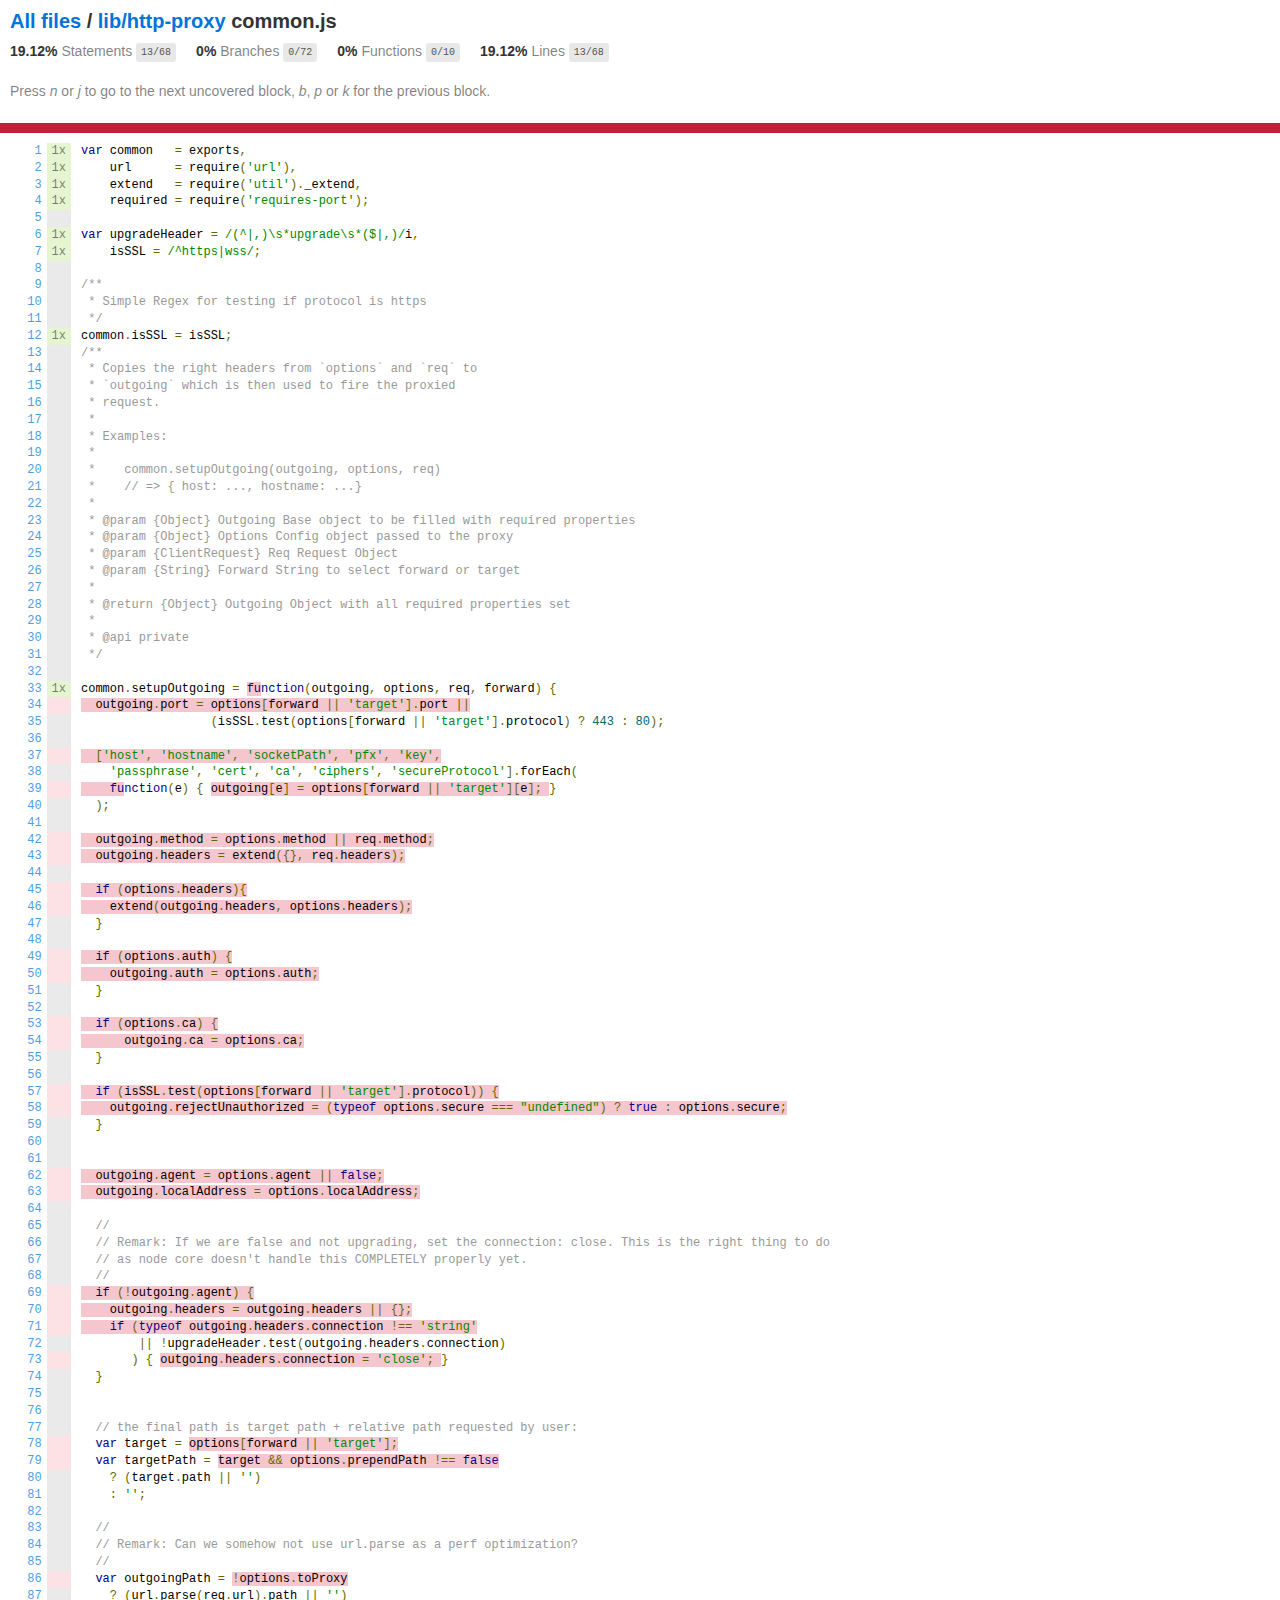
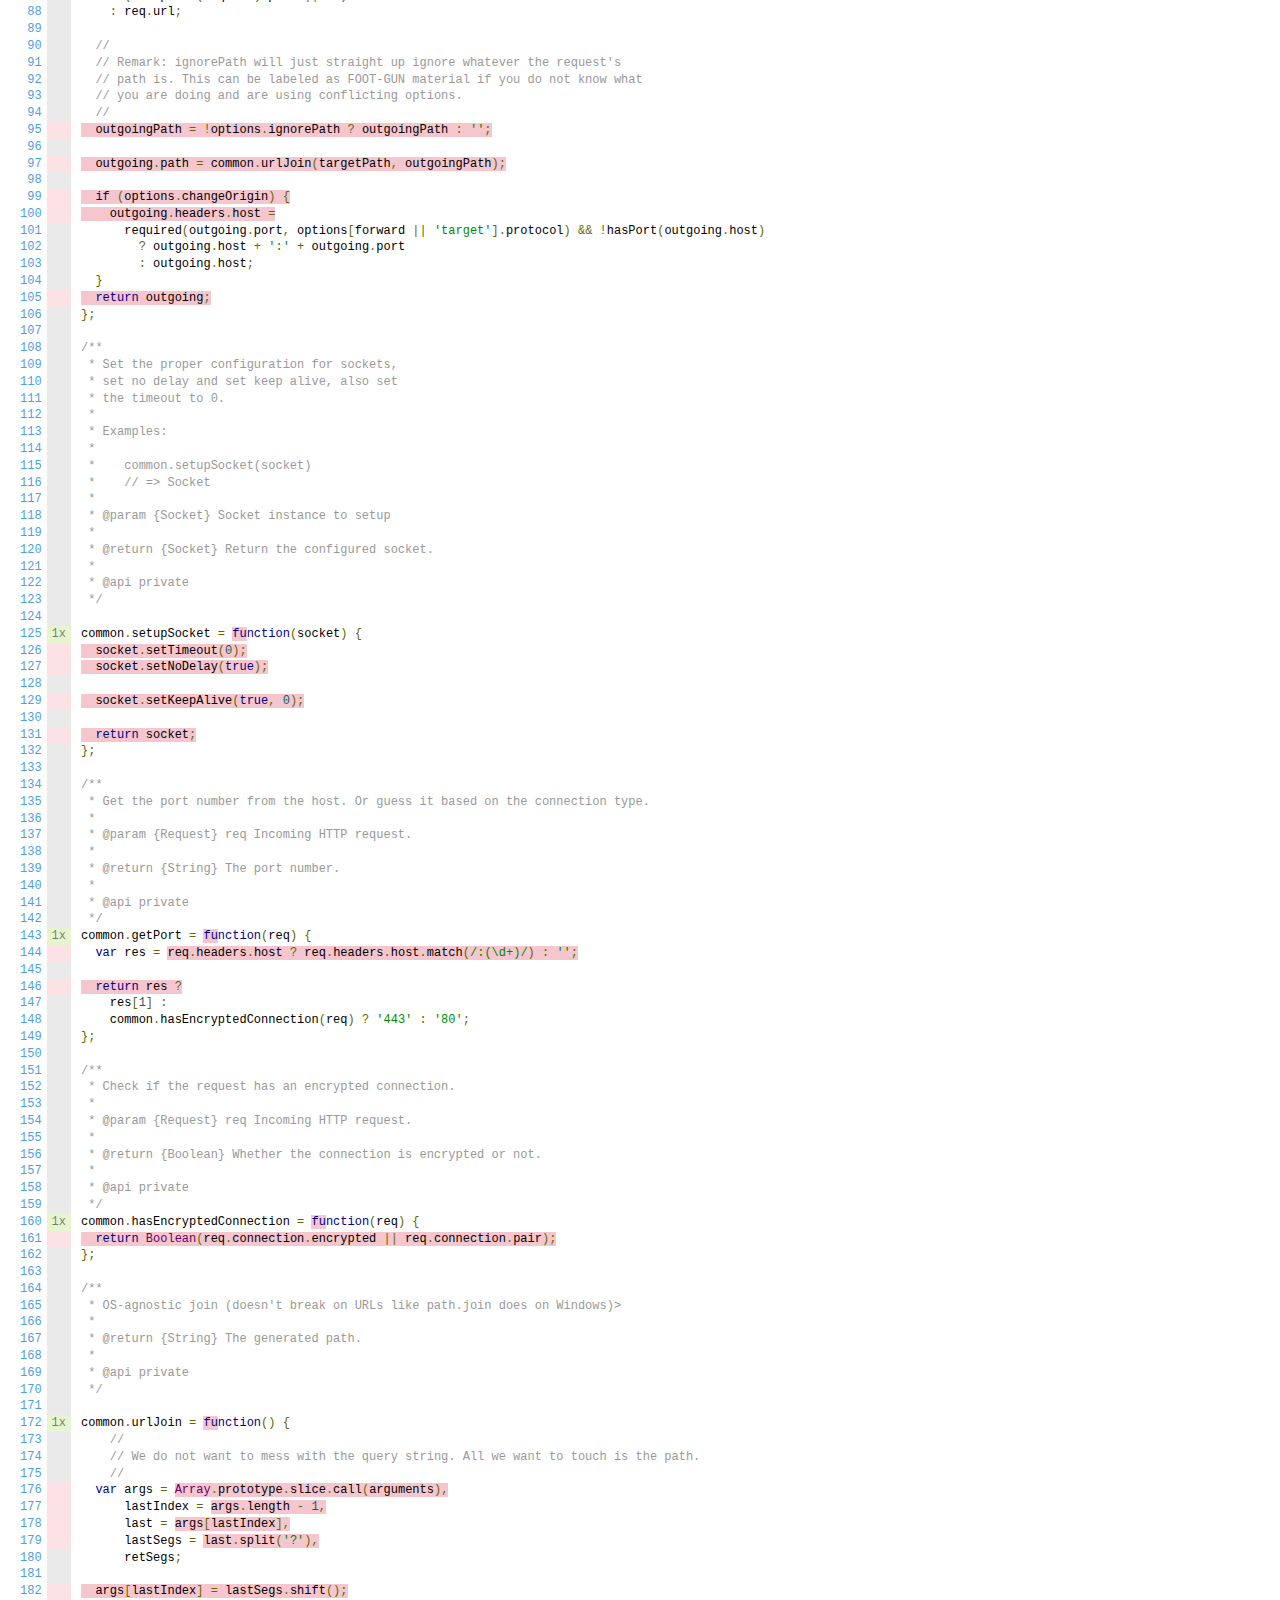
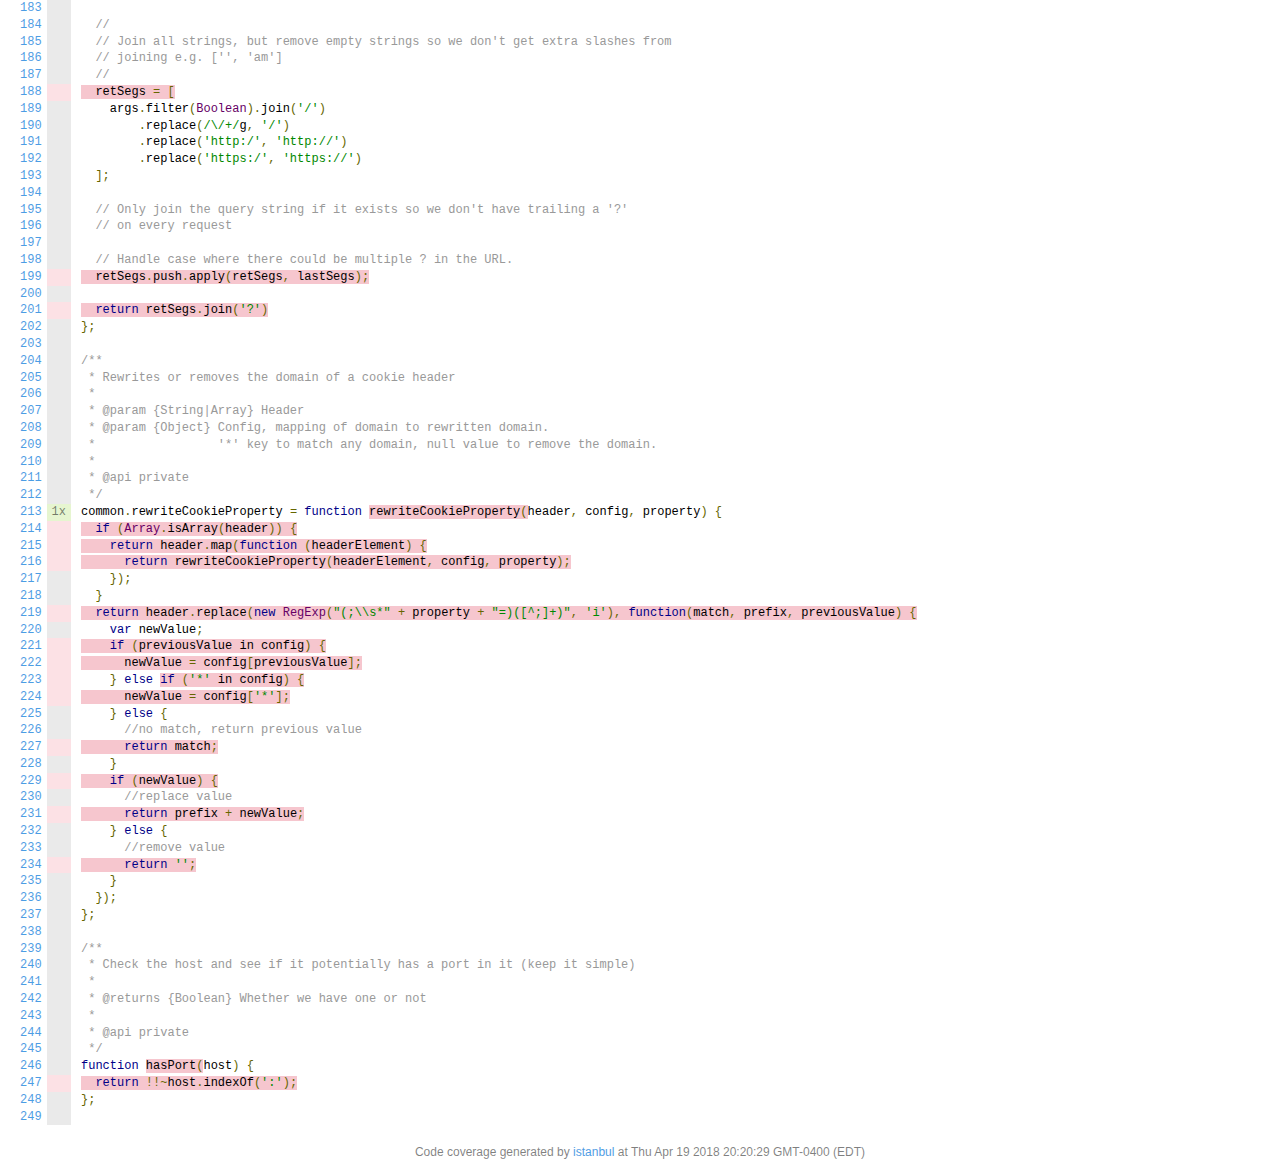
<file: node_modules/http-proxy/coverage/lcov-report/lib/http-proxy/common.js.html>
<!doctype html>
<html lang="en">
<head>
    <title>Code coverage report for lib/http-proxy/common.js</title>
    <meta charset="utf-8" />
    <link rel="stylesheet" href="../../prettify.css" />
    <link rel="stylesheet" href="../../base.css" />
    <meta name="viewport" content="width=device-width, initial-scale=1">
    <style type='text/css'>
        .coverage-summary .sorter {
            background-image: url(../../sort-arrow-sprite.png);
        }
    </style>
</head>
<body>
<div class='wrapper'>
  <div class='pad1'>
    <h1>
      <a href="../../index.html">All files</a> / <a href="index.html">lib/http-proxy</a> common.js
    </h1>
    <div class='clearfix'>
      <div class='fl pad1y space-right2'>
        <span class="strong">19.12% </span>
        <span class="quiet">Statements</span>
        <span class='fraction'>13/68</span>
      </div>
      <div class='fl pad1y space-right2'>
        <span class="strong">0% </span>
        <span class="quiet">Branches</span>
        <span class='fraction'>0/72</span>
      </div>
      <div class='fl pad1y space-right2'>
        <span class="strong">0% </span>
        <span class="quiet">Functions</span>
        <span class='fraction'>0/10</span>
      </div>
      <div class='fl pad1y space-right2'>
        <span class="strong">19.12% </span>
        <span class="quiet">Lines</span>
        <span class='fraction'>13/68</span>
      </div>
    </div>
    <p class="quiet">
      Press <em>n</em> or <em>j</em> to go to the next uncovered block, <em>b</em>, <em>p</em> or <em>k</em> for the previous block.
    </p>
  </div>
  <div class='status-line low'></div>
<pre><table class="coverage">
<tr><td class="line-count quiet"><a name='L1'></a><a href='#L1'>1</a>
<a name='L2'></a><a href='#L2'>2</a>
<a name='L3'></a><a href='#L3'>3</a>
<a name='L4'></a><a href='#L4'>4</a>
<a name='L5'></a><a href='#L5'>5</a>
<a name='L6'></a><a href='#L6'>6</a>
<a name='L7'></a><a href='#L7'>7</a>
<a name='L8'></a><a href='#L8'>8</a>
<a name='L9'></a><a href='#L9'>9</a>
<a name='L10'></a><a href='#L10'>10</a>
<a name='L11'></a><a href='#L11'>11</a>
<a name='L12'></a><a href='#L12'>12</a>
<a name='L13'></a><a href='#L13'>13</a>
<a name='L14'></a><a href='#L14'>14</a>
<a name='L15'></a><a href='#L15'>15</a>
<a name='L16'></a><a href='#L16'>16</a>
<a name='L17'></a><a href='#L17'>17</a>
<a name='L18'></a><a href='#L18'>18</a>
<a name='L19'></a><a href='#L19'>19</a>
<a name='L20'></a><a href='#L20'>20</a>
<a name='L21'></a><a href='#L21'>21</a>
<a name='L22'></a><a href='#L22'>22</a>
<a name='L23'></a><a href='#L23'>23</a>
<a name='L24'></a><a href='#L24'>24</a>
<a name='L25'></a><a href='#L25'>25</a>
<a name='L26'></a><a href='#L26'>26</a>
<a name='L27'></a><a href='#L27'>27</a>
<a name='L28'></a><a href='#L28'>28</a>
<a name='L29'></a><a href='#L29'>29</a>
<a name='L30'></a><a href='#L30'>30</a>
<a name='L31'></a><a href='#L31'>31</a>
<a name='L32'></a><a href='#L32'>32</a>
<a name='L33'></a><a href='#L33'>33</a>
<a name='L34'></a><a href='#L34'>34</a>
<a name='L35'></a><a href='#L35'>35</a>
<a name='L36'></a><a href='#L36'>36</a>
<a name='L37'></a><a href='#L37'>37</a>
<a name='L38'></a><a href='#L38'>38</a>
<a name='L39'></a><a href='#L39'>39</a>
<a name='L40'></a><a href='#L40'>40</a>
<a name='L41'></a><a href='#L41'>41</a>
<a name='L42'></a><a href='#L42'>42</a>
<a name='L43'></a><a href='#L43'>43</a>
<a name='L44'></a><a href='#L44'>44</a>
<a name='L45'></a><a href='#L45'>45</a>
<a name='L46'></a><a href='#L46'>46</a>
<a name='L47'></a><a href='#L47'>47</a>
<a name='L48'></a><a href='#L48'>48</a>
<a name='L49'></a><a href='#L49'>49</a>
<a name='L50'></a><a href='#L50'>50</a>
<a name='L51'></a><a href='#L51'>51</a>
<a name='L52'></a><a href='#L52'>52</a>
<a name='L53'></a><a href='#L53'>53</a>
<a name='L54'></a><a href='#L54'>54</a>
<a name='L55'></a><a href='#L55'>55</a>
<a name='L56'></a><a href='#L56'>56</a>
<a name='L57'></a><a href='#L57'>57</a>
<a name='L58'></a><a href='#L58'>58</a>
<a name='L59'></a><a href='#L59'>59</a>
<a name='L60'></a><a href='#L60'>60</a>
<a name='L61'></a><a href='#L61'>61</a>
<a name='L62'></a><a href='#L62'>62</a>
<a name='L63'></a><a href='#L63'>63</a>
<a name='L64'></a><a href='#L64'>64</a>
<a name='L65'></a><a href='#L65'>65</a>
<a name='L66'></a><a href='#L66'>66</a>
<a name='L67'></a><a href='#L67'>67</a>
<a name='L68'></a><a href='#L68'>68</a>
<a name='L69'></a><a href='#L69'>69</a>
<a name='L70'></a><a href='#L70'>70</a>
<a name='L71'></a><a href='#L71'>71</a>
<a name='L72'></a><a href='#L72'>72</a>
<a name='L73'></a><a href='#L73'>73</a>
<a name='L74'></a><a href='#L74'>74</a>
<a name='L75'></a><a href='#L75'>75</a>
<a name='L76'></a><a href='#L76'>76</a>
<a name='L77'></a><a href='#L77'>77</a>
<a name='L78'></a><a href='#L78'>78</a>
<a name='L79'></a><a href='#L79'>79</a>
<a name='L80'></a><a href='#L80'>80</a>
<a name='L81'></a><a href='#L81'>81</a>
<a name='L82'></a><a href='#L82'>82</a>
<a name='L83'></a><a href='#L83'>83</a>
<a name='L84'></a><a href='#L84'>84</a>
<a name='L85'></a><a href='#L85'>85</a>
<a name='L86'></a><a href='#L86'>86</a>
<a name='L87'></a><a href='#L87'>87</a>
<a name='L88'></a><a href='#L88'>88</a>
<a name='L89'></a><a href='#L89'>89</a>
<a name='L90'></a><a href='#L90'>90</a>
<a name='L91'></a><a href='#L91'>91</a>
<a name='L92'></a><a href='#L92'>92</a>
<a name='L93'></a><a href='#L93'>93</a>
<a name='L94'></a><a href='#L94'>94</a>
<a name='L95'></a><a href='#L95'>95</a>
<a name='L96'></a><a href='#L96'>96</a>
<a name='L97'></a><a href='#L97'>97</a>
<a name='L98'></a><a href='#L98'>98</a>
<a name='L99'></a><a href='#L99'>99</a>
<a name='L100'></a><a href='#L100'>100</a>
<a name='L101'></a><a href='#L101'>101</a>
<a name='L102'></a><a href='#L102'>102</a>
<a name='L103'></a><a href='#L103'>103</a>
<a name='L104'></a><a href='#L104'>104</a>
<a name='L105'></a><a href='#L105'>105</a>
<a name='L106'></a><a href='#L106'>106</a>
<a name='L107'></a><a href='#L107'>107</a>
<a name='L108'></a><a href='#L108'>108</a>
<a name='L109'></a><a href='#L109'>109</a>
<a name='L110'></a><a href='#L110'>110</a>
<a name='L111'></a><a href='#L111'>111</a>
<a name='L112'></a><a href='#L112'>112</a>
<a name='L113'></a><a href='#L113'>113</a>
<a name='L114'></a><a href='#L114'>114</a>
<a name='L115'></a><a href='#L115'>115</a>
<a name='L116'></a><a href='#L116'>116</a>
<a name='L117'></a><a href='#L117'>117</a>
<a name='L118'></a><a href='#L118'>118</a>
<a name='L119'></a><a href='#L119'>119</a>
<a name='L120'></a><a href='#L120'>120</a>
<a name='L121'></a><a href='#L121'>121</a>
<a name='L122'></a><a href='#L122'>122</a>
<a name='L123'></a><a href='#L123'>123</a>
<a name='L124'></a><a href='#L124'>124</a>
<a name='L125'></a><a href='#L125'>125</a>
<a name='L126'></a><a href='#L126'>126</a>
<a name='L127'></a><a href='#L127'>127</a>
<a name='L128'></a><a href='#L128'>128</a>
<a name='L129'></a><a href='#L129'>129</a>
<a name='L130'></a><a href='#L130'>130</a>
<a name='L131'></a><a href='#L131'>131</a>
<a name='L132'></a><a href='#L132'>132</a>
<a name='L133'></a><a href='#L133'>133</a>
<a name='L134'></a><a href='#L134'>134</a>
<a name='L135'></a><a href='#L135'>135</a>
<a name='L136'></a><a href='#L136'>136</a>
<a name='L137'></a><a href='#L137'>137</a>
<a name='L138'></a><a href='#L138'>138</a>
<a name='L139'></a><a href='#L139'>139</a>
<a name='L140'></a><a href='#L140'>140</a>
<a name='L141'></a><a href='#L141'>141</a>
<a name='L142'></a><a href='#L142'>142</a>
<a name='L143'></a><a href='#L143'>143</a>
<a name='L144'></a><a href='#L144'>144</a>
<a name='L145'></a><a href='#L145'>145</a>
<a name='L146'></a><a href='#L146'>146</a>
<a name='L147'></a><a href='#L147'>147</a>
<a name='L148'></a><a href='#L148'>148</a>
<a name='L149'></a><a href='#L149'>149</a>
<a name='L150'></a><a href='#L150'>150</a>
<a name='L151'></a><a href='#L151'>151</a>
<a name='L152'></a><a href='#L152'>152</a>
<a name='L153'></a><a href='#L153'>153</a>
<a name='L154'></a><a href='#L154'>154</a>
<a name='L155'></a><a href='#L155'>155</a>
<a name='L156'></a><a href='#L156'>156</a>
<a name='L157'></a><a href='#L157'>157</a>
<a name='L158'></a><a href='#L158'>158</a>
<a name='L159'></a><a href='#L159'>159</a>
<a name='L160'></a><a href='#L160'>160</a>
<a name='L161'></a><a href='#L161'>161</a>
<a name='L162'></a><a href='#L162'>162</a>
<a name='L163'></a><a href='#L163'>163</a>
<a name='L164'></a><a href='#L164'>164</a>
<a name='L165'></a><a href='#L165'>165</a>
<a name='L166'></a><a href='#L166'>166</a>
<a name='L167'></a><a href='#L167'>167</a>
<a name='L168'></a><a href='#L168'>168</a>
<a name='L169'></a><a href='#L169'>169</a>
<a name='L170'></a><a href='#L170'>170</a>
<a name='L171'></a><a href='#L171'>171</a>
<a name='L172'></a><a href='#L172'>172</a>
<a name='L173'></a><a href='#L173'>173</a>
<a name='L174'></a><a href='#L174'>174</a>
<a name='L175'></a><a href='#L175'>175</a>
<a name='L176'></a><a href='#L176'>176</a>
<a name='L177'></a><a href='#L177'>177</a>
<a name='L178'></a><a href='#L178'>178</a>
<a name='L179'></a><a href='#L179'>179</a>
<a name='L180'></a><a href='#L180'>180</a>
<a name='L181'></a><a href='#L181'>181</a>
<a name='L182'></a><a href='#L182'>182</a>
<a name='L183'></a><a href='#L183'>183</a>
<a name='L184'></a><a href='#L184'>184</a>
<a name='L185'></a><a href='#L185'>185</a>
<a name='L186'></a><a href='#L186'>186</a>
<a name='L187'></a><a href='#L187'>187</a>
<a name='L188'></a><a href='#L188'>188</a>
<a name='L189'></a><a href='#L189'>189</a>
<a name='L190'></a><a href='#L190'>190</a>
<a name='L191'></a><a href='#L191'>191</a>
<a name='L192'></a><a href='#L192'>192</a>
<a name='L193'></a><a href='#L193'>193</a>
<a name='L194'></a><a href='#L194'>194</a>
<a name='L195'></a><a href='#L195'>195</a>
<a name='L196'></a><a href='#L196'>196</a>
<a name='L197'></a><a href='#L197'>197</a>
<a name='L198'></a><a href='#L198'>198</a>
<a name='L199'></a><a href='#L199'>199</a>
<a name='L200'></a><a href='#L200'>200</a>
<a name='L201'></a><a href='#L201'>201</a>
<a name='L202'></a><a href='#L202'>202</a>
<a name='L203'></a><a href='#L203'>203</a>
<a name='L204'></a><a href='#L204'>204</a>
<a name='L205'></a><a href='#L205'>205</a>
<a name='L206'></a><a href='#L206'>206</a>
<a name='L207'></a><a href='#L207'>207</a>
<a name='L208'></a><a href='#L208'>208</a>
<a name='L209'></a><a href='#L209'>209</a>
<a name='L210'></a><a href='#L210'>210</a>
<a name='L211'></a><a href='#L211'>211</a>
<a name='L212'></a><a href='#L212'>212</a>
<a name='L213'></a><a href='#L213'>213</a>
<a name='L214'></a><a href='#L214'>214</a>
<a name='L215'></a><a href='#L215'>215</a>
<a name='L216'></a><a href='#L216'>216</a>
<a name='L217'></a><a href='#L217'>217</a>
<a name='L218'></a><a href='#L218'>218</a>
<a name='L219'></a><a href='#L219'>219</a>
<a name='L220'></a><a href='#L220'>220</a>
<a name='L221'></a><a href='#L221'>221</a>
<a name='L222'></a><a href='#L222'>222</a>
<a name='L223'></a><a href='#L223'>223</a>
<a name='L224'></a><a href='#L224'>224</a>
<a name='L225'></a><a href='#L225'>225</a>
<a name='L226'></a><a href='#L226'>226</a>
<a name='L227'></a><a href='#L227'>227</a>
<a name='L228'></a><a href='#L228'>228</a>
<a name='L229'></a><a href='#L229'>229</a>
<a name='L230'></a><a href='#L230'>230</a>
<a name='L231'></a><a href='#L231'>231</a>
<a name='L232'></a><a href='#L232'>232</a>
<a name='L233'></a><a href='#L233'>233</a>
<a name='L234'></a><a href='#L234'>234</a>
<a name='L235'></a><a href='#L235'>235</a>
<a name='L236'></a><a href='#L236'>236</a>
<a name='L237'></a><a href='#L237'>237</a>
<a name='L238'></a><a href='#L238'>238</a>
<a name='L239'></a><a href='#L239'>239</a>
<a name='L240'></a><a href='#L240'>240</a>
<a name='L241'></a><a href='#L241'>241</a>
<a name='L242'></a><a href='#L242'>242</a>
<a name='L243'></a><a href='#L243'>243</a>
<a name='L244'></a><a href='#L244'>244</a>
<a name='L245'></a><a href='#L245'>245</a>
<a name='L246'></a><a href='#L246'>246</a>
<a name='L247'></a><a href='#L247'>247</a>
<a name='L248'></a><a href='#L248'>248</a>
<a name='L249'></a><a href='#L249'>249</a></td><td class="line-coverage quiet"><span class="cline-any cline-yes">1x</span>
<span class="cline-any cline-yes">1x</span>
<span class="cline-any cline-yes">1x</span>
<span class="cline-any cline-yes">1x</span>
<span class="cline-any cline-neutral">&nbsp;</span>
<span class="cline-any cline-yes">1x</span>
<span class="cline-any cline-yes">1x</span>
<span class="cline-any cline-neutral">&nbsp;</span>
<span class="cline-any cline-neutral">&nbsp;</span>
<span class="cline-any cline-neutral">&nbsp;</span>
<span class="cline-any cline-neutral">&nbsp;</span>
<span class="cline-any cline-yes">1x</span>
<span class="cline-any cline-neutral">&nbsp;</span>
<span class="cline-any cline-neutral">&nbsp;</span>
<span class="cline-any cline-neutral">&nbsp;</span>
<span class="cline-any cline-neutral">&nbsp;</span>
<span class="cline-any cline-neutral">&nbsp;</span>
<span class="cline-any cline-neutral">&nbsp;</span>
<span class="cline-any cline-neutral">&nbsp;</span>
<span class="cline-any cline-neutral">&nbsp;</span>
<span class="cline-any cline-neutral">&nbsp;</span>
<span class="cline-any cline-neutral">&nbsp;</span>
<span class="cline-any cline-neutral">&nbsp;</span>
<span class="cline-any cline-neutral">&nbsp;</span>
<span class="cline-any cline-neutral">&nbsp;</span>
<span class="cline-any cline-neutral">&nbsp;</span>
<span class="cline-any cline-neutral">&nbsp;</span>
<span class="cline-any cline-neutral">&nbsp;</span>
<span class="cline-any cline-neutral">&nbsp;</span>
<span class="cline-any cline-neutral">&nbsp;</span>
<span class="cline-any cline-neutral">&nbsp;</span>
<span class="cline-any cline-neutral">&nbsp;</span>
<span class="cline-any cline-yes">1x</span>
<span class="cline-any cline-no">&nbsp;</span>
<span class="cline-any cline-neutral">&nbsp;</span>
<span class="cline-any cline-neutral">&nbsp;</span>
<span class="cline-any cline-no">&nbsp;</span>
<span class="cline-any cline-neutral">&nbsp;</span>
<span class="cline-any cline-no">&nbsp;</span>
<span class="cline-any cline-neutral">&nbsp;</span>
<span class="cline-any cline-neutral">&nbsp;</span>
<span class="cline-any cline-no">&nbsp;</span>
<span class="cline-any cline-no">&nbsp;</span>
<span class="cline-any cline-neutral">&nbsp;</span>
<span class="cline-any cline-no">&nbsp;</span>
<span class="cline-any cline-no">&nbsp;</span>
<span class="cline-any cline-neutral">&nbsp;</span>
<span class="cline-any cline-neutral">&nbsp;</span>
<span class="cline-any cline-no">&nbsp;</span>
<span class="cline-any cline-no">&nbsp;</span>
<span class="cline-any cline-neutral">&nbsp;</span>
<span class="cline-any cline-neutral">&nbsp;</span>
<span class="cline-any cline-no">&nbsp;</span>
<span class="cline-any cline-no">&nbsp;</span>
<span class="cline-any cline-neutral">&nbsp;</span>
<span class="cline-any cline-neutral">&nbsp;</span>
<span class="cline-any cline-no">&nbsp;</span>
<span class="cline-any cline-no">&nbsp;</span>
<span class="cline-any cline-neutral">&nbsp;</span>
<span class="cline-any cline-neutral">&nbsp;</span>
<span class="cline-any cline-neutral">&nbsp;</span>
<span class="cline-any cline-no">&nbsp;</span>
<span class="cline-any cline-no">&nbsp;</span>
<span class="cline-any cline-neutral">&nbsp;</span>
<span class="cline-any cline-neutral">&nbsp;</span>
<span class="cline-any cline-neutral">&nbsp;</span>
<span class="cline-any cline-neutral">&nbsp;</span>
<span class="cline-any cline-neutral">&nbsp;</span>
<span class="cline-any cline-no">&nbsp;</span>
<span class="cline-any cline-no">&nbsp;</span>
<span class="cline-any cline-no">&nbsp;</span>
<span class="cline-any cline-neutral">&nbsp;</span>
<span class="cline-any cline-no">&nbsp;</span>
<span class="cline-any cline-neutral">&nbsp;</span>
<span class="cline-any cline-neutral">&nbsp;</span>
<span class="cline-any cline-neutral">&nbsp;</span>
<span class="cline-any cline-neutral">&nbsp;</span>
<span class="cline-any cline-no">&nbsp;</span>
<span class="cline-any cline-no">&nbsp;</span>
<span class="cline-any cline-neutral">&nbsp;</span>
<span class="cline-any cline-neutral">&nbsp;</span>
<span class="cline-any cline-neutral">&nbsp;</span>
<span class="cline-any cline-neutral">&nbsp;</span>
<span class="cline-any cline-neutral">&nbsp;</span>
<span class="cline-any cline-neutral">&nbsp;</span>
<span class="cline-any cline-no">&nbsp;</span>
<span class="cline-any cline-neutral">&nbsp;</span>
<span class="cline-any cline-neutral">&nbsp;</span>
<span class="cline-any cline-neutral">&nbsp;</span>
<span class="cline-any cline-neutral">&nbsp;</span>
<span class="cline-any cline-neutral">&nbsp;</span>
<span class="cline-any cline-neutral">&nbsp;</span>
<span class="cline-any cline-neutral">&nbsp;</span>
<span class="cline-any cline-neutral">&nbsp;</span>
<span class="cline-any cline-no">&nbsp;</span>
<span class="cline-any cline-neutral">&nbsp;</span>
<span class="cline-any cline-no">&nbsp;</span>
<span class="cline-any cline-neutral">&nbsp;</span>
<span class="cline-any cline-no">&nbsp;</span>
<span class="cline-any cline-no">&nbsp;</span>
<span class="cline-any cline-neutral">&nbsp;</span>
<span class="cline-any cline-neutral">&nbsp;</span>
<span class="cline-any cline-neutral">&nbsp;</span>
<span class="cline-any cline-neutral">&nbsp;</span>
<span class="cline-any cline-no">&nbsp;</span>
<span class="cline-any cline-neutral">&nbsp;</span>
<span class="cline-any cline-neutral">&nbsp;</span>
<span class="cline-any cline-neutral">&nbsp;</span>
<span class="cline-any cline-neutral">&nbsp;</span>
<span class="cline-any cline-neutral">&nbsp;</span>
<span class="cline-any cline-neutral">&nbsp;</span>
<span class="cline-any cline-neutral">&nbsp;</span>
<span class="cline-any cline-neutral">&nbsp;</span>
<span class="cline-any cline-neutral">&nbsp;</span>
<span class="cline-any cline-neutral">&nbsp;</span>
<span class="cline-any cline-neutral">&nbsp;</span>
<span class="cline-any cline-neutral">&nbsp;</span>
<span class="cline-any cline-neutral">&nbsp;</span>
<span class="cline-any cline-neutral">&nbsp;</span>
<span class="cline-any cline-neutral">&nbsp;</span>
<span class="cline-any cline-neutral">&nbsp;</span>
<span class="cline-any cline-neutral">&nbsp;</span>
<span class="cline-any cline-neutral">&nbsp;</span>
<span class="cline-any cline-neutral">&nbsp;</span>
<span class="cline-any cline-yes">1x</span>
<span class="cline-any cline-no">&nbsp;</span>
<span class="cline-any cline-no">&nbsp;</span>
<span class="cline-any cline-neutral">&nbsp;</span>
<span class="cline-any cline-no">&nbsp;</span>
<span class="cline-any cline-neutral">&nbsp;</span>
<span class="cline-any cline-no">&nbsp;</span>
<span class="cline-any cline-neutral">&nbsp;</span>
<span class="cline-any cline-neutral">&nbsp;</span>
<span class="cline-any cline-neutral">&nbsp;</span>
<span class="cline-any cline-neutral">&nbsp;</span>
<span class="cline-any cline-neutral">&nbsp;</span>
<span class="cline-any cline-neutral">&nbsp;</span>
<span class="cline-any cline-neutral">&nbsp;</span>
<span class="cline-any cline-neutral">&nbsp;</span>
<span class="cline-any cline-neutral">&nbsp;</span>
<span class="cline-any cline-neutral">&nbsp;</span>
<span class="cline-any cline-neutral">&nbsp;</span>
<span class="cline-any cline-yes">1x</span>
<span class="cline-any cline-no">&nbsp;</span>
<span class="cline-any cline-neutral">&nbsp;</span>
<span class="cline-any cline-no">&nbsp;</span>
<span class="cline-any cline-neutral">&nbsp;</span>
<span class="cline-any cline-neutral">&nbsp;</span>
<span class="cline-any cline-neutral">&nbsp;</span>
<span class="cline-any cline-neutral">&nbsp;</span>
<span class="cline-any cline-neutral">&nbsp;</span>
<span class="cline-any cline-neutral">&nbsp;</span>
<span class="cline-any cline-neutral">&nbsp;</span>
<span class="cline-any cline-neutral">&nbsp;</span>
<span class="cline-any cline-neutral">&nbsp;</span>
<span class="cline-any cline-neutral">&nbsp;</span>
<span class="cline-any cline-neutral">&nbsp;</span>
<span class="cline-any cline-neutral">&nbsp;</span>
<span class="cline-any cline-neutral">&nbsp;</span>
<span class="cline-any cline-yes">1x</span>
<span class="cline-any cline-no">&nbsp;</span>
<span class="cline-any cline-neutral">&nbsp;</span>
<span class="cline-any cline-neutral">&nbsp;</span>
<span class="cline-any cline-neutral">&nbsp;</span>
<span class="cline-any cline-neutral">&nbsp;</span>
<span class="cline-any cline-neutral">&nbsp;</span>
<span class="cline-any cline-neutral">&nbsp;</span>
<span class="cline-any cline-neutral">&nbsp;</span>
<span class="cline-any cline-neutral">&nbsp;</span>
<span class="cline-any cline-neutral">&nbsp;</span>
<span class="cline-any cline-neutral">&nbsp;</span>
<span class="cline-any cline-yes">1x</span>
<span class="cline-any cline-neutral">&nbsp;</span>
<span class="cline-any cline-neutral">&nbsp;</span>
<span class="cline-any cline-neutral">&nbsp;</span>
<span class="cline-any cline-no">&nbsp;</span>
<span class="cline-any cline-no">&nbsp;</span>
<span class="cline-any cline-no">&nbsp;</span>
<span class="cline-any cline-no">&nbsp;</span>
<span class="cline-any cline-neutral">&nbsp;</span>
<span class="cline-any cline-neutral">&nbsp;</span>
<span class="cline-any cline-no">&nbsp;</span>
<span class="cline-any cline-neutral">&nbsp;</span>
<span class="cline-any cline-neutral">&nbsp;</span>
<span class="cline-any cline-neutral">&nbsp;</span>
<span class="cline-any cline-neutral">&nbsp;</span>
<span class="cline-any cline-neutral">&nbsp;</span>
<span class="cline-any cline-no">&nbsp;</span>
<span class="cline-any cline-neutral">&nbsp;</span>
<span class="cline-any cline-neutral">&nbsp;</span>
<span class="cline-any cline-neutral">&nbsp;</span>
<span class="cline-any cline-neutral">&nbsp;</span>
<span class="cline-any cline-neutral">&nbsp;</span>
<span class="cline-any cline-neutral">&nbsp;</span>
<span class="cline-any cline-neutral">&nbsp;</span>
<span class="cline-any cline-neutral">&nbsp;</span>
<span class="cline-any cline-neutral">&nbsp;</span>
<span class="cline-any cline-neutral">&nbsp;</span>
<span class="cline-any cline-no">&nbsp;</span>
<span class="cline-any cline-neutral">&nbsp;</span>
<span class="cline-any cline-no">&nbsp;</span>
<span class="cline-any cline-neutral">&nbsp;</span>
<span class="cline-any cline-neutral">&nbsp;</span>
<span class="cline-any cline-neutral">&nbsp;</span>
<span class="cline-any cline-neutral">&nbsp;</span>
<span class="cline-any cline-neutral">&nbsp;</span>
<span class="cline-any cline-neutral">&nbsp;</span>
<span class="cline-any cline-neutral">&nbsp;</span>
<span class="cline-any cline-neutral">&nbsp;</span>
<span class="cline-any cline-neutral">&nbsp;</span>
<span class="cline-any cline-neutral">&nbsp;</span>
<span class="cline-any cline-neutral">&nbsp;</span>
<span class="cline-any cline-yes">1x</span>
<span class="cline-any cline-no">&nbsp;</span>
<span class="cline-any cline-no">&nbsp;</span>
<span class="cline-any cline-no">&nbsp;</span>
<span class="cline-any cline-neutral">&nbsp;</span>
<span class="cline-any cline-neutral">&nbsp;</span>
<span class="cline-any cline-no">&nbsp;</span>
<span class="cline-any cline-neutral">&nbsp;</span>
<span class="cline-any cline-no">&nbsp;</span>
<span class="cline-any cline-no">&nbsp;</span>
<span class="cline-any cline-no">&nbsp;</span>
<span class="cline-any cline-no">&nbsp;</span>
<span class="cline-any cline-neutral">&nbsp;</span>
<span class="cline-any cline-neutral">&nbsp;</span>
<span class="cline-any cline-no">&nbsp;</span>
<span class="cline-any cline-neutral">&nbsp;</span>
<span class="cline-any cline-no">&nbsp;</span>
<span class="cline-any cline-neutral">&nbsp;</span>
<span class="cline-any cline-no">&nbsp;</span>
<span class="cline-any cline-neutral">&nbsp;</span>
<span class="cline-any cline-neutral">&nbsp;</span>
<span class="cline-any cline-no">&nbsp;</span>
<span class="cline-any cline-neutral">&nbsp;</span>
<span class="cline-any cline-neutral">&nbsp;</span>
<span class="cline-any cline-neutral">&nbsp;</span>
<span class="cline-any cline-neutral">&nbsp;</span>
<span class="cline-any cline-neutral">&nbsp;</span>
<span class="cline-any cline-neutral">&nbsp;</span>
<span class="cline-any cline-neutral">&nbsp;</span>
<span class="cline-any cline-neutral">&nbsp;</span>
<span class="cline-any cline-neutral">&nbsp;</span>
<span class="cline-any cline-neutral">&nbsp;</span>
<span class="cline-any cline-neutral">&nbsp;</span>
<span class="cline-any cline-neutral">&nbsp;</span>
<span class="cline-any cline-no">&nbsp;</span>
<span class="cline-any cline-neutral">&nbsp;</span>
<span class="cline-any cline-neutral">&nbsp;</span></td><td class="text"><pre class="prettyprint lang-js">var common   = exports,
    url      = require('url'),
    extend   = require('util')._extend,
    required = require('requires-port');
&nbsp;
var upgradeHeader = /(^|,)\s*upgrade\s*($|,)/i,
    isSSL = /^https|wss/;
&nbsp;
/**
 * Simple Regex for testing if protocol is https
 */
common.isSSL = isSSL;
/**
 * Copies the right headers from `options` and `req` to
 * `outgoing` which is then used to fire the proxied
 * request.
 *
 * Examples:
 *
 *    common.setupOutgoing(outgoing, options, req)
 *    // =&gt; { host: ..., hostname: ...}
 *
 * @param {Object} Outgoing Base object to be filled with required properties
 * @param {Object} Options Config object passed to the proxy
 * @param {ClientRequest} Req Request Object
 * @param {String} Forward String to select forward or target
 * 
 * @return {Object} Outgoing Object with all required properties set
 *
 * @api private
 */
&nbsp;
common.setupOutgoing = <span class="fstat-no" title="function not covered" >fu</span>nction(outgoing, options, req, forward) {
<span class="cstat-no" title="statement not covered" >  outgoing.port = options[forward || 'target'].port ||</span>
                  (isSSL.test(options[forward || 'target'].protocol) ? 443 : 80);
&nbsp;
<span class="cstat-no" title="statement not covered" >  ['host', 'hostname', 'socketPath', 'pfx', 'key',</span>
    'passphrase', 'cert', 'ca', 'ciphers', 'secureProtocol'].forEach(
<span class="fstat-no" title="function not covered" >    fu</span>nction(e) { <span class="cstat-no" title="statement not covered" >outgoing[e] = options[forward || 'target'][e]; </span>}
  );
&nbsp;
<span class="cstat-no" title="statement not covered" >  outgoing.method = options.method || req.method;</span>
<span class="cstat-no" title="statement not covered" >  outgoing.headers = extend({}, req.headers);</span>
&nbsp;
<span class="cstat-no" title="statement not covered" >  if (options.headers){</span>
<span class="cstat-no" title="statement not covered" >    extend(outgoing.headers, options.headers);</span>
  }
&nbsp;
<span class="cstat-no" title="statement not covered" >  if (options.auth) {</span>
<span class="cstat-no" title="statement not covered" >    outgoing.auth = options.auth;</span>
  }
  
<span class="cstat-no" title="statement not covered" >  if (options.ca) {</span>
<span class="cstat-no" title="statement not covered" >      outgoing.ca = options.ca;</span>
  }
&nbsp;
<span class="cstat-no" title="statement not covered" >  if (isSSL.test(options[forward || 'target'].protocol)) {</span>
<span class="cstat-no" title="statement not covered" >    outgoing.rejectUnauthorized = (typeof options.secure === "undefined") ? true : options.secure;</span>
  }
&nbsp;
&nbsp;
<span class="cstat-no" title="statement not covered" >  outgoing.agent = options.agent || false;</span>
<span class="cstat-no" title="statement not covered" >  outgoing.localAddress = options.localAddress;</span>
&nbsp;
  //
  // Remark: If we are false and not upgrading, set the connection: close. This is the right thing to do
  // as node core doesn't handle this COMPLETELY properly yet.
  //
<span class="cstat-no" title="statement not covered" >  if (!outgoing.agent) {</span>
<span class="cstat-no" title="statement not covered" >    outgoing.headers = outgoing.headers || {};</span>
<span class="cstat-no" title="statement not covered" >    if (typeof outgoing.headers.connection !== 'string'</span>
        || !upgradeHeader.test(outgoing.headers.connection)
       ) { <span class="cstat-no" title="statement not covered" >outgoing.headers.connection = 'close'; </span>}
  }
&nbsp;
&nbsp;
  // the final path is target path + relative path requested by user:
  var target = <span class="cstat-no" title="statement not covered" >options[forward || 'target'];</span>
  var targetPath = <span class="cstat-no" title="statement not covered" >target &amp;&amp; options.prependPath !== false</span>
    ? (target.path || '')
    : '';
&nbsp;
  //
  // Remark: Can we somehow not use url.parse as a perf optimization?
  //
  var outgoingPath = <span class="cstat-no" title="statement not covered" >!options.toProxy</span>
    ? (url.parse(req.url).path || '')
    : req.url;
&nbsp;
  //
  // Remark: ignorePath will just straight up ignore whatever the request's
  // path is. This can be labeled as FOOT-GUN material if you do not know what
  // you are doing and are using conflicting options.
  //
<span class="cstat-no" title="statement not covered" >  outgoingPath = !options.ignorePath ? outgoingPath : '';</span>
&nbsp;
<span class="cstat-no" title="statement not covered" >  outgoing.path = common.urlJoin(targetPath, outgoingPath);</span>
&nbsp;
<span class="cstat-no" title="statement not covered" >  if (options.changeOrigin) {</span>
<span class="cstat-no" title="statement not covered" >    outgoing.headers.host =</span>
      required(outgoing.port, options[forward || 'target'].protocol) &amp;&amp; !hasPort(outgoing.host)
        ? outgoing.host + ':' + outgoing.port
        : outgoing.host;
  }
<span class="cstat-no" title="statement not covered" >  return outgoing;</span>
};
&nbsp;
/**
 * Set the proper configuration for sockets,
 * set no delay and set keep alive, also set
 * the timeout to 0.
 *
 * Examples:
 *
 *    common.setupSocket(socket)
 *    // =&gt; Socket
 *
 * @param {Socket} Socket instance to setup
 * 
 * @return {Socket} Return the configured socket.
 *
 * @api private
 */
&nbsp;
common.setupSocket = <span class="fstat-no" title="function not covered" >fu</span>nction(socket) {
<span class="cstat-no" title="statement not covered" >  socket.setTimeout(0);</span>
<span class="cstat-no" title="statement not covered" >  socket.setNoDelay(true);</span>
&nbsp;
<span class="cstat-no" title="statement not covered" >  socket.setKeepAlive(true, 0);</span>
&nbsp;
<span class="cstat-no" title="statement not covered" >  return socket;</span>
};
&nbsp;
/**
 * Get the port number from the host. Or guess it based on the connection type.
 *
 * @param {Request} req Incoming HTTP request.
 *
 * @return {String} The port number.
 *
 * @api private
 */
common.getPort = <span class="fstat-no" title="function not covered" >fu</span>nction(req) {
  var res = <span class="cstat-no" title="statement not covered" >req.headers.host ? req.headers.host.match(/:(\d+)/) : '';</span>
&nbsp;
<span class="cstat-no" title="statement not covered" >  return res ?</span>
    res[1] :
    common.hasEncryptedConnection(req) ? '443' : '80';
};
&nbsp;
/**
 * Check if the request has an encrypted connection.
 *
 * @param {Request} req Incoming HTTP request.
 *
 * @return {Boolean} Whether the connection is encrypted or not.
 *
 * @api private
 */
common.hasEncryptedConnection = <span class="fstat-no" title="function not covered" >fu</span>nction(req) {
<span class="cstat-no" title="statement not covered" >  return Boolean(req.connection.encrypted || req.connection.pair);</span>
};
&nbsp;
/**
 * OS-agnostic join (doesn't break on URLs like path.join does on Windows)&gt;
 *
 * @return {String} The generated path.
 *
 * @api private
 */
&nbsp;
common.urlJoin = <span class="fstat-no" title="function not covered" >fu</span>nction() {
    //
    // We do not want to mess with the query string. All we want to touch is the path.
    //
  var args = <span class="cstat-no" title="statement not covered" >Array.prototype.slice.call(arguments),</span>
      lastIndex = <span class="cstat-no" title="statement not covered" >args.length - 1,</span>
      last = <span class="cstat-no" title="statement not covered" >args[lastIndex],</span>
      lastSegs = <span class="cstat-no" title="statement not covered" >last.split('?'),</span>
      retSegs;
&nbsp;
<span class="cstat-no" title="statement not covered" >  args[lastIndex] = lastSegs.shift();</span>
&nbsp;
  //
  // Join all strings, but remove empty strings so we don't get extra slashes from
  // joining e.g. ['', 'am']
  //
<span class="cstat-no" title="statement not covered" >  retSegs = [</span>
    args.filter(Boolean).join('/')
        .replace(/\/+/g, '/')
        .replace('http:/', 'http://')
        .replace('https:/', 'https://')
  ];
&nbsp;
  // Only join the query string if it exists so we don't have trailing a '?'
  // on every request
&nbsp;
  // Handle case where there could be multiple ? in the URL.
<span class="cstat-no" title="statement not covered" >  retSegs.push.apply(retSegs, lastSegs);</span>
&nbsp;
<span class="cstat-no" title="statement not covered" >  return retSegs.join('?')</span>
};
&nbsp;
/**
 * Rewrites or removes the domain of a cookie header
 *
 * @param {String|Array} Header
 * @param {Object} Config, mapping of domain to rewritten domain.
 *                 '*' key to match any domain, null value to remove the domain.
 *
 * @api private
 */
common.rewriteCookieProperty = function <span class="fstat-no" title="function not covered" >rewriteCookieProperty(</span>header, config, property) {
<span class="cstat-no" title="statement not covered" >  if (Array.isArray(header)) {</span>
<span class="cstat-no" title="statement not covered" >    return header.map(<span class="fstat-no" title="function not covered" >fu</span>nction (headerElement) {</span>
<span class="cstat-no" title="statement not covered" >      return rewriteCookieProperty(headerElement, config, property);</span>
    });
  }
<span class="cstat-no" title="statement not covered" >  return header.replace(new RegExp("(;\\s*" + property + "=)([^;]+)", 'i'), <span class="fstat-no" title="function not covered" >fu</span>nction(match, prefix, previousValue) {</span>
    var newValue;
<span class="cstat-no" title="statement not covered" >    if (previousValue in config) {</span>
<span class="cstat-no" title="statement not covered" >      newValue = config[previousValue];</span>
    } else <span class="cstat-no" title="statement not covered" >if ('*' in config) {</span>
<span class="cstat-no" title="statement not covered" >      newValue = config['*'];</span>
    } else {
      //no match, return previous value
<span class="cstat-no" title="statement not covered" >      return match;</span>
    }
<span class="cstat-no" title="statement not covered" >    if (newValue) {</span>
      //replace value
<span class="cstat-no" title="statement not covered" >      return prefix + newValue;</span>
    } else {
      //remove value
<span class="cstat-no" title="statement not covered" >      return '';</span>
    }
  });
};
&nbsp;
/**
 * Check the host and see if it potentially has a port in it (keep it simple)
 *
 * @returns {Boolean} Whether we have one or not
 *
 * @api private
 */
function <span class="fstat-no" title="function not covered" >hasPort(</span>host) {
<span class="cstat-no" title="statement not covered" >  return !!~host.indexOf(':');</span>
};
&nbsp;</pre></td></tr>
</table></pre>
<div class='push'></div><!-- for sticky footer -->
</div><!-- /wrapper -->
<div class='footer quiet pad2 space-top1 center small'>
  Code coverage
  generated by <a href="https://istanbul.js.org/" target="_blank">istanbul</a> at Thu Apr 19 2018 20:20:29 GMT-0400 (EDT)
</div>
</div>
<script src="../../prettify.js"></script>
<script>
window.onload = function () {
        if (typeof prettyPrint === 'function') {
            prettyPrint();
        }
};
</script>
<script src="../../sorter.js"></script>
<script src="../../block-navigation.js"></script>
</body>
</html>
</file>
<file: node_modules/http-proxy/coverage/lcov-report/prettify.css>
.pln{color:#000}@media screen{.str{color:#080}.kwd{color:#008}.com{color:#800}.typ{color:#606}.lit{color:#066}.pun,.opn,.clo{color:#660}.tag{color:#008}.atn{color:#606}.atv{color:#080}.dec,.var{color:#606}.fun{color:red}}@media print,projection{.str{color:#060}.kwd{color:#006;font-weight:bold}.com{color:#600;font-style:italic}.typ{color:#404;font-weight:bold}.lit{color:#044}.pun,.opn,.clo{color:#440}.tag{color:#006;font-weight:bold}.atn{color:#404}.atv{color:#060}}pre.prettyprint{padding:2px;border:1px solid #888}ol.linenums{margin-top:0;margin-bottom:0}li.L0,li.L1,li.L2,li.L3,li.L5,li.L6,li.L7,li.L8{list-style-type:none}li.L1,li.L3,li.L5,li.L7,li.L9{background:#eee}
</file>
<file: node_modules/http-proxy/coverage/lcov-report/base.css>
body, html {
  margin:0; padding: 0;
  height: 100%;
}
body {
    font-family: Helvetica Neue, Helvetica, Arial;
    font-size: 14px;
    color:#333;
}
.small { font-size: 12px; }
*, *:after, *:before {
  -webkit-box-sizing:border-box;
     -moz-box-sizing:border-box;
          box-sizing:border-box;
  }
h1 { font-size: 20px; margin: 0;}
h2 { font-size: 14px; }
pre {
    font: 12px/1.4 Consolas, "Liberation Mono", Menlo, Courier, monospace;
    margin: 0;
    padding: 0;
    -moz-tab-size: 2;
    -o-tab-size:  2;
    tab-size: 2;
}
a { color:#0074D9; text-decoration:none; }
a:hover { text-decoration:underline; }
.strong { font-weight: bold; }
.space-top1 { padding: 10px 0 0 0; }
.pad2y { padding: 20px 0; }
.pad1y { padding: 10px 0; }
.pad2x { padding: 0 20px; }
.pad2 { padding: 20px; }
.pad1 { padding: 10px; }
.space-left2 { padding-left:55px; }
.space-right2 { padding-right:20px; }
.center { text-align:center; }
.clearfix { display:block; }
.clearfix:after {
  content:'';
  display:block;
  height:0;
  clear:both;
  visibility:hidden;
  }
.fl { float: left; }
@media only screen and (max-width:640px) {
  .col3 { width:100%; max-width:100%; }
  .hide-mobile { display:none!important; }
}

.quiet {
  color: #7f7f7f;
  color: rgba(0,0,0,0.5);
}
.quiet a { opacity: 0.7; }

.fraction {
  font-family: Consolas, 'Liberation Mono', Menlo, Courier, monospace;
  font-size: 10px;
  color: #555;
  background: #E8E8E8;
  padding: 4px 5px;
  border-radius: 3px;
  vertical-align: middle;
}

div.path a:link, div.path a:visited { color: #333; }
table.coverage {
  border-collapse: collapse;
  margin: 10px 0 0 0;
  padding: 0;
}

table.coverage td {
  margin: 0;
  padding: 0;
  vertical-align: top;
}
table.coverage td.line-count {
    text-align: right;
    padding: 0 5px 0 20px;
}
table.coverage td.line-coverage {
    text-align: right;
    padding-right: 10px;
    min-width:20px;
}

table.coverage td span.cline-any {
    display: inline-block;
    padding: 0 5px;
    width: 100%;
}
.missing-if-branch {
    display: inline-block;
    margin-right: 5px;
    border-radius: 3px;
    position: relative;
    padding: 0 4px;
    background: #333;
    color: yellow;
}

.skip-if-branch {
    display: none;
    margin-right: 10px;
    position: relative;
    padding: 0 4px;
    background: #ccc;
    color: white;
}
.missing-if-branch .typ, .skip-if-branch .typ {
    color: inherit !important;
}
.coverage-summary {
  border-collapse: collapse;
  width: 100%;
}
.coverage-summary tr { border-bottom: 1px solid #bbb; }
.keyline-all { border: 1px solid #ddd; }
.coverage-summary td, .coverage-summary th { padding: 10px; }
.coverage-summary tbody { border: 1px solid #bbb; }
.coverage-summary td { border-right: 1px solid #bbb; }
.coverage-summary td:last-child { border-right: none; }
.coverage-summary th {
  text-align: left;
  font-weight: normal;
  white-space: nowrap;
}
.coverage-summary th.file { border-right: none !important; }
.coverage-summary th.pct { }
.coverage-summary th.pic,
.coverage-summary th.abs,
.coverage-summary td.pct,
.coverage-summary td.abs { text-align: right; }
.coverage-summary td.file { white-space: nowrap;  }
.coverage-summary td.pic { min-width: 120px !important;  }
.coverage-summary tfoot td { }

.coverage-summary .sorter {
    height: 10px;
    width: 7px;
    display: inline-block;
    margin-left: 0.5em;
    background: url(sort-arrow-sprite.png) no-repeat scroll 0 0 transparent;
}
.coverage-summary .sorted .sorter {
    background-position: 0 -20px;
}
.coverage-summary .sorted-desc .sorter {
    background-position: 0 -10px;
}
.status-line {  height: 10px; }
/* yellow */
.cbranch-no { background: yellow !important; color: #111; }
/* dark red */
.red.solid, .status-line.low, .low .cover-fill { background:#C21F39 }
.low .chart { border:1px solid #C21F39 }
.highlighted,
.highlighted .cstat-no, .highlighted .fstat-no, .highlighted .cbranch-no{
  background: #C21F39 !important;
}
/* medium red */
.cstat-no, .fstat-no, .cbranch-no, .cbranch-no { background:#F6C6CE }
/* light red */
.low, .cline-no { background:#FCE1E5 }
/* light green */
.high, .cline-yes { background:rgb(230,245,208) }
/* medium green */
.cstat-yes { background:rgb(161,215,106) }
/* dark green */
.status-line.high, .high .cover-fill { background:rgb(77,146,33) }
.high .chart { border:1px solid rgb(77,146,33) }

.medium .chart { border:1px solid #666; }
.medium .cover-fill { background: #666; }

.cstat-skip { background: #ddd; color: #111; }
.fstat-skip { background: #ddd; color: #111 !important; }
.cbranch-skip { background: #ddd !important; color: #111; }

span.cline-neutral { background: #eaeaea; }
.medium { background: #eaeaea; }

.coverage-summary td.empty {
    opacity: .5;
    padding-top: 4px;
    padding-bottom: 4px;
    line-height: 1;
    color: #888;
}

.cover-fill, .cover-empty {
  display:inline-block;
  height: 12px;
}
.chart {
  line-height: 0;
}
.cover-empty {
    background: white;
}
.cover-full {
    border-right: none !important;
}
pre.prettyprint {
    border: none !important;
    padding: 0 !important;
    margin: 0 !important;
}
.com { color: #999 !important; }
.ignore-none { color: #999; font-weight: normal; }

.wrapper {
  min-height: 100%;
  height: auto !important;
  height: 100%;
  margin: 0 auto -48px;
}
.footer, .push {
  height: 48px;
}
</file>
